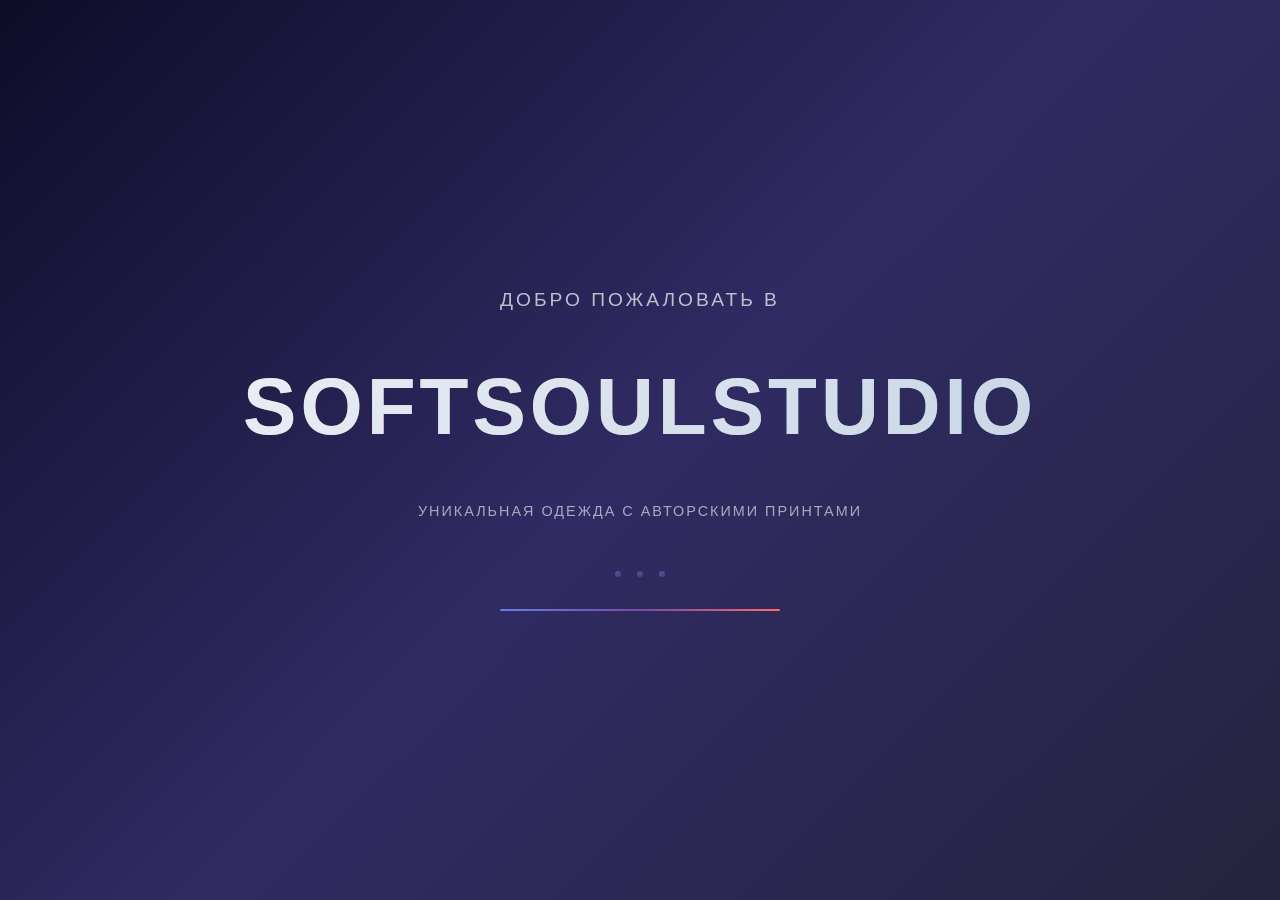
<file: index.html>
<!DOCTYPE html>
<html lang="ru">
<head>
    <meta charset="UTF-8">
    <meta name="viewport" content="width=device-width, initial-scale=1.0, user-scalable=yes">
    <title>SoftSoul Studio - Добро пожаловать</title>
    <style>
        * { margin: 0; padding: 0; box-sizing: border-box; }
        body {
            font-family: 'Segoe UI', Tahoma, Geneva, Verdana, sans-serif;
            background: linear-gradient(135deg, #0f0c29 0%, #302b63 50%, #24243e 100%);
            min-height: 100vh;
            display: flex;
            justify-content: center;
            align-items: center;
            overflow: hidden;
            position: relative;
        }
        .bg-animation { position: absolute; top: 0; left: 0; width: 100%; height: 100%; overflow: hidden; z-index: 1; }
        .bg-animation span { position: absolute; display: block; width: 20px; height: 20px; background: rgba(255,255,255,0.08); bottom: -150px; animation: floatUp 8s infinite; border-radius: 50%; }
        @keyframes floatUp { 0% { transform: translateY(0) rotate(0deg); opacity: 0; } 10% { opacity: 0.5; } 100% { transform: translateY(-100vh) rotate(360deg); opacity: 0; } }
        .welcome-container { position: relative; z-index: 2; text-align: center; animation: fadeInScale 1s ease; padding: 20px; }
        .greeting { font-size: 1.2rem; font-weight: 400; letter-spacing: 3px; color: rgba(255,255,255,0.7); text-transform: uppercase; margin-bottom: 30px; opacity: 0; transform: translateY(30px); animation: slideUp 0.8s ease forwards; }
        .brand-wrapper { position: relative; display: inline-block; margin: 20px 0 30px; }
        .brand-main { font-size: clamp(2.5rem, 8vw, 5rem); font-weight: 900; text-transform: uppercase; letter-spacing: 0.05em; background: linear-gradient(135deg, #e8eef4 0%, #cbd5e6 100%); background-clip: text; -webkit-background-clip: text; color: transparent; position: relative; z-index: 2; display: inline-block; }
        .brand-wrapper::before { content: "SoftSoulStudio"; position: absolute; top: 0; left: 0; width: 100%; height: 100%; font-size: clamp(2.5rem, 8vw, 5rem); font-weight: 900; text-transform: uppercase; letter-spacing: 0.05em; background: linear-gradient(120deg, #ff6b6b, #4ecdc4, #ffe66d, #ff6b6b); background-size: 300% 100%; background-clip: text; -webkit-background-clip: text; color: transparent; mix-blend-mode: overlay; pointer-events: none; animation: gradientShift 3s ease infinite; white-space: nowrap; }
        @keyframes gradientShift { 0% { background-position: 0% 50%; opacity: 0.7; } 50% { background-position: 100% 50%; opacity: 1; } 100% { background-position: 0% 50%; opacity: 0.7; } }
        .subtitle { font-size: 0.9rem; font-weight: 300; letter-spacing: 2px; color: rgba(255,255,255,0.6); margin-top: 20px; text-transform: uppercase; opacity: 0; transform: translateY(30px); animation: slideUp 0.8s ease 0.2s forwards; }
        .loader { margin-top: 50px; opacity: 0; animation: fadeIn 0.5s ease 0.4s forwards; display: flex; justify-content: center; gap: 12px; }
        .loader-dot { width: 10px; height: 10px; border-radius: 50%; background: linear-gradient(135deg, #667eea, #764ba2); animation: pulse 1.4s infinite ease-in-out both; }
        .loader-dot:nth-child(1) { animation-delay: -0.32s; }
        .loader-dot:nth-child(2) { animation-delay: -0.16s; }
        @keyframes pulse { 0%, 80%, 100% { transform: scale(0.6); opacity: 0.5; } 40% { transform: scale(1); opacity: 1; } }
        .progress-bar-container { width: 280px; height: 2px; background: rgba(255,255,255,0.15); border-radius: 2px; margin: 30px auto 0; overflow: hidden; opacity: 0; animation: fadeIn 0.5s ease 0.5s forwards; }
        .progress-bar { height: 100%; background: linear-gradient(90deg, #667eea, #764ba2, #ff6b6b); width: 0%; animation: progress 2.5s cubic-bezier(0.4, 0, 0.2, 1) forwards; }
        @keyframes progress { from { width: 0%; } to { width: 100%; } }
        @keyframes slideUp { to { opacity: 1; transform: translateY(0); } }
        @keyframes fadeInScale { from { opacity: 0; transform: scale(0.95); } to { opacity: 1; transform: scale(1); } }
        @keyframes fadeIn { from { opacity: 0; } to { opacity: 1; } }
        @media (max-width: 768px) { .greeting { font-size: 0.9rem; } .subtitle { font-size: 0.7rem; } .progress-bar-container { width: 220px; } }
    </style>
</head>
<body>
    <div class="bg-animation" id="bgAnimation"></div>
    <div class="welcome-container">
        <div class="greeting">ДОБРО ПОЖАЛОВАТЬ В</div>
        <div class="brand-wrapper"><div class="brand-main">SoftSoulStudio</div></div>
        <div class="subtitle">УНИКАЛЬНАЯ ОДЕЖДА С АВТОРСКИМИ ПРИНТАМИ</div>
        <div class="loader"><div class="loader-dot"></div><div class="loader-dot"></div><div class="loader-dot"></div></div>
        <div class="progress-bar-container"><div class="progress-bar"></div></div>
    </div>
    <script>
        function createStars() {
            const bg = document.getElementById('bgAnimation');
            for (let i = 0; i < 80; i++) {
                const star = document.createElement('span');
                star.style.width = Math.random() * 30 + 5 + 'px';
                star.style.height = star.style.width;
                star.style.left = Math.random() * 100 + '%';
                star.style.animationDuration = Math.random() * 10 + 5 + 's';
                star.style.animationDelay = Math.random() * 5 + 's';
                star.style.opacity = Math.random() * 0.3 + 0.1;
                bg.appendChild(star);
            }
        }
        function redirectToMain() {
            const container = document.querySelector('.welcome-container');
            const bg = document.getElementById('bgAnimation');
            container.style.animation = 'fadeOut 0.5s ease forwards';
            bg.style.transition = 'opacity 0.5s ease';
            bg.style.opacity = '0';
            const style = document.createElement('style');
            style.textContent = `@keyframes fadeOut { from { opacity: 1; transform: scale(1); } to { opacity: 0; transform: scale(0.95); } }`;
            document.head.appendChild(style);
            setTimeout(() => { window.location.href = 'Main.html'; }, 500);
        }
        createStars();
        setTimeout(() => redirectToMain(), 3500);
        document.body.addEventListener('click', () => redirectToMain());
        document.querySelector('.welcome-container')?.addEventListener('click', (e) => e.stopPropagation());
    </script>
</body>
</html>
</file>
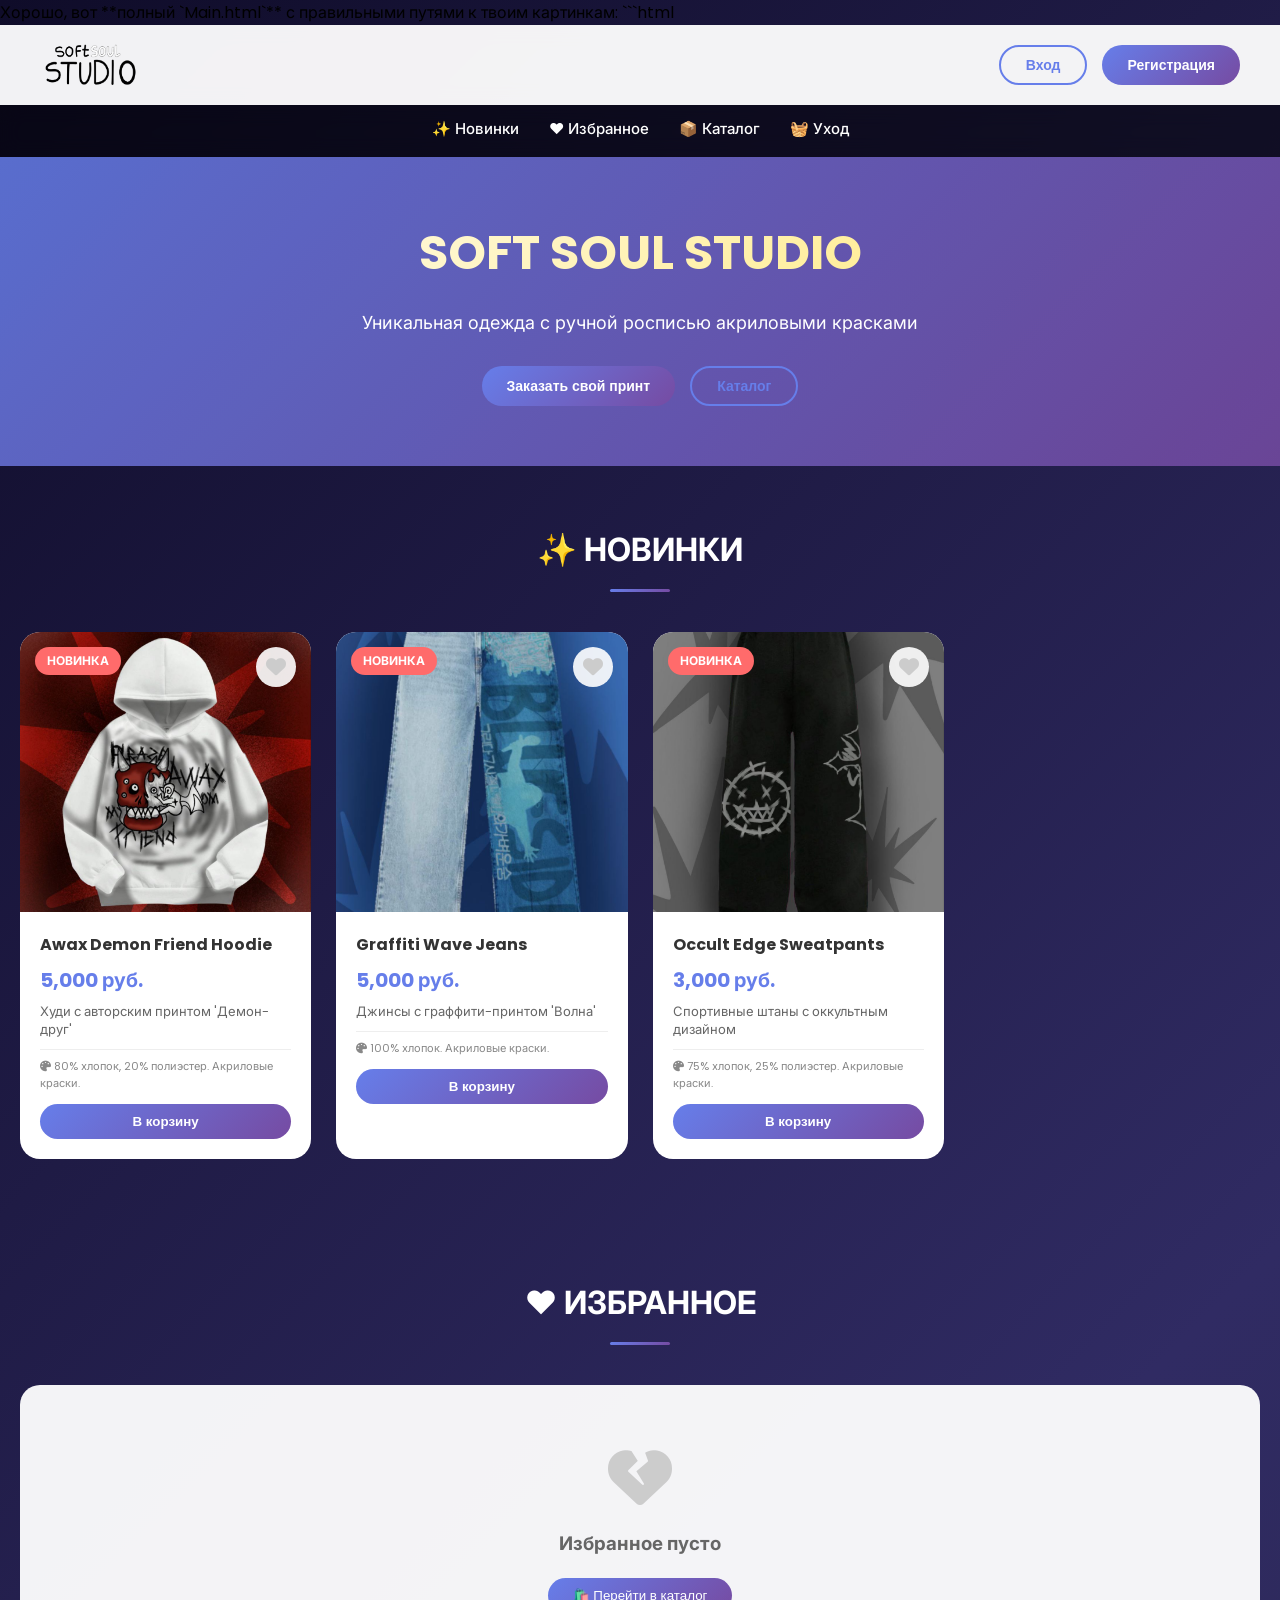
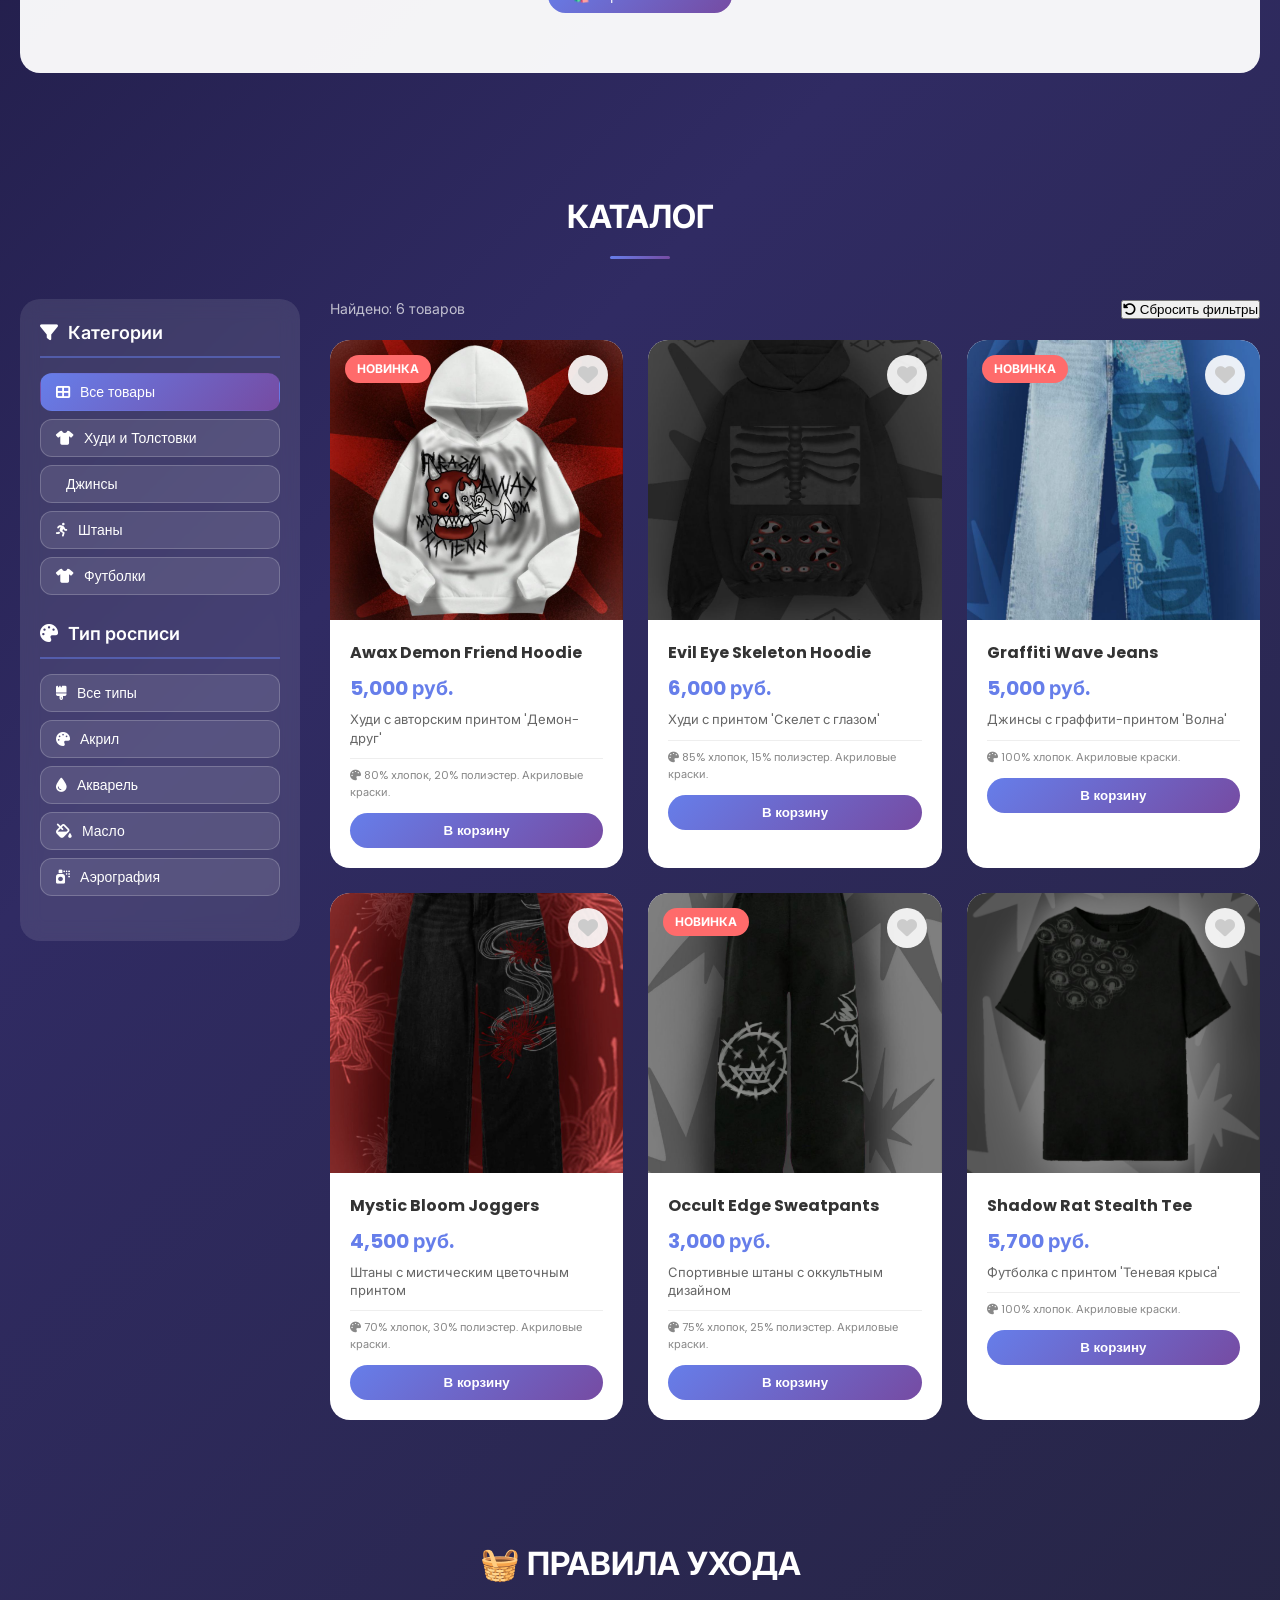
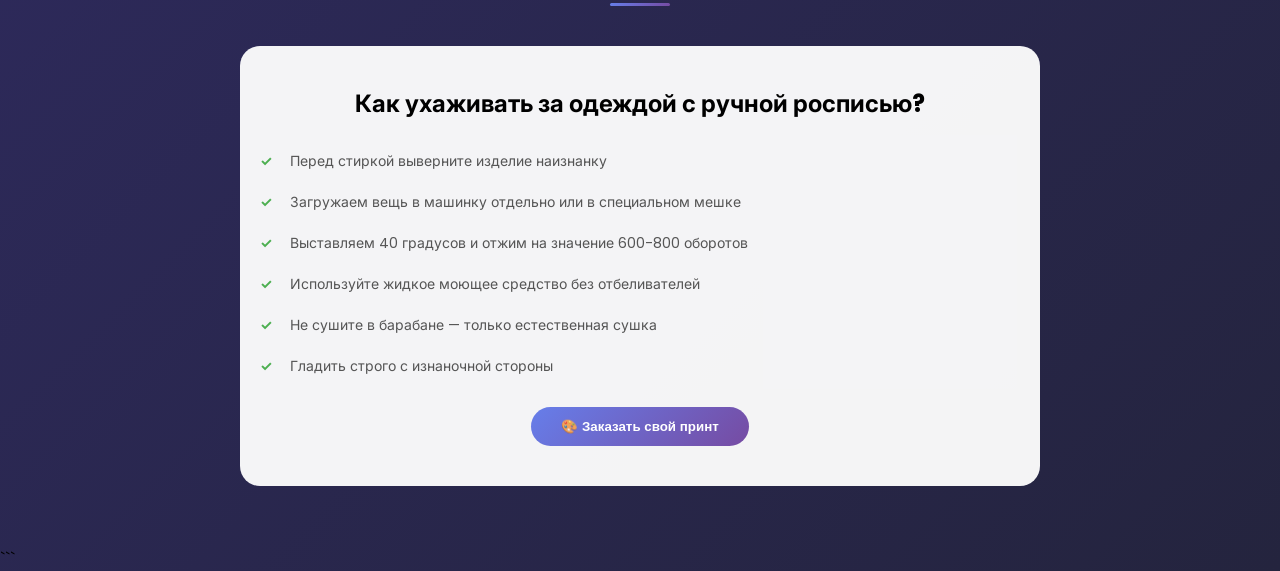
<file: admin.html>
<!DOCTYPE html>
<html lang="ru">
<head>
    <meta charset="UTF-8">
    <title>SoftSoul Studio - Админ панель</title>
    <link rel="stylesheet" href="https://cdnjs.cloudflare.com/ajax/libs/font-awesome/6.4.0/css/all.min.css">
    <link href="https://fonts.googleapis.com/css2?family=Inter:opsz,wght@14..32,300;14..32,400;14..32,600;14..32,700;14..32,800;14..32,900&family=Poppins:wght@300;400;500;600;700;800;900&display=swap" rel="stylesheet">
    <link rel="stylesheet" href="css/style.css">
    <style>
        .admin-container { max-width: 1400px; margin: 40px auto; padding: 0 20px; }
        .admin-title { color: white; font-size: 32px; margin-bottom: 30px; }
        .admin-card { background: white; border-radius: 20px; padding: 20px; margin-bottom: 30px; }
        .admin-card h3 { color: #333; margin-bottom: 20px; border-bottom: 2px solid #eee; padding-bottom: 10px; }
        .products-grid { display: grid; grid-template-columns: repeat(auto-fill, minmax(320px, 1fr)); gap: 20px; }
        .product-card { background: #f9f9f9; border-radius: 15px; padding: 15px; transition: transform 0.2s; }
        .product-card:hover { transform: translateY(-3px); box-shadow: 0 5px 15px rgba(0,0,0,0.1); }
        .product-card img { width: 100%; height: 180px; object-fit: cover; border-radius: 10px; background: #e0e0e0; }
        .product-card h4 { margin: 10px 0; font-size: 16px; }
        .product-card .price { color: #667eea; font-weight: bold; }
        .btn { padding: 8px 16px; border-radius: 25px; border: none; cursor: pointer; margin: 5px; font-size: 13px; transition: all 0.3s; }
        .btn-primary { background: linear-gradient(135deg, #667eea, #764ba2); color: white; }
        .btn-danger { background: #f44336; color: white; }
        .btn-warning { background: #ff9800; color: white; }
        .btn-sm { padding: 5px 12px; font-size: 12px; }
        .btn-info { background: #2196f3; color: white; }
        .modal { display: none; position: fixed; top: 0; left: 0; width: 100%; height: 100%; background: rgba(0,0,0,0.8); z-index: 1000; justify-content: center; align-items: center; }
        .modal-content { background: white; border-radius: 20px; padding: 30px; max-width: 700px; width: 90%; max-height: 85vh; overflow-y: auto; }
        .modal-content h3 { margin-bottom: 20px; }
        .modal-content input, .modal-content textarea, .modal-content select { width: 100%; padding: 10px; margin: 10px 0; border: 1px solid #ddd; border-radius: 8px; }
        .image-row { display: flex; gap: 10px; align-items: center; flex-wrap: wrap; }
        .image-row input { flex: 1; }
        .image-row img { width: 60px; height: 60px; object-fit: cover; border-radius: 8px; }
        table { width: 100%; border-collapse: collapse; }
        th, td { padding: 12px; text-align: left; border-bottom: 1px solid #eee; }
        th { background: #f5f5f5; }
        .status-badge { padding: 4px 12px; border-radius: 20px; font-size: 12px; font-weight: 600; }
        .status-pending { background: #fff3e0; color: #ff9800; }
        .status-processing { background: #e3f2fd; color: #2196f3; }
        .status-completed { background: #e8f5e9; color: #4caf50; }
        .status-confirmed { background: #e8f5e9; color: #4caf50; }
        .status-shipped { background: #e3f2fd; color: #2196f3; }
        .status-delivered { background: #e8f5e9; color: #4caf50; }
        .flex-buttons { display: flex; gap: 8px; margin-top: 10px; flex-wrap: wrap; }
        .status-select { padding: 6px 12px; border-radius: 20px; border: 1px solid #ddd; cursor: pointer; background: white; }
        .order-tabs { display: flex; gap: 15px; margin-bottom: 20px; flex-wrap: wrap; }
        .order-tab { padding: 10px 25px; background: #f0f0f0; border: none; border-radius: 30px; cursor: pointer; font-weight: 600; transition: all 0.3s; }
        .order-tab.active { background: linear-gradient(135deg, #667eea, #764ba2); color: white; }
        .nav-sections { background: rgba(0,0,0,0.5); backdrop-filter: blur(10px); padding: 12px 0; position: sticky; top: 80px; z-index: 999; margin-bottom: 30px; border-radius: 50px; }
        .nav-links { display: flex; justify-content: center; gap: 40px; flex-wrap: wrap; }
        .nav-link { color: white; text-decoration: none; font-size: 16px; font-weight: 500; padding-bottom: 5px; cursor: pointer; transition: all 0.3s; }
        .nav-link:hover { color: #ffd700; border-bottom: 2px solid #ffd700; }
        .detail-row { display: flex; margin-bottom: 10px; padding: 8px; border-bottom: 1px solid #eee; }
        .detail-label { width: 150px; font-weight: 600; color: #667eea; }
        .detail-value { flex: 1; color: #333; }
        .order-images { display: flex; gap: 10px; flex-wrap: wrap; margin-top: 10px; }
        .order-image { width: 100px; height: 100px; object-fit: cover; border-radius: 8px; cursor: pointer; }
        .action-buttons { display: flex; gap: 8px; flex-wrap: wrap; }
        @media (max-width: 768px) { .products-grid { grid-template-columns: 1fr; } .order-tabs { justify-content: center; } .nav-links { gap: 20px; } .nav-link { font-size: 13px; } .detail-row { flex-direction: column; } .detail-label { width: 100%; margin-bottom: 5px; } .action-buttons { flex-direction: column; } }
    </style>
</head>
<body>
    <div class="bg-animation" id="bgAnimation"></div>
    <header class="modern-header">
        <div class="logo" onclick="window.location.href='Main.html'"><img src="images/Лого VIBE.png" alt="SoftSoul Studio"></div>
        <a href="Main.html" class="back-button"><i class="fas fa-arrow-left"></i> На главную</a>
        <div class="user-panel" id="userPanel">
            <div class="user-icon" onclick="window.location.href='profile.html'"><i class="fas fa-user"></i></div>
            <div class="cart-icon" onclick="window.location.href='cart.html'"><i class="fas fa-shopping-bag"></i><span class="cart-count" id="cartCount">0</span></div>
        </div>
    </header>

    <div class="nav-sections">
        <div class="nav-links">
            <a class="nav-link" onclick="scrollToSection('usersSection')">👥 Пользователи</a>
            <a class="nav-link" onclick="scrollToSection('ordersSection')">📦 Заказы</a>
            <a class="nav-link" onclick="scrollToSection('productsSection')">📦 Товары</a>
        </div>
    </div>

    <div class="admin-container">
        <h1 class="admin-title"><i class="fas fa-cog"></i> Админ панель</h1>
        
        <div id="usersSection" class="admin-card">
            <h3><i class="fas fa-users"></i> Пользователи</h3>
            <div id="usersList">Загрузка...</div>
        </div>
        
        <div id="ordersSection" class="admin-card">
            <h3><i class="fas fa-shopping-cart"></i> Заказы</h3>
            <div class="order-tabs">
                <button class="order-tab active" onclick="switchOrderTab('delivery', this)">🚚 Заказы доставки</button>
                <button class="order-tab" onclick="switchOrderTab('custom', this)">🎨 Кастомные заявки</button>
            </div>
            <div id="ordersList">Загрузка...</div>
        </div>
        
        <div id="productsSection" class="admin-card">
            <h3><i class="fas fa-box"></i> Управление товарами 
                <button class="btn btn-primary btn-sm" onclick="openAddProductModal()" style="float:right">+ Добавить товар</button>
            </h3>
            <div id="productsList" class="products-grid">Загрузка...</div>
        </div>
    </div>

    <!-- Модальное окно деталей заказа -->
    <div id="orderDetailModal" class="modal">
        <div class="modal-content">
            <h3 id="detailModalTitle">Детали заказа</h3>
            <div id="orderDetailContent"></div>
            <div class="flex-buttons"><button class="btn btn-primary" onclick="closeDetailModal()">Закрыть</button></div>
        </div>
    </div>

    <!-- Модальное окно добавления/редактирования товара -->
    <div id="productModal" class="modal">
        <div class="modal-content">
            <h3 id="modalTitle">Добавить товар</h3>
            <input type="hidden" id="productId">
            <input type="text" id="productName" placeholder="Название товара *">
            <input type="number" id="productPrice" placeholder="Цена *">
            <select id="productCategory"><option value="hoodie">Худи / Толстовка</option><option value="jeans">Джинсы</option><option value="joggers">Штаны</option><option value="tee">Футболка</option></select>
            <textarea id="productDescription" rows="3" placeholder="Описание товара"></textarea>
            <h4>Фотографии товара</h4>
            <div class="image-row"><input type="text" id="imageFront" placeholder="Фото спереди (URL)"><img id="previewFront" style="display:none"></div>
            <div class="image-row"><input type="text" id="imageBack" placeholder="Фото сзади (URL)"><img id="previewBack" style="display:none"></div>
            <div class="image-row"><input type="text" id="imageModelFront" placeholder="Фото на модели (спереди)"><img id="previewModelFront" style="display:none"></div>
            <div class="image-row"><input type="text" id="imageModelBack" placeholder="Фото на модели (сзади)"><img id="previewModelBack" style="display:none"></div>
            <input type="text" id="productMaterials" placeholder="Материалы">
            <div><label><input type="checkbox" id="productIsNew"> Новинка</label></div>
            <div class="flex-buttons"><button class="btn btn-primary" onclick="saveProduct()">Сохранить</button><button class="btn btn-danger" onclick="closeModal()">Отмена</button></div>
        </div>
    </div>

    <script>
        const SUPABASE_URL = 'https://gyrysnmymvwdmpeifhdk.supabase.co';
        const SUPABASE_ANON_KEY = 'sb_publishable_UMVS8JunhUJFyIloGMqlxQ_UUWD8eXG';
        const BASE_PATH = window.location.pathname.includes('/сайт/') ? '' : 'сайт/';
        let allOrders = [];
        let allCustomOrders = [];

        function scrollToSection(sectionId) { document.getElementById(sectionId).scrollIntoView({ behavior: 'smooth', block: 'start' }); }

        async function fetchData(table, options = {}) {
            let url = `${SUPABASE_URL}/rest/v1/${table}?order=id.asc`;
            if (options.id) url = `${SUPABASE_URL}/rest/v1/${table}?id=eq.${options.id}`;
            const res = await fetch(url, { headers: { 'apikey': SUPABASE_ANON_KEY, 'Authorization': `Bearer ${SUPABASE_ANON_KEY}` } });
            return await res.json();
        }

        async function postData(table, data) {
            const res = await fetch(`${SUPABASE_URL}/rest/v1/${table}`, {
                method: 'POST',
                headers: { 'apikey': SUPABASE_ANON_KEY, 'Authorization': `Bearer ${SUPABASE_ANON_KEY}`, 'Content-Type': 'application/json' },
                body: JSON.stringify(data)
            });
            return await res.json();
        }

        async function updateData(table, id, data) {
            const res = await fetch(`${SUPABASE_URL}/rest/v1/${table}?id=eq.${id}`, {
                method: 'PATCH',
                headers: { 'apikey': SUPABASE_ANON_KEY, 'Authorization': `Bearer ${SUPABASE_ANON_KEY}`, 'Content-Type': 'application/json' },
                body: JSON.stringify(data)
            });
            return res.ok;
        }

        async function deleteData(table, id) {
            const res = await fetch(`${SUPABASE_URL}/rest/v1/${table}?id=eq.${id}`, {
                method: 'DELETE',
                headers: { 'apikey': SUPABASE_ANON_KEY, 'Authorization': `Bearer ${SUPABASE_ANON_KEY}` }
            });
            return res.ok;
        }

        function showToast(message, type) {
            const toast = document.createElement('div');
            toast.style.cssText = `position:fixed;bottom:20px;right:20px;background:${type === 'success' ? '#4caf50' : '#f44336'};color:white;padding:12px 20px;border-radius:8px;z-index:10000;`;
            toast.innerText = message;
            document.body.appendChild(toast);
            setTimeout(() => toast.remove(), 3000);
        }

        // ========== ПОЛЬЗОВАТЕЛИ ==========
        async function loadUsers() {
            try {
                const users = await fetchData('client');
                if (!users || users.length === 0) {
                    document.getElementById('usersList').innerHTML = '<p>Нет пользователей</p>';
                    return;
                }
                let html = '<table><th>ID</th><th>Имя</th><th>Email</th><th>Действия</th></table>';
                users.forEach(u => {
                    html += `<tr>
                        <td>${u.id}</td>
                        <td>${escapeHtml(u.name)}</td>
                        <td>${escapeHtml(u.email)}</td>
                        <td><button class="btn btn-danger btn-sm" onclick="deleteUser(${u.id})">Удалить</button></td>
                    </tr>`;
                });
                html += '</table>';
                document.getElementById('usersList').innerHTML = html;
            } catch (error) {
                console.error('Ошибка загрузки пользователей:', error);
                document.getElementById('usersList').innerHTML = '<p>Ошибка загрузки пользователей</p>';
            }
        }

        async function deleteUser(userId) {
            if (!confirm('Удалить пользователя? Все его данные также будут удалены.')) return;
            try {
                await deleteData('client', userId);
                await deleteData('orders', userId);
                await deleteData('custom_orders', userId);
                showToast('Пользователь удалён', 'success');
                loadUsers();
                loadDeliveryOrders();
                loadCustomOrders();
            } catch (error) { 
                showToast('Ошибка удаления', 'error');
                console.error(error);
            }
        }

        // ========== ДЕТАЛИ ЗАКАЗОВ ==========
        function showDeliveryOrderDetails(order) {
            const modal = document.getElementById('orderDetailModal');
            document.getElementById('detailModalTitle').innerText = `Детали заказа #${order.id}`;
            const items = order.items || [];
            document.getElementById('orderDetailContent').innerHTML = `
                <div class="detail-row"><div class="detail-label">Номер заказа:</div><div class="detail-value">${order.order_number || order.id}</div></div>
                <div class="detail-row"><div class="detail-label">Дата:</div><div class="detail-value">${new Date(order.created_at).toLocaleString()}</div></div>
                <div class="detail-row"><div class="detail-label">Статус:</div><div class="detail-value"><span class="status-badge status-${order.status}">${order.status === 'pending' ? 'В обработке' : order.status === 'confirmed' ? 'Подтверждён' : order.status === 'shipped' ? 'Отправлен' : order.status === 'delivered' ? 'Доставлен' : order.status}</span></div></div>
                <div class="detail-row"><div class="detail-label">Получатель:</div><div class="detail-value">${escapeHtml(order.full_name || order.user_name)}</div></div>
                <div class="detail-row"><div class="detail-label">Телефон:</div><div class="detail-value">${escapeHtml(order.phone || '-')}</div></div>
                <div class="detail-row"><div class="detail-label">Email:</div><div class="detail-value">${escapeHtml(order.email || order.user_email)}</div></div>
                <div class="detail-row"><div class="detail-label">Адрес доставки:</div><div class="detail-value">${escapeHtml(order.city || '')}, ${escapeHtml(order.address || '')}</div></div>
                <div class="detail-row"><div class="detail-label">Способ доставки:</div><div class="detail-value">${order.delivery_method === 'courier' ? 'Курьером' : order.delivery_method === 'pickup' ? 'Самовывоз' : 'Почта России'}</div></div>
                <div class="detail-row"><div class="detail-label">Оплата:</div><div class="detail-value">${order.payment_method === 'sbp' ? 'СБП' : 'Наличные'}</div></div>
                <div class="detail-row"><div class="detail-label">Комментарий:</div><div class="detail-value">${escapeHtml(order.comment || '-')}</div></div>
                <div class="detail-row"><div class="detail-label">Товары:</div><div class="detail-value">${items.map(item => `<div>${escapeHtml(item.name)} (${item.size}) - ${item.quantity} шт. × ${Number(item.price).toLocaleString()} руб.</div>`).join('')}</div></div>
                <div class="detail-row"><div class="detail-label">Сумма:</div><div class="detail-value">${Number(order.subtotal || order.total).toLocaleString()} руб.</div></div>
                <div class="detail-row"><div class="detail-label">Доставка:</div><div class="detail-value">${Number(order.delivery_price || 0).toLocaleString()} руб.</div></div>
                <div class="detail-row"><div class="detail-label">Итого:</div><div class="detail-value"><strong>${Number(order.total).toLocaleString()} руб.</strong></div></div>
            `;
            modal.style.display = 'flex';
        }

        function showCustomOrderDetails(order) {
            const modal = document.getElementById('orderDetailModal');
            document.getElementById('detailModalTitle').innerText = `Детали кастомной заявки #${order.id}`;
            
            let images = [];
            if (order.images) {
                if (Array.isArray(order.images)) {
                    images = order.images;
                } else if (typeof order.images === 'string') {
                    try {
                        const parsed = JSON.parse(order.images);
                        images = Array.isArray(parsed) ? parsed : [parsed];
                    } catch(e) {
                        images = [order.images];
                    }
                }
            }
            images = images.filter(img => img && img !== 'null' && img !== 'undefined' && img !== '');
            
            document.getElementById('orderDetailContent').innerHTML = `
                <div class="detail-row"><div class="detail-label">ID заявки:</div><div class="detail-value">#${order.id}</div></div>
                <div class="detail-row"><div class="detail-label">Дата:</div><div class="detail-value">${new Date(order.created_at).toLocaleString()}</div></div>
                <div class="detail-row"><div class="detail-label">Статус:</div><div class="detail-value"><span class="status-badge status-${order.status}">${order.status === 'pending' ? 'В обработке' : order.status === 'processing' ? 'В работе' : order.status === 'completed' ? 'Выполнен' : order.status}</span></div></div>
                <div class="detail-row"><div class="detail-label">Пользователь:</div><div class="detail-value">${escapeHtml(order.user_name || order.user_id)}</div></div>
                <div class="detail-row"><div class="detail-label">Email:</div><div class="detail-value">${escapeHtml(order.user_email || '-')}</div></div>
                <div class="detail-row"><div class="detail-label">Тип одежды:</div><div class="detail-value">${escapeHtml(order.garment_type || '-')}</div></div>
                <div class="detail-row"><div class="detail-label">Размер:</div><div class="detail-value">${escapeHtml(order.size_info || '-')}</div></div>
                <div class="detail-row"><div class="detail-label">Описание дизайна:</div><div class="detail-value"><div style="background:#f9f9f9; padding:10px; border-radius:8px;">${escapeHtml(order.description || '-')}</div></div></div>
                <div class="detail-row"><div class="detail-label">Фото референсы:</div><div class="detail-value">
                    ${images.length > 0 ? 
                        `<div class="order-images" style="display:flex; gap:10px; flex-wrap:wrap;">
                            ${images.map(img => `<img src="${img}" class="order-image" style="width:100px; height:100px; object-fit:cover; border-radius:8px; cursor:pointer;" onclick="window.open('${img}')" onerror="this.src='https://placehold.co/100x100?text=No+Image'">`).join('')}
                        </div>` : 
                        '<span style="color:#999;">Нет фото</span>'
                    }
                </div></div>
            `;
            modal.style.display = 'flex';
        }

        function closeDetailModal() { document.getElementById('orderDetailModal').style.display = 'none'; }

        // ========== ЗАКАЗЫ ==========
        async function loadDeliveryOrders() {
            try {
                const orders = await fetchData('orders');
                allOrders = orders || [];
                if (!allOrders || allOrders.length === 0) { 
                    document.getElementById('ordersList').innerHTML = '<p>Нет заказов доставки</p>'; 
                    return; 
                }
                let html = '</table><th>ID</th><th>Пользователь</th><th>Сумма</th><th>Статус</th><th>Дата</th><th>Действия</th></table>';
                allOrders.forEach(order => {
                    html += `<tr>
                        <td>${order.id}</td>
                        <td>${escapeHtml(order.user_name || order.user_id)}</td>
                        <td>${Number(order.total).toLocaleString()} руб.</td>
                        <td><select class="status-select" onchange="updateOrderStatus(${order.id}, this.value, 'orders')">
                            <option value="pending" ${order.status === 'pending' ? 'selected' : ''}>В обработке</option>
                            <option value="confirmed" ${order.status === 'confirmed' ? 'selected' : ''}>Подтверждён</option>
                            <option value="shipped" ${order.status === 'shipped' ? 'selected' : ''}>Отправлен</option>
                            <option value="delivered" ${order.status === 'delivered' ? 'selected' : ''}>Доставлен</option>
                            <option value="cancelled" ${order.status === 'cancelled' ? 'selected' : ''}>Отменён</option>
                        </select></td>
                        <td>${new Date(order.created_at).toLocaleDateString()}</td>
                        <td class="action-buttons">
                            <button class="btn btn-info btn-sm" onclick="viewDeliveryOrderDetails(${order.id})">👁️ Детали</button>
                            <button class="btn btn-danger btn-sm" onclick="deleteOrder(${order.id}, 'orders')">🗑️ Удалить</button>
                        </td>
                    </tr>`;
                });
                html += '</table>';
                document.getElementById('ordersList').innerHTML = html;
            } catch (error) {
                console.error('Ошибка загрузки заказов:', error);
                document.getElementById('ordersList').innerHTML = '<p>Ошибка загрузки заказов</p>';
            }
        }

        async function loadCustomOrders() {
            try {
                const orders = await fetchData('custom_orders');
                allCustomOrders = orders || [];
                if (!allCustomOrders || allCustomOrders.length === 0) { 
                    document.getElementById('ordersList').innerHTML = '<p>Нет кастомных заявок</p>'; 
                    return; 
                }
                let html = '</table><th>ID</th><th>Пользователь</th><th>Тип</th><th>Размер</th><th>Статус</th><th>Дата</th><th>Действия</th></tr>';
                allCustomOrders.forEach(order => {
                    html += `<tr>
                        <td>${order.id}</td>
                        <td>${escapeHtml(order.user_name || order.user_id)}</td>
                        <td>${escapeHtml(order.garment_type || '-')}</td>
                        <td>${escapeHtml(order.size_info || '-')}</td>
                        <td><select class="status-select" onchange="updateOrderStatus(${order.id}, this.value, 'custom_orders')">
                            <option value="pending" ${order.status === 'pending' ? 'selected' : ''}>В обработке</option>
                            <option value="processing" ${order.status === 'processing' ? 'selected' : ''}>В работе</option>
                            <option value="completed" ${order.status === 'completed' ? 'selected' : ''}>Выполнен</option>
                            <option value="rejected" ${order.status === 'rejected' ? 'selected' : ''}>Отклонён</option>
                        </select></td>
                        <td>${new Date(order.created_at).toLocaleDateString()}</td>
                        <td class="action-buttons">
                            <button class="btn btn-info btn-sm" onclick="viewCustomOrderDetails(${order.id})">👁️ Детали</button>
                            <button class="btn btn-danger btn-sm" onclick="deleteOrder(${order.id}, 'custom_orders')">🗑️ Удалить</button>
                        </td>
                    </tr>`;
                });
                html += '</table>';
                document.getElementById('ordersList').innerHTML = html;
            } catch (error) {
                console.error('Ошибка загрузки кастомных заявок:', error);
                document.getElementById('ordersList').innerHTML = '<p>Ошибка загрузки заявок</p>';
            }
        }

        async function viewDeliveryOrderDetails(orderId) {
            const order = allOrders.find(o => o.id == orderId);
            if (order) showDeliveryOrderDetails(order);
            else { 
                const orders = await fetchData('orders', { id: orderId }); 
                if (orders && orders[0]) showDeliveryOrderDetails(orders[0]); 
            }
        }

        async function viewCustomOrderDetails(orderId) {
            const order = allCustomOrders.find(o => o.id == orderId);
            if (order) {
                showCustomOrderDetails(order);
            } else {
                const orders = await fetchData('custom_orders', { id: orderId });
                if (orders && orders[0]) {
                    showCustomOrderDetails(orders[0]);
                }
            }
        }

        async function updateOrderStatus(orderId, status, table) {
            try {
                const success = await updateData(table, orderId, { status: status });
                if (success) { 
                    showToast('Статус обновлён', 'success'); 
                    if (table === 'orders') loadDeliveryOrders(); 
                    else loadCustomOrders(); 
                }
                else showToast('Ошибка обновления', 'error');
            } catch (error) { 
                showToast('Ошибка: ' + error.message, 'error'); 
                console.error(error);
            }
        }

        async function deleteOrder(orderId, table) {
            if (!confirm('Удалить заказ?')) return;
            try { 
                await deleteData(table, orderId); 
                showToast('Заказ удалён', 'success'); 
                if (table === 'orders') loadDeliveryOrders(); 
                else loadCustomOrders(); 
            }
            catch (error) { 
                showToast('Ошибка удаления', 'error');
                console.error(error);
            }
        }

        function switchOrderTab(tab, btn) {
            document.querySelectorAll('.order-tab').forEach(b => b.classList.remove('active'));
            btn.classList.add('active');
            if (tab === 'delivery') loadDeliveryOrders();
            else loadCustomOrders();
        }

        // ========== ТОВАРЫ ==========
        async function loadProducts() {
            try {
                const products = await fetchData('products');
                const container = document.getElementById('productsList');
                if (!products || products.length === 0) { container.innerHTML = '<p>Нет товаров</p>'; return; }
                container.innerHTML = '';
                products.forEach(p => {
                    let imgUrl = p.image_front || 'https://placehold.co/400x300?text=No+Image';
                    if (imgUrl && !imgUrl.startsWith('http')) imgUrl = BASE_PATH + imgUrl;
                    container.innerHTML += `
                        <div class="product-card">
                            <img src="${imgUrl}" onerror="this.src='https://placehold.co/400x300?text=No+Image'">
                            <h4>${escapeHtml(p.name)}</h4>
                            <div class="price">${Number(p.price).toLocaleString()} руб.</div>
                            <div class="category">${p.category}</div>
                            <div class="flex-buttons">
                                <button class="btn btn-warning btn-sm" onclick="editProduct(${p.id})">✏️ Редактировать</button>
                                <button class="btn btn-danger btn-sm" onclick="deleteProduct(${p.id})">🗑️ Удалить</button>
                            </div>
                        </div>
                    `;
                });
            } catch (error) {
                console.error('Ошибка загрузки товаров:', error);
                document.getElementById('productsList').innerHTML = '<p>Ошибка загрузки товаров</p>';
            }
        }

        async function saveProduct() {
            const id = document.getElementById('productId').value;
            const product = {
                name: document.getElementById('productName').value,
                price: parseFloat(document.getElementById('productPrice').value),
                category: document.getElementById('productCategory').value,
                description: document.getElementById('productDescription').value,
                image_front: document.getElementById('imageFront').value,
                image_back: document.getElementById('imageBack').value,
                image_model_front: document.getElementById('imageModelFront').value,
                image_model_back: document.getElementById('imageModelBack').value,
                materials: document.getElementById('productMaterials').value,
                is_new: document.getElementById('productIsNew').checked ? 1 : 0
            };
            if (!product.name || !product.price) { alert('Заполните название и цену'); return; }
            if (id) { await updateData('products', id, product); showToast('Товар обновлён', 'success'); }
            else { await postData('products', product); showToast('Товар добавлен', 'success'); }
            closeModal(); loadProducts();
        }

        async function deleteProduct(id) { if (confirm('Удалить товар?')) { await deleteData('products', id); loadProducts(); } }

        async function editProduct(id) {
            const products = await fetchData('products', { id });
            if (products && products[0]) {
                const p = products[0];
                document.getElementById('productId').value = p.id;
                document.getElementById('productName').value = p.name;
                document.getElementById('productPrice').value = p.price;
                document.getElementById('productCategory').value = p.category;
                document.getElementById('productDescription').value = p.description || '';
                document.getElementById('imageFront').value = p.image_front || '';
                document.getElementById('imageBack').value = p.image_back || '';
                document.getElementById('imageModelFront').value = p.image_model_front || '';
                document.getElementById('imageModelBack').value = p.image_model_back || '';
                document.getElementById('productMaterials').value = p.materials || '';
                document.getElementById('productIsNew').checked = p.is_new === 1;
                document.getElementById('modalTitle').innerText = 'Редактировать товар';
                openModal();
            }
        }

        function openAddProductModal() {
            document.getElementById('productId').value = ''; document.getElementById('productName').value = ''; document.getElementById('productPrice').value = '';
            document.getElementById('productCategory').value = 'hoodie'; document.getElementById('productDescription').value = '';
            document.getElementById('imageFront').value = ''; document.getElementById('imageBack').value = '';
            document.getElementById('imageModelFront').value = ''; document.getElementById('imageModelBack').value = '';
            document.getElementById('productMaterials').value = ''; document.getElementById('productIsNew').checked = false;
            document.getElementById('modalTitle').innerText = 'Добавить товар'; openModal();
        }

        function openModal() { document.getElementById('productModal').style.display = 'flex'; }
        function closeModal() { document.getElementById('productModal').style.display = 'none'; }

        function updatePreview(inputId, previewId) {
            const url = document.getElementById(inputId).value;
            const preview = document.getElementById(previewId);
            if (url) { let imgUrl = !url.startsWith('http') ? BASE_PATH + url : url; preview.src = imgUrl; preview.style.display = 'inline-block'; preview.style.width = '60px'; preview.style.height = '60px'; }
            else preview.style.display = 'none';
        }
        document.getElementById('imageFront').addEventListener('input', () => updatePreview('imageFront', 'previewFront'));
        document.getElementById('imageBack').addEventListener('input', () => updatePreview('imageBack', 'previewBack'));
        document.getElementById('imageModelFront').addEventListener('input', () => updatePreview('imageModelFront', 'previewModelFront'));
        document.getElementById('imageModelBack').addEventListener('input', () => updatePreview('imageModelBack', 'previewModelBack'));

        function escapeHtml(str) { if (!str) return ''; return str.replace(/[&<>]/g, m => m === '&' ? '&amp;' : m === '<' ? '&lt;' : '&gt;'); }

        function checkAuth() {
            const user = localStorage.getItem('currentUser');
            if (user) { const userData = JSON.parse(user); if (userData.name !== 'admin') window.location.href = 'Main.html'; }
            else window.location.href = 'Main.html';
        }

        checkAuth();
        loadUsers();
        loadDeliveryOrders();
        loadProducts();
    </script>
</body>
</html>
</file>
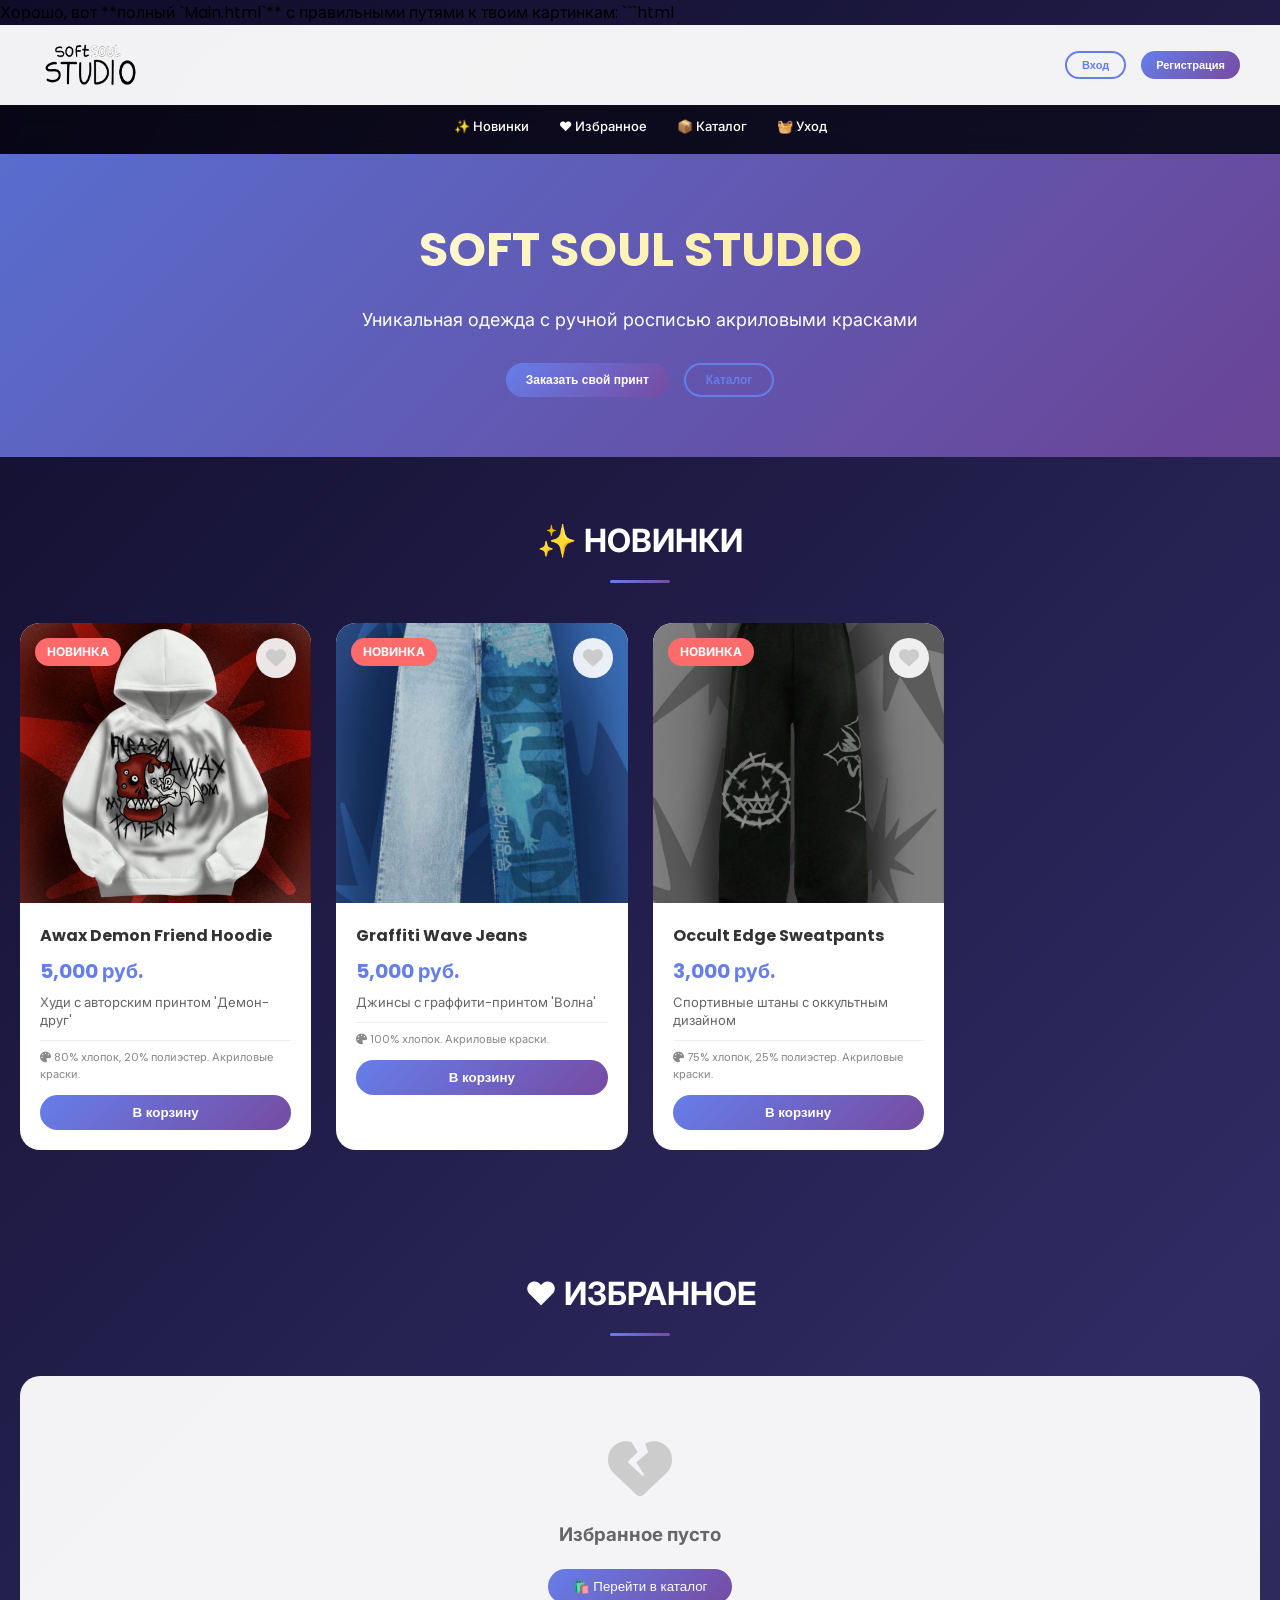
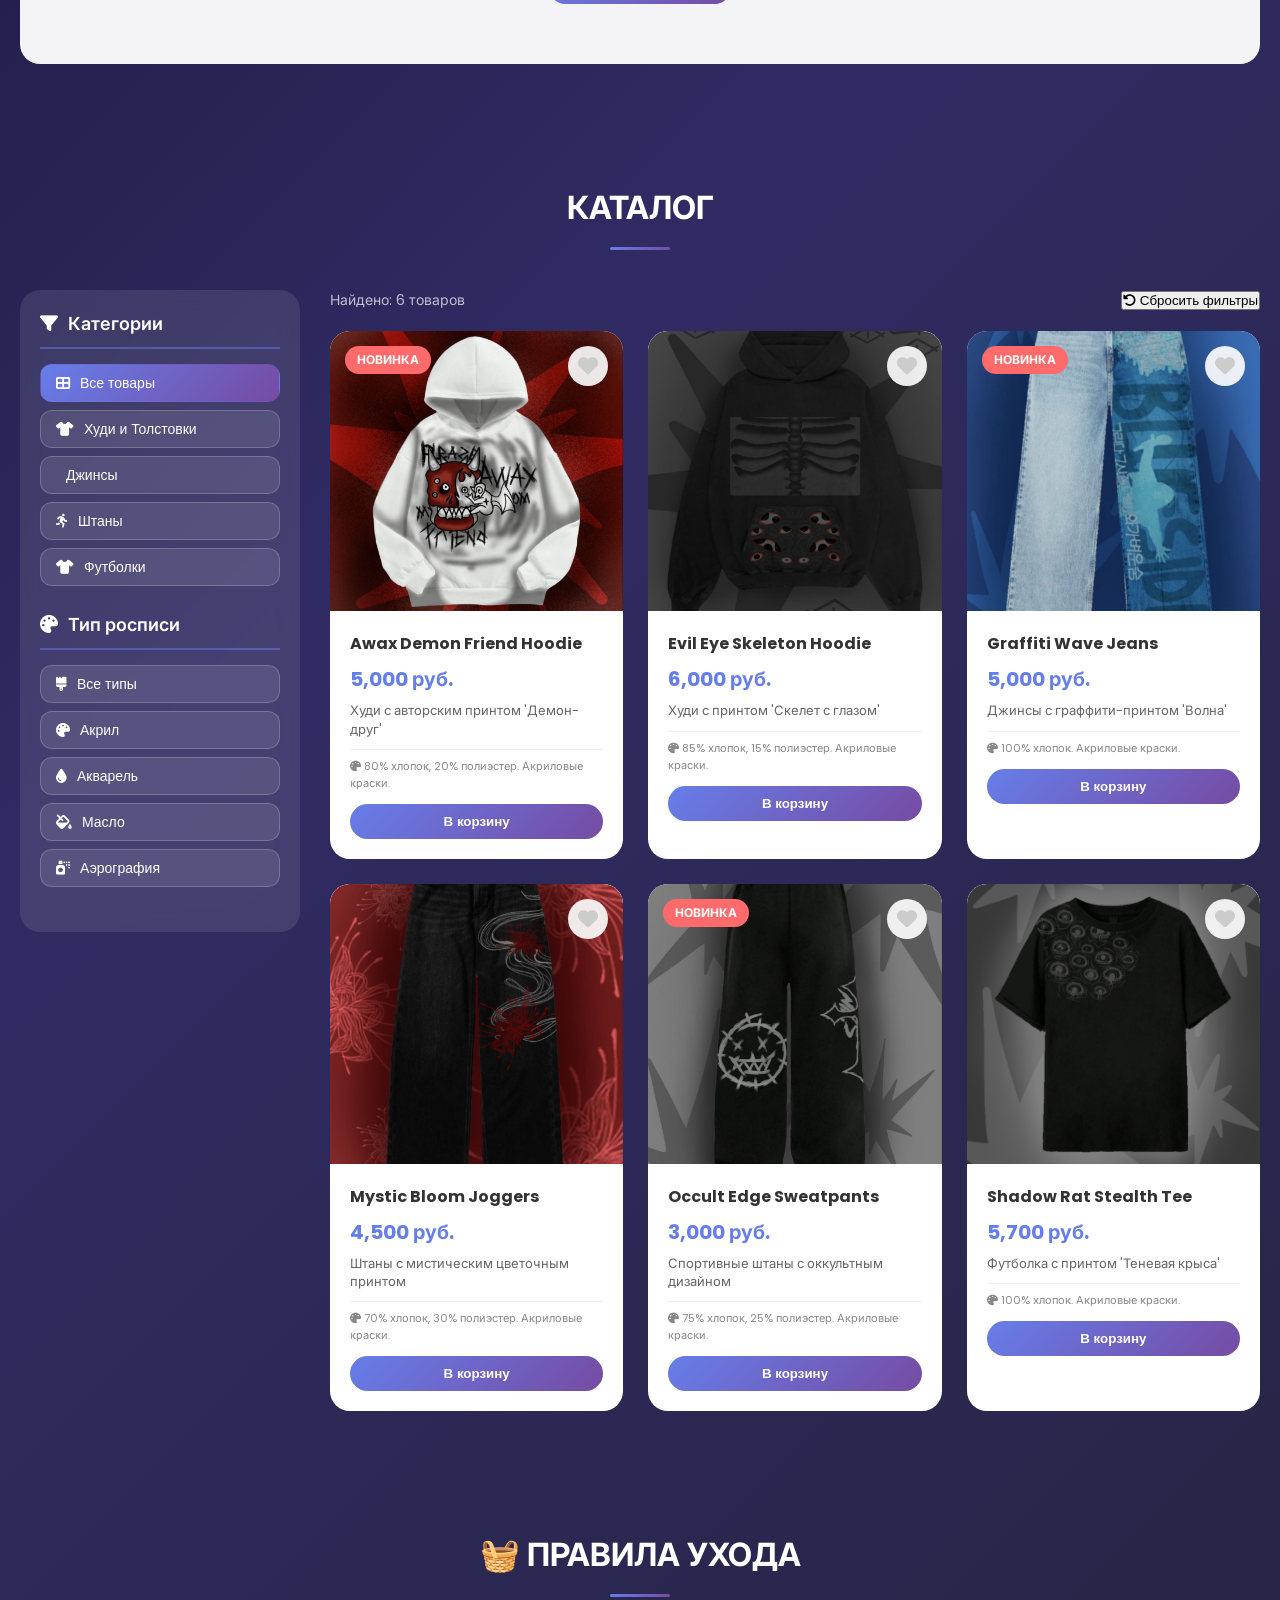
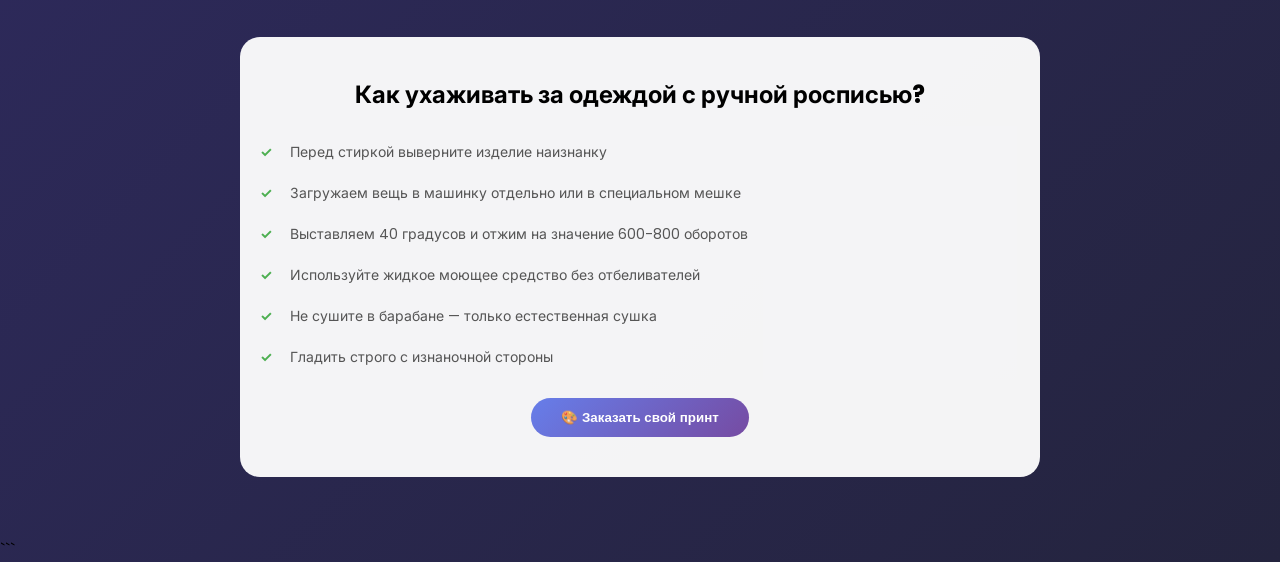
<file: cart.html>
<!DOCTYPE html>
<html lang="ru">
<head>
    <meta charset="UTF-8">
    <meta name="viewport" content="width=device-width, initial-scale=1.0, maximum-scale=1.0, user-scalable=yes">
    <title>SoftSoul Studio - Корзина</title>
    <link rel="stylesheet" href="https://cdnjs.cloudflare.com/ajax/libs/font-awesome/6.4.0/css/all.min.css">
    <link href="https://fonts.googleapis.com/css2?family=Inter:opsz,wght@14..32,300;14..32,400;14..32,600;14..32,700;14..32,800;14..32,900&family=Poppins:wght@300;400;500;600;700;800;900&display=swap" rel="stylesheet">
    <link rel="stylesheet" href="css/style.css">
    <style>
        * { margin: 0; padding: 0; box-sizing: border-box; }
        body { font-family: 'Poppins', 'Inter', sans-serif; background: linear-gradient(135deg, #0f0c29 0%, #302b63 50%, #24243e 100%); min-height: 100vh; }
        .bg-animation { position: fixed; top: 0; left: 0; width: 100%; height: 100%; overflow: hidden; z-index: 0; pointer-events: none; }
        .bg-animation span { position: absolute; display: block; width: 20px; height: 20px; background: rgba(255,255,255,0.08); bottom: -150px; animation: floatUp 8s infinite; border-radius: 50%; }
        @keyframes floatUp { 0% { transform: translateY(0) rotate(0deg); opacity: 0; } 10% { opacity: 0.5; } 100% { transform: translateY(-100vh) rotate(360deg); opacity: 0; } }
        .modern-header { background: rgba(255,255,255,0.95); backdrop-filter: blur(10px); padding: 15px 40px; display: flex; justify-content: space-between; align-items: center; position: sticky; top: 0; z-index: 1000; }
        .logo img { height: 50px; cursor: pointer; }
        .back-button { color: #667eea; text-decoration: none; font-weight: 500; display: flex; align-items: center; gap: 8px; }
        .user-panel { display: flex; gap: 20px; align-items: center; }
        .user-icon, .cart-icon, .favorite-icon { width: 40px; height: 40px; border-radius: 50%; background: linear-gradient(135deg, #667eea, #764ba2); display: flex; align-items: center; justify-content: center; cursor: pointer; color: white; position: relative; }
        .favorite-icon { background: linear-gradient(135deg, #ff6b6b, #ff8e8e); }
        .cart-count, .favorite-count { position: absolute; top: -8px; right: -8px; background: #ff6b6b; color: white; border-radius: 50%; width: 20px; height: 20px; font-size: 12px; display: flex; align-items: center; justify-content: center; }
        .admin-btn { display: inline-flex; align-items: center; gap: 8px; background: linear-gradient(135deg, #f44336, #d32f2f); color: white; padding: 8px 20px; border-radius: 30px; text-decoration: none; font-size: 14px; margin-left: 10px; }
        .cart-container { max-width: 1200px; margin: 40px auto; padding: 0 20px; position: relative; z-index: 1; }
        .cart-title { color: white; font-size: 32px; margin-bottom: 30px; text-align: center; }
        .cart-content { display: grid; grid-template-columns: 1fr 380px; gap: 30px; }
        .cart-items { background: rgba(255,255,255,0.95); border-radius: 20px; padding: 20px; min-height: 400px; }
        .cart-item { display: flex; gap: 20px; padding: 20px 0; border-bottom: 1px solid #e0e0e0; flex-wrap: wrap; }
        .cart-item-image { width: 100px; height: 100px; border-radius: 12px; overflow: hidden; flex-shrink: 0; }
        .cart-item-image img { width: 100%; height: 100%; object-fit: cover; }
        .cart-item-details { flex: 1; min-width: 150px; }
        .cart-item-name { font-size: 16px; font-weight: 600; color: #333; }
        .cart-item-size { font-size: 13px; color: #666; margin: 5px 0; }
        .cart-item-price { font-size: 14px; color: #667eea; font-weight: 500; }
        .cart-item-actions { display: flex; align-items: center; gap: 15px; flex-wrap: wrap; }
        .quantity-control { display: flex; align-items: center; gap: 8px; }
        .quantity-btn { width: 30px; height: 30px; border: 1px solid #e0e0e0; background: white; border-radius: 8px; cursor: pointer; }
        .quantity-input { width: 45px; height: 30px; text-align: center; border: 1px solid #e0e0e0; border-radius: 8px; }
        .remove-item { background: none; border: none; color: #f44336; cursor: pointer; font-size: 18px; }
        .cart-item-total { font-weight: bold; color: #333; min-width: 100px; text-align: right; }
        .cart-summary { background: rgba(255,255,255,0.95); border-radius: 20px; padding: 25px; height: fit-content; position: sticky; top: 100px; }
        .cart-summary h3 { font-size: 20px; color: #333; margin-bottom: 20px; padding-bottom: 15px; border-bottom: 2px solid #f0f0f0; }
        .summary-row { display: flex; justify-content: space-between; padding: 12px 0; color: #666; }
        .summary-total { display: flex; justify-content: space-between; padding: 15px 0; border-top: 2px solid #f0f0f0; margin-top: 10px; font-weight: bold; font-size: 18px; color: #333; }
        .checkout-btn { width: 100%; margin-top: 20px; padding: 14px; background: linear-gradient(135deg, #667eea, #764ba2); color: white; border: none; border-radius: 12px; cursor: pointer; font-weight: 600; }
        .empty-cart { text-align: center; padding: 80px 20px; background: rgba(255,255,255,0.95); border-radius: 20px; }
        .empty-cart i { font-size: 80px; color: #ccc; margin-bottom: 20px; }
        .modal-overlay { display: none; position: fixed; top: 0; left: 0; width: 100%; height: 100%; background: rgba(0,0,0,0.8); backdrop-filter: blur(5px); z-index: 2000; justify-content: center; align-items: center; }
        .modal-overlay.show { display: flex; }
        .modal-content { background: white; border-radius: 20px; max-width: 600px; width: 90%; max-height: 90vh; overflow-y: auto; }
        .modal-header { display: flex; justify-content: space-between; align-items: center; padding: 20px 25px; border-bottom: 1px solid #e0e0e0; }
        .modal-header h3 { color: #333; font-size: 20px; }
        .close-modal { background: none; border: none; font-size: 28px; cursor: pointer; color: #999; }
        .modal-body { padding: 25px; }
        .form-row { display: grid; grid-template-columns: 1fr 1fr; gap: 15px; }
        .form-group { margin-bottom: 20px; }
        .form-group label { display: block; margin-bottom: 8px; font-weight: 500; color: #333; font-size: 14px; }
        .form-group input, .form-group select, .form-group textarea { width: 100%; padding: 12px; border: 2px solid #e0e0e0; border-radius: 10px; font-size: 14px; font-family: inherit; }
        .order-summary { background: #f9f9f9; border-radius: 12px; padding: 15px; margin: 20px 0; }
        .step-buttons { display: flex; gap: 15px; justify-content: space-between; margin-top: 20px; }
        .btn-back, .btn-next, .btn-submit { padding: 12px 25px; border-radius: 30px; font-weight: 600; cursor: pointer; border: none; }
        .btn-back { background: #f0f0f0; color: #666; }
        .btn-next, .btn-submit { background: linear-gradient(135deg, #667eea, #764ba2); color: white; }
        .step-content { display: none; }
        .step-content.active { display: block; }
        .payment-options { display: flex; gap: 15px; margin: 15px 0; }
        .payment-option { flex: 1; padding: 12px; border: 2px solid #e0e0e0; border-radius: 12px; text-align: center; cursor: pointer; transition: all 0.3s; }
        .payment-option.selected { border-color: #667eea; background: #f0f0ff; }
        .payment-option i { font-size: 24px; margin-bottom: 5px; display: block; }
        .sbp-info { background: #e8f5e9; border-radius: 12px; padding: 15px; text-align: center; margin: 15px 0; display: none; }
        .sbp-info i { font-size: 32px; color: #4caf50; margin-bottom: 10px; }
        .custom-toast { position: fixed; bottom: 30px; right: 30px; z-index: 10000; animation: slideInRight 0.3s ease; }
        .toast-content { background: white; border-radius: 12px; padding: 16px 24px; display: flex; align-items: center; gap: 12px; box-shadow: 0 10px 30px rgba(0,0,0,0.2); min-width: 280px; }
        .toast-content i { font-size: 20px; }
        .toast-content.success { border-left: 4px solid #4caf50; }
        .toast-content.success i { color: #4caf50; }
        .toast-content.error { border-left: 4px solid #f44336; }
        .toast-content.error i { color: #f44336; }
        @keyframes slideInRight { from { transform: translateX(100%); opacity: 0; } to { transform: translateX(0); opacity: 1; } }
        @media (max-width: 768px) {
            .modern-header { padding: 15px 20px; flex-wrap: wrap; gap: 10px; }
            .cart-content { grid-template-columns: 1fr; }
            .cart-item { flex-direction: column; align-items: center; text-align: center; }
            .cart-item-image { margin: 0 auto; }
            .cart-item-actions { justify-content: center; }
            .form-row { grid-template-columns: 1fr; }
            .step-buttons { flex-direction: column; }
            .step-buttons button { width: 100%; }
        }
    </style>
</head>
<body>
    <div class="bg-animation" id="bgAnimation"></div>

    <header class="modern-header">
        <div class="logo" onclick="window.location.href='Main.html'"><img src="images/Лого VIBE.png" alt="SoftSoul Studio"></div>
        <a href="Main.html" class="back-button"><i class="fas fa-arrow-left"></i> Продолжить покупки</a>
        <div class="user-panel" id="userPanel">
            <div class="user-icon" onclick="window.location.href='profile.html'"><i class="fas fa-user"></i></div>
            <div class="cart-icon" onclick="window.location.href='cart.html'"><i class="fas fa-shopping-bag"></i><span class="cart-count" id="cartCount">0</span></div>
            <div class="favorite-icon" onclick="window.location.href='profile.html?tab=favorites'"><i class="fas fa-heart"></i><span class="favorite-count" id="favoriteCount">0</span></div>
        </div>
    </header>

    <div class="cart-container">
        <h1 class="cart-title">Корзина</h1>
        <div id="cartContent" class="cart-content">
            <div id="cartItems" class="cart-items"></div>
            <div class="cart-summary">
                <h3>Итого</h3>
                <div class="summary-row"><span>Товары (<span id="itemsCount">0</span> шт.)</span><span id="subtotal">0 руб.</span></div>
                <div class="summary-row"><span>Доставка</span><span id="deliveryCost">0 руб.</span></div>
                <div class="summary-total"><span>К оплате</span><span id="totalAmount">0 руб.</span></div>
                <button class="checkout-btn" onclick="showCheckoutForm()">Оформить заказ</button>
            </div>
        </div>
        <div id="emptyCart" class="empty-cart" style="display: none;">
            <i class="fas fa-shopping-bag"></i>
            <h3>Корзина пуста</h3>
            <p>Добавьте товары в корзину, чтобы оформить заказ</p>
            <a href="Main.html#catalog" class="checkout-btn" style="display: inline-block; width: auto; padding: 12px 30px; text-decoration: none;">Перейти в каталог</a>
        </div>
    </div>

    <div id="checkoutModal" class="modal-overlay">
        <div class="modal-content">
            <div class="modal-header">
                <h3><i class="fas fa-truck"></i> Оформление заказа</h3>
                <button class="close-modal" onclick="closeCheckoutForm()">×</button>
            </div>
            <div class="modal-body">
                <div id="step1" class="step-content active">
                    <div class="form-group"><input type="text" id="fullName" placeholder="ФИО" required></div>
                    <div class="form-row">
                        <div class="form-group"><input type="tel" id="phone" placeholder="Телефон" required></div>
                        <div class="form-group"><input type="email" id="email" placeholder="Email" required></div>
                    </div>
                    <div class="form-group">
                        <select id="deliveryMethod">
                            <option value="courier">Курьером (300 руб.)</option>
                            <option value="pickup">Самовывоз (бесплатно)</option>
                            <option value="post">Почта России (200 руб.)</option>
                        </select>
                    </div>
                    <div class="form-row">
                        <div class="form-group"><input type="text" id="city" placeholder="Город" required></div>
                        <div class="form-group"><input type="text" id="address" placeholder="Адрес" required></div>
                    </div>
                    <div class="form-group"><input type="text" id="comment" placeholder="Комментарий к заказу"></div>
                    <div class="step-buttons"><button class="btn-next" onclick="goToStep(2)">Далее →</button></div>
                </div>
                <div id="step2" class="step-content">
                    <div class="order-summary">
                        <p>Товары: <span id="orderItemsCount">0</span> шт. — <span id="orderSubtotal">0</span> руб.</p>
                        <p>Доставка: <span id="orderDelivery">0</span> руб.</p>
                        <p class="total"><strong>Итого: <span id="orderTotal">0</span> руб.</strong></p>
                    </div>
                    
                    <div class="payment-options">
                        <div class="payment-option" data-payment="sbp" onclick="selectPayment('sbp', this)">
                            <i class="fas fa-mobile-alt"></i>
                            <span>СБП</span>
                        </div>
                        <div class="payment-option" data-payment="cash" onclick="selectPayment('cash', this)">
                            <i class="fas fa-money-bill-wave"></i>
                            <span>Наличные</span>
                        </div>
                    </div>
                    <div id="sbpInfo" class="sbp-info">
                        <i class="fas fa-qrcode"></i>
                        <p>Оплата через Систему быстрых платежей (СБП)</p>
                        <small>После подтверждения заказа вы будете перенаправлены на оплату</small>
                    </div>
                    
                    <div class="step-buttons">
                        <button class="btn-back" onclick="goToStep(1)">← Назад</button>
                        <button class="btn-next" onclick="goToStep(3)">Далее →</button>
                    </div>
                </div>
                <div id="step3" class="step-content">
                    <div id="orderSummary" class="order-summary"></div>
                    <div class="step-buttons">
                        <button class="btn-back" onclick="goToStep(2)">← Назад</button>
                        <button class="btn-submit" onclick="submitOrder()">Подтвердить заказ</button>
                    </div>
                </div>
            </div>
        </div>
    </div>

    <script>
        // ========== НАСТРОЙКИ SUPABASE ==========
        const SUPABASE_URL = 'https://gyrysnmymvwdmpeifhdk.supabase.co';
        const SUPABASE_ANON_KEY = 'sb_publishable_UMVS8JunhUJFyIloGMqlxQ_UUWD8eXG';

        let currentUser = null;
        let cart = [];
        let deliveryPrices = { courier: 300, pickup: 0, post: 200 };
        let selectedPayment = 'sbp';
        let productsInfo = {};

        function showToast(message, type) {
            const existing = document.querySelector('.custom-toast');
            if (existing) existing.remove();
            const toast = document.createElement('div');
            toast.className = 'custom-toast';
            let icon = type === 'success' ? '<i class="fas fa-check-circle"></i>' : type === 'error' ? '<i class="fas fa-exclamation-circle"></i>' : '<i class="fas fa-info-circle"></i>';
            toast.innerHTML = `<div class="toast-content ${type}">${icon}<div class="toast-message">${message}</div></div>`;
            document.body.appendChild(toast);
            setTimeout(() => toast.remove(), 3000);
        }

        function getCartKey() { return currentUser ? `cart_${currentUser.id}` : 'cart_guest'; }

        async function loadProductsInfo() {
            try {
                const response = await fetch(`${SUPABASE_URL}/rest/v1/products`, {
                    headers: { 'apikey': SUPABASE_ANON_KEY, 'Authorization': `Bearer ${SUPABASE_ANON_KEY}` }
                });
                const products = await response.json();
                products.forEach(p => { productsInfo[p.id] = p; });
                displayCart();
            } catch(e) { console.error('Ошибка загрузки товаров:', e); }
        }

        function loadCart() {
            const saved = localStorage.getItem(getCartKey());
            cart = saved ? JSON.parse(saved) : [];
            displayCart();
            updateCartCount();
        }

        function saveCart() { localStorage.setItem(getCartKey(), JSON.stringify(cart)); }

        function updateCartCount() {
            const count = cart.reduce((s, i) => s + i.quantity, 0);
            const cartCount = document.getElementById('cartCount');
            if (cartCount) cartCount.textContent = count;
        }

        function displayCart() {
            const container = document.getElementById('cartItems');
            const cartContent = document.getElementById('cartContent');
            const emptyCart = document.getElementById('emptyCart');
            
            if (!cart || cart.length === 0) {
                if (cartContent) cartContent.style.display = 'none';
                if (emptyCart) emptyCart.style.display = 'block';
                return;
            }
            if (cartContent) cartContent.style.display = 'grid';
            if (emptyCart) emptyCart.style.display = 'none';
            if (!container) return;
            
            container.innerHTML = '';
            let subtotal = 0;
            for (let i = 0; i < cart.length; i++) {
                const item = cart[i];
                const product = productsInfo[item.id];
                const itemName = product ? product.name : `Товар #${item.id}`;
                const itemPrice = product ? product.price : 0;
                const itemTotal = itemPrice * item.quantity;
                const imgUrl = product?.image_front || 'https://placehold.co/100x100?text=No+Image';
                subtotal += itemTotal;
                container.innerHTML += `
                    <div class="cart-item">
                        <div class="cart-item-image"><img src="${imgUrl}" onerror="this.src='https://placehold.co/100x100?text=No+Image'"></div>
                        <div class="cart-item-details">
                            <div class="cart-item-name">${escapeHtml(itemName)}</div>
                            <div class="cart-item-size">Размер: ${item.size || 'M'}</div>
                            <div class="cart-item-price">${Number(itemPrice).toLocaleString()} руб.</div>
                        </div>
                        <div class="cart-item-actions">
                            <div class="quantity-control">
                                <button class="quantity-btn" onclick="updateQuantity(${i}, -1)">-</button>
                                <input type="number" class="quantity-input" value="${item.quantity}" min="1" max="99" onchange="updateQuantity(${i}, 0, this.value)">
                                <button class="quantity-btn" onclick="updateQuantity(${i}, 1)">+</button>
                            </div>
                            <button class="remove-item" onclick="removeFromCart(${i})"><i class="fas fa-trash-alt"></i></button>
                        </div>
                        <div class="cart-item-total">${Number(itemTotal).toLocaleString()} руб.</div>
                    </div>
                `;
            }
            document.getElementById('itemsCount').textContent = cart.reduce((s, i) => s + i.quantity, 0);
            document.getElementById('subtotal').textContent = subtotal.toLocaleString() + ' руб.';
            document.getElementById('deliveryCost').textContent = '0 руб.';
            document.getElementById('totalAmount').textContent = subtotal.toLocaleString() + ' руб.';
        }

        function updateQuantity(index, delta, newVal) {
            if (delta !== 0) {
                let q = cart[index].quantity + delta;
                if (q < 1) q = 1;
                if (q > 99) q = 99;
                cart[index].quantity = q;
            } else if (newVal) {
                let q = parseInt(newVal);
                if (isNaN(q)) q = 1;
                if (q < 1) q = 1;
                if (q > 99) q = 99;
                cart[index].quantity = q;
            }
            saveCart();
            displayCart();
        }

        function removeFromCart(index) {
            cart.splice(index, 1);
            saveCart();
            displayCart();
            showToast('Товар удален', 'info');
        }

        function updateOrderSummary() {
            const subtotal = cart.reduce((s, i) => {
                const product = productsInfo[i.id];
                return s + (product ? product.price * i.quantity : 0);
            }, 0);
            const delivery = deliveryPrices[document.getElementById('deliveryMethod').value];
            const total = subtotal + delivery;
            document.getElementById('orderItemsCount').textContent = cart.reduce((s, i) => s + i.quantity, 0);
            document.getElementById('orderSubtotal').textContent = subtotal.toLocaleString();
            document.getElementById('orderDelivery').textContent = delivery.toLocaleString();
            document.getElementById('orderTotal').textContent = total.toLocaleString();
        }

        function goToStep(step) {
            document.querySelectorAll('.step-content').forEach(c => c.classList.remove('active'));
            document.getElementById(`step${step}`).classList.add('active');
            if (step === 3) {
                const subtotal = cart.reduce((s, i) => {
                    const product = productsInfo[i.id];
                    return s + (product ? product.price * i.quantity : 0);
                }, 0);
                const delivery = deliveryPrices[document.getElementById('deliveryMethod').value];
                const total = subtotal + delivery;
                const fullName = document.getElementById('fullName').value || '';
                const phone = document.getElementById('phone').value || '';
                const email = document.getElementById('email').value || '';
                const city = document.getElementById('city').value || '';
                const address = document.getElementById('address').value || '';
                const paymentText = selectedPayment === 'sbp' ? 'СБП' : 'Наличные';
                document.getElementById('orderSummary').innerHTML = `
                    <p><strong>Получатель:</strong> ${escapeHtml(fullName)}</p>
                    <p><strong>Телефон:</strong> ${escapeHtml(phone)}</p>
                    <p><strong>Email:</strong> ${escapeHtml(email)}</p>
                    <p><strong>Адрес:</strong> ${escapeHtml(city)}, ${escapeHtml(address)}</p>
                    <p><strong>Оплата:</strong> ${paymentText}</p>
                    <div><strong>Товары:</strong></div>
                    ${cart.map(item => {
                        const product = productsInfo[item.id];
                        return `<div>${product ? product.name : 'Товар'} (${item.size}) - ${item.quantity} шт.</div>`;
                    }).join('')}
                    <p><strong>Итого: ${total.toLocaleString()} руб.</strong></p>
                `;
            }
        }

        function selectPayment(method, element) {
            selectedPayment = method;
            document.querySelectorAll('.payment-option').forEach(opt => opt.classList.remove('selected'));
            if (element) element.classList.add('selected');
            const sbpInfo = document.getElementById('sbpInfo');
            if (sbpInfo) sbpInfo.style.display = method === 'sbp' ? 'block' : 'none';
        }

        function showCheckoutForm() {
            if (!currentUser) { showToast('Войдите в аккаунт', 'error'); window.location.href = 'Main.html'; return; }
            if (cart.length === 0) { showToast('Корзина пуста', 'error'); return; }
            document.getElementById('fullName').value = currentUser.name || '';
            document.getElementById('email').value = currentUser.email || '';
            updateOrderSummary();
            goToStep(1);
            document.getElementById('checkoutModal').classList.add('show');
        }

        function closeCheckoutForm() { document.getElementById('checkoutModal').classList.remove('show'); }

        async function submitOrder() {
            const fullName = document.getElementById('fullName').value.trim();
            const phone = document.getElementById('phone').value.trim();
            const email = document.getElementById('email').value.trim();
            const deliveryMethod = document.getElementById('deliveryMethod').value;
            const city = document.getElementById('city').value.trim();
            const address = document.getElementById('address').value.trim();
            const comment = document.getElementById('comment').value.trim();
            
            if (!fullName || !phone || !email || !city || !address) {
                showToast('Заполните все поля', 'error');
                goToStep(1);
                return;
            }
            
            const orderItems = cart.map(item => {
                const product = productsInfo[item.id];
                return {
                    id: item.id,
                    name: product ? product.name : 'Товар',
                    price: product ? product.price : 0,
                    size: item.size || 'M',
                    quantity: item.quantity
                };
            });
            
            const subtotal = orderItems.reduce((s, i) => s + i.price * i.quantity, 0);
            const delivery = deliveryPrices[deliveryMethod];
            const total = subtotal + delivery;
            
            const orderData = {
                order_number: 'ORD-' + Date.now() + '-' + Math.floor(Math.random() * 1000),
                user_id: currentUser.id,
                user_name: currentUser.name,
                user_email: currentUser.email,
                full_name: fullName,
                phone: phone,
                email: email,
                delivery_method: deliveryMethod,
                delivery_price: delivery,
                city: city,
                address: address,
                comment: comment,
                items: orderItems,
                subtotal: subtotal,
                total: total,
                payment_method: selectedPayment,
                status: 'pending',
                created_at: new Date().toISOString()
            };
            
            showToast('Оформление заказа...', 'info');
            
            try {
                const response = await fetch(`${SUPABASE_URL}/rest/v1/orders`, {
                    method: 'POST',
                    headers: {
                        'apikey': SUPABASE_ANON_KEY,
                        'Authorization': `Bearer ${SUPABASE_ANON_KEY}`,
                        'Content-Type': 'application/json',
                        'Prefer': 'return=minimal'
                    },
                    body: JSON.stringify(orderData)
                });
                
                if (response.ok) {
                    cart = [];
                    saveCart();
                    closeCheckoutForm();
                    showToast('Заказ успешно оформлен!', 'success');
                    setTimeout(() => { window.location.href = 'profile.html?tab=orders'; }, 1500);
                } else {
                    const errorText = await response.text();
                    console.error('Ошибка:', errorText);
                    showToast('Ошибка при оформлении заказа', 'error');
                }
            } catch (error) {
                console.error('Error:', error);
                showToast('Ошибка: ' + error.message, 'error');
            }
        }

        function escapeHtml(text) { if (!text) return ''; const div = document.createElement('div'); div.textContent = text; return div.innerHTML; }

        function checkAuth() {
            const user = localStorage.getItem('currentUser');
            if (user) {
                currentUser = JSON.parse(user);
                const isAdmin = currentUser.name === 'admin';
                if (isAdmin) {
                    const adminBtn = document.getElementById('adminBtn');
                    if (adminBtn) adminBtn.style.display = 'inline-flex';
                }
                const favorites = JSON.parse(localStorage.getItem(`favorites_${currentUser.id}`) || '[]');
                const favCount = document.getElementById('favoriteCount');
                if (favCount) favCount.textContent = favorites.length;
                loadCart();
            } else {
                window.location.href = 'Main.html';
            }
        }

        function createParticles() {
            const bg = document.getElementById('bgAnimation');
            for (let i = 0; i < 60; i++) {
                const p = document.createElement('span');
                p.style.width = Math.random() * 40 + 10 + 'px';
                p.style.height = p.style.width;
                p.style.left = Math.random() * 100 + '%';
                p.style.animationDuration = Math.random() * 12 + 6 + 's';
                p.style.animationDelay = Math.random() * 5 + 's';
                p.style.opacity = Math.random() * 0.3 + 0.1;
                p.style.background = 'radial-gradient(circle, rgba(102,126,234,0.4) 0%, rgba(118,75,162,0.2) 100%)';
                bg.appendChild(p);
            }
        }

        createParticles();
        loadProductsInfo().then(() => { checkAuth(); });
        
        document.getElementById('deliveryMethod').addEventListener('change', function() { updateOrderSummary(); });
        
        setTimeout(() => {
            const defaultPayment = document.querySelector('.payment-option');
            if (defaultPayment) defaultPayment.click();
        }, 100);
    </script>
</body>
</html>
</file>
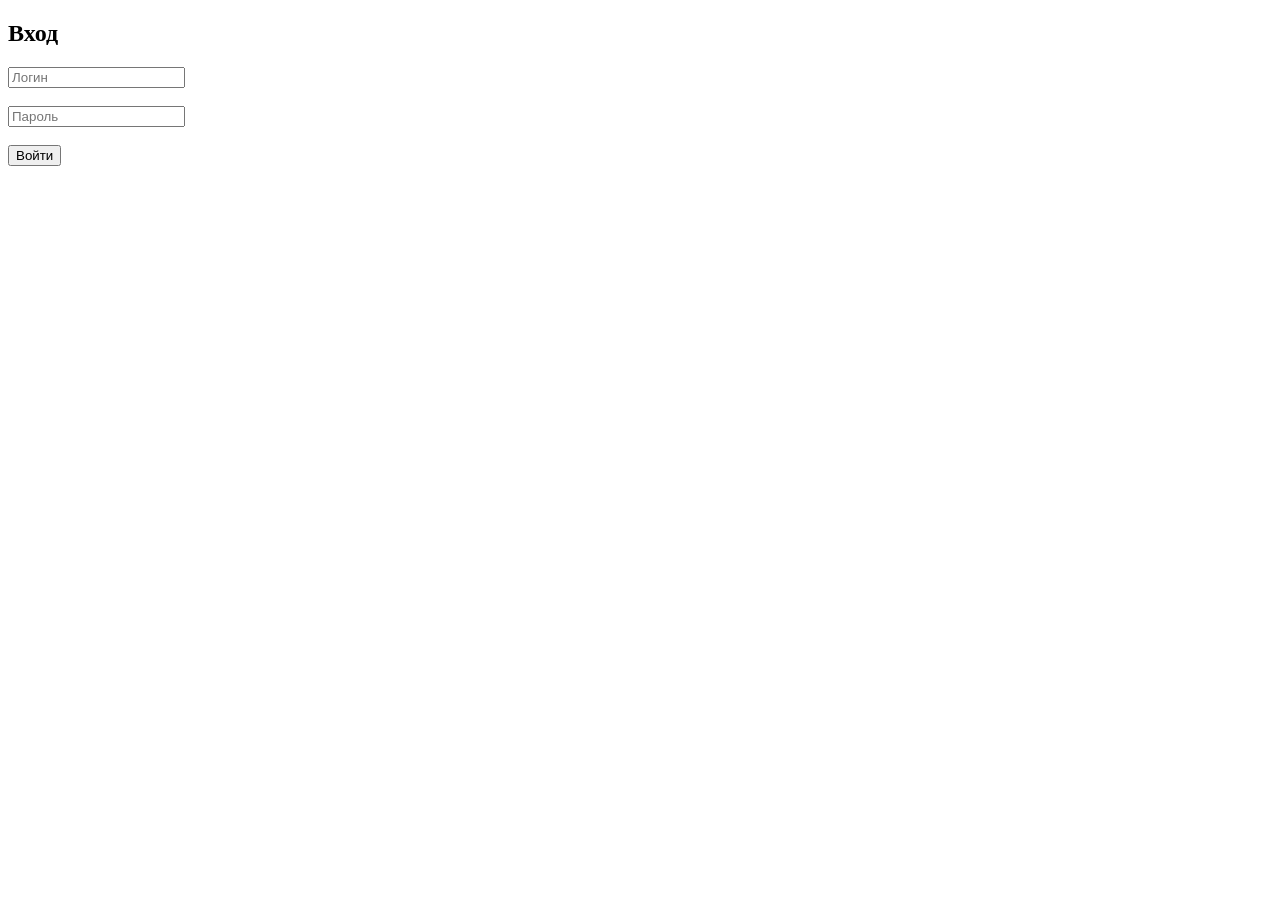
<file: login.html>
<!DOCTYPE html>
<html lang="ru">
<head>
    <meta charset="UTF-8">
    <title>Вход в аккаунт</title>
</head>
<body>
    <h2>Вход</h2>
    <input id="name" placeholder="Логин"><br><br>
    <input id="pass" type="password" placeholder="Пароль"><br><br>
    <button onclick="doLogin()">Войти</button>

    <script>
    function doLogin() {
        var name = document.getElementById('name').value;
        var pass = document.getElementById('pass').value;
        
        if (!name || !pass) {
            alert("Заполните все поля");
            return;
        }
        
        var fd = new FormData();
        fd.append('loginName', name);
        fd.append('loginPassword', pass);
        
        fetch('login.php', { method: 'POST', body: fd })
            .then(r => r.text())
            .then(data => {
                console.log("Ответ сервера:", data);
                
                if (data.startsWith('success')) {
                    var parts = data.split('|');
                    var user = {
                        id: parts[1],
                        name: parts[2],
                        email: parts[3]
                    };
                    localStorage.setItem('currentUser', JSON.stringify(user));
                    alert("Добро пожаловать, " + user.name);
                    window.location.href = 'Main.html';
                } else if (data === 'wrong_password') {
                    alert("Неверный пароль");
                } else if (data === 'user_not_found') {
                    alert("Пользователь не найден");
                } else {
                    alert("Ошибка: " + data);
                }
            })
            .catch(err => {
                alert("Ошибка соединения: " + err);
            });
    }
    </script>
</body>
</html>
</file>
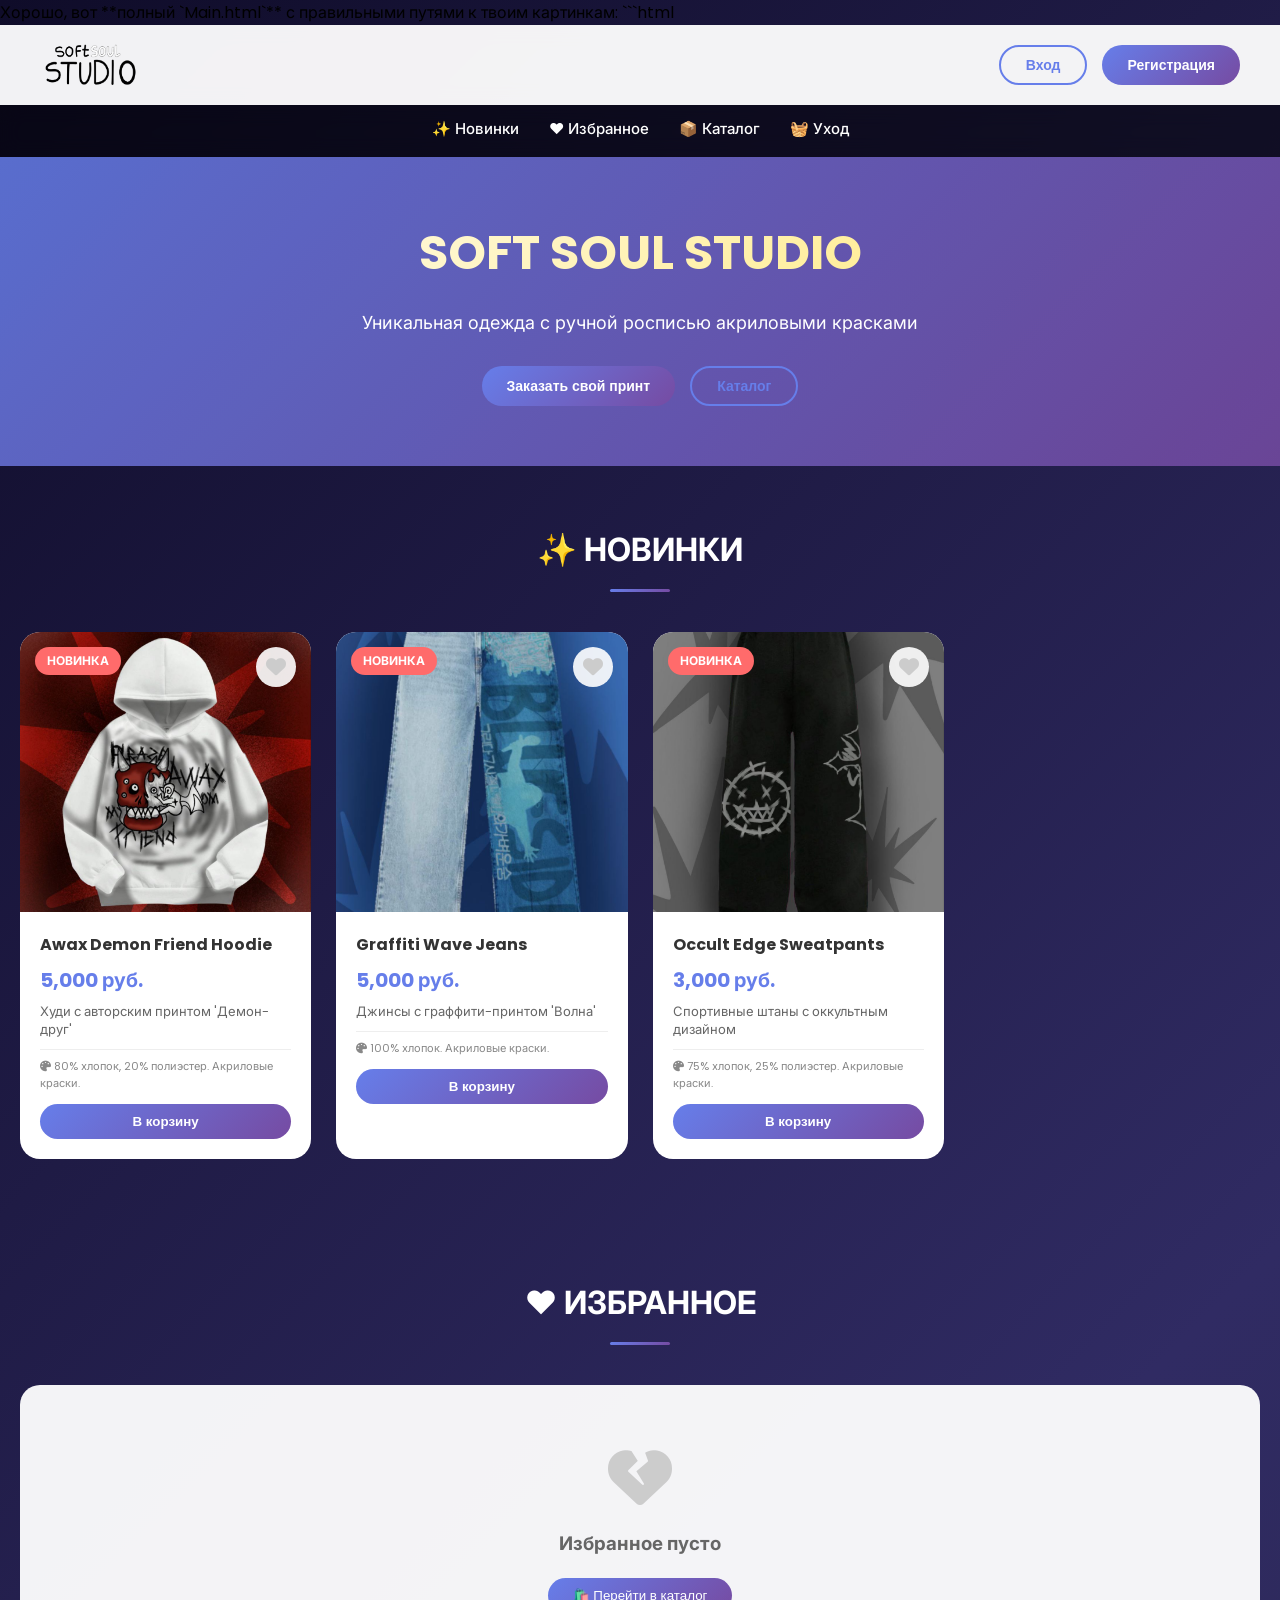
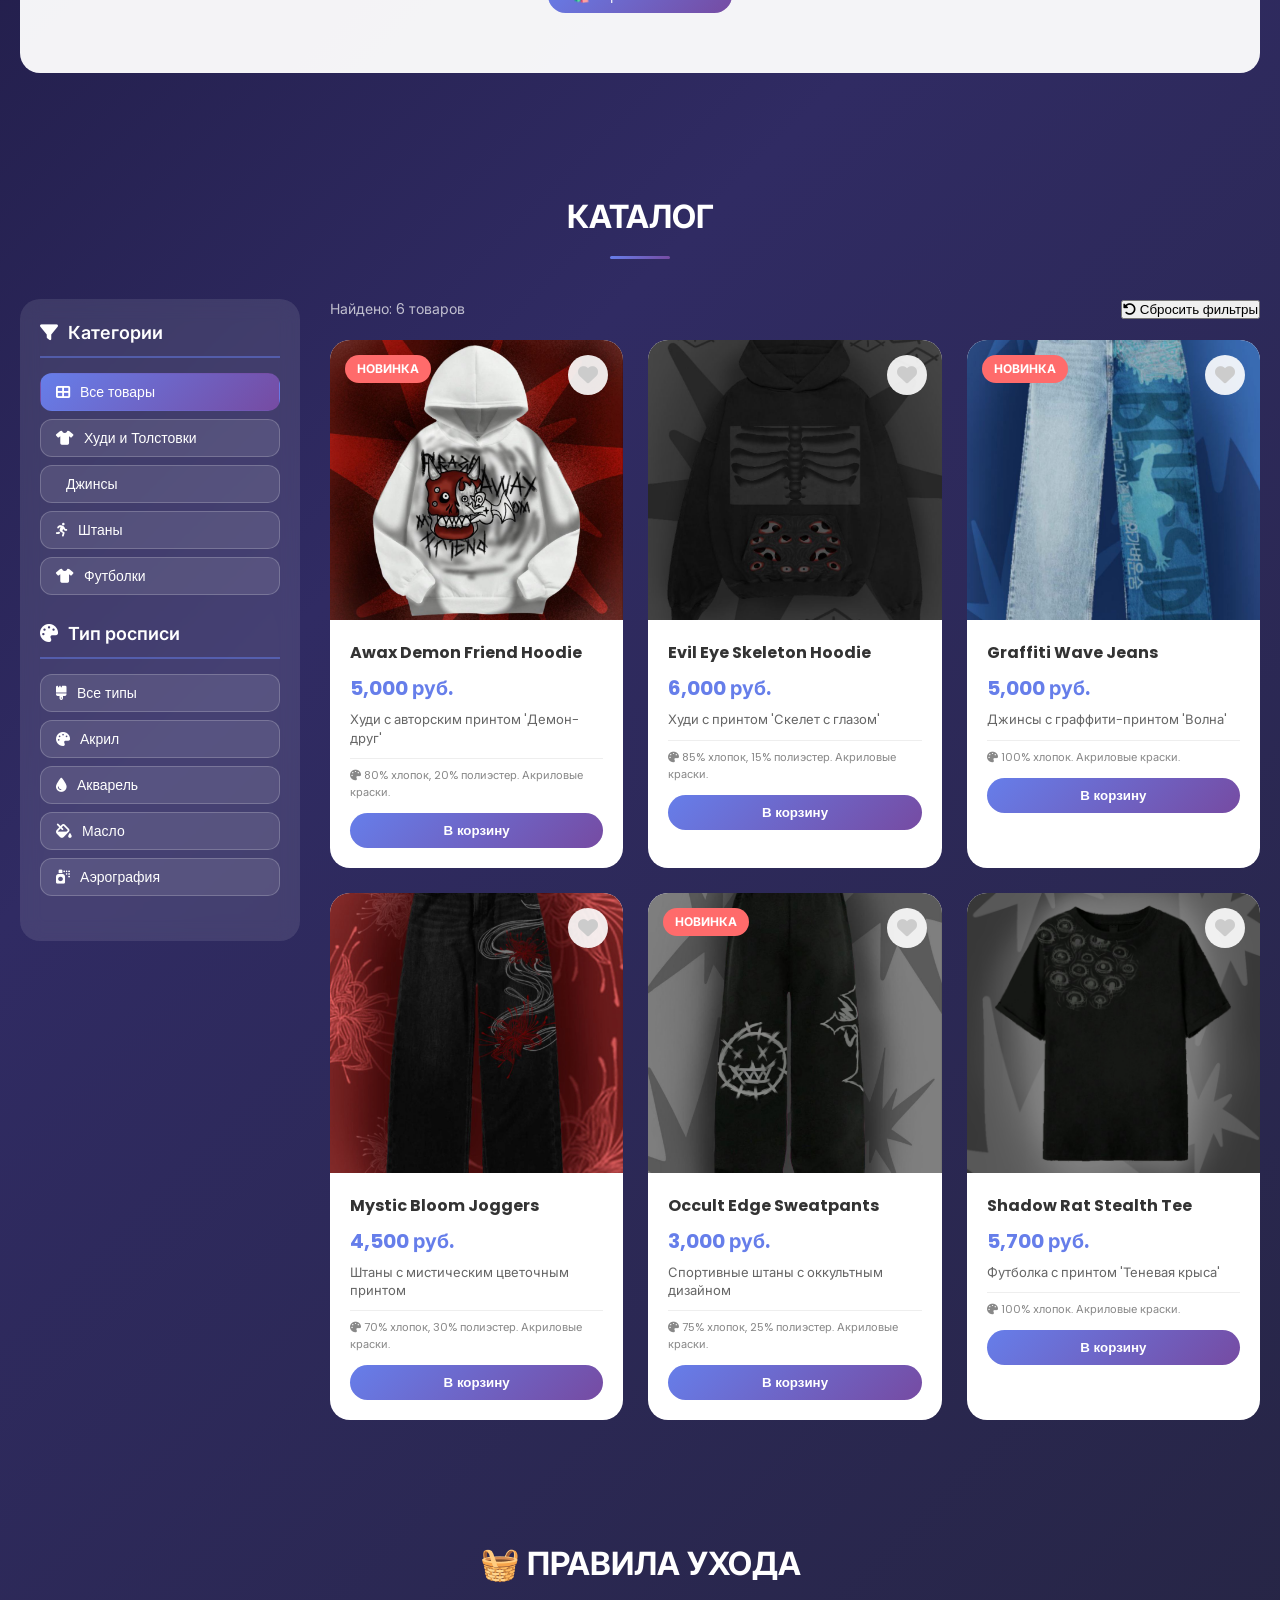
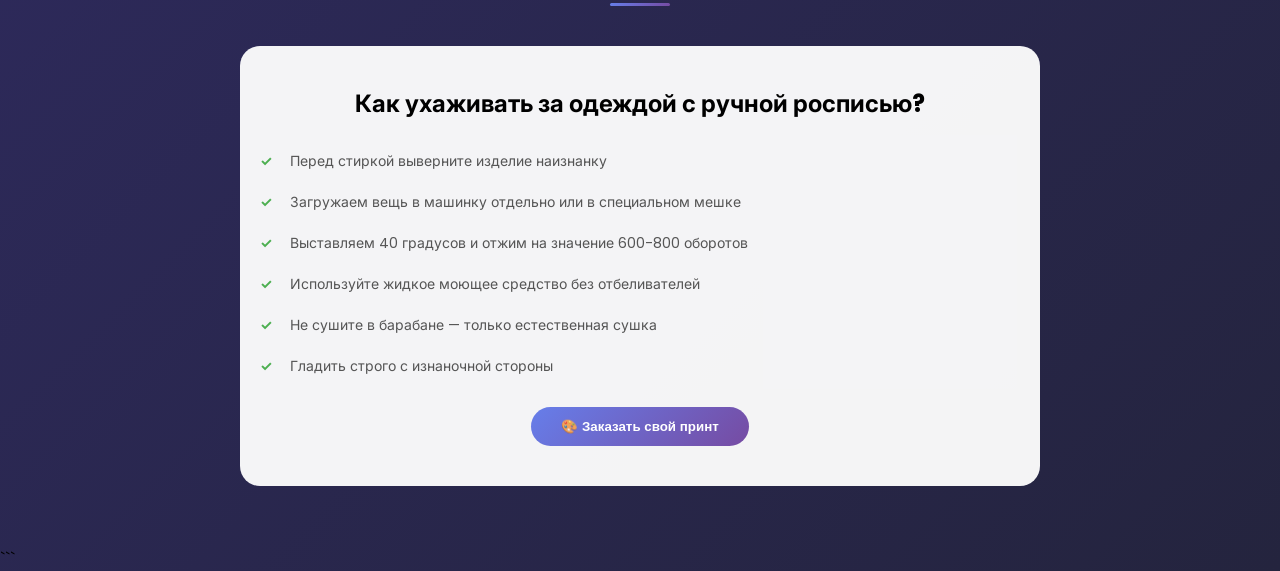
<file: Main.html>
Хорошо, вот **полный `Main.html`** с правильными путями к твоим картинкам:

```html
<!DOCTYPE html>
<html lang="ru">
<head>
    <meta charset="UTF-8">
    <meta name="viewport" content="width=device-width, initial-scale=1.0, user-scalable=yes, maximum-scale=5.0">
    <title>SoftSoul Studio - Одежда с ручной росписью</title>
    <link rel="stylesheet" href="https://cdnjs.cloudflare.com/ajax/libs/font-awesome/6.4.0/css/all.min.css">
    <link href="https://fonts.googleapis.com/css2?family=Inter:opsz,wght@14..32,300;14..32,400;14..32,600;14..32,700;14..32,800;14..32,900&family=Poppins:wght@300;400;500;600;700;800;900&display=swap" rel="stylesheet">
    <style>
        * { margin: 0; padding: 0; box-sizing: border-box; }
        body { font-family: 'Poppins', 'Inter', sans-serif; background: linear-gradient(135deg, #0f0c29 0%, #302b63 50%, #24243e 100%); min-height: 100vh; }
        .bg-animation { position: fixed; top: 0; left: 0; width: 100%; height: 100%; overflow: hidden; z-index: 0; pointer-events: none; }
        .bg-animation span { position: absolute; display: block; width: 20px; height: 20px; background: rgba(255,255,255,0.08); bottom: -150px; animation: floatUp 8s infinite; border-radius: 50%; }
        @keyframes floatUp { 0% { transform: translateY(0) rotate(0deg); opacity: 0; } 10% { opacity: 0.5; } 100% { transform: translateY(-100vh) rotate(360deg); opacity: 0; } }
        
        /* Хедер */
        .modern-header { background: rgba(255,255,255,0.95); backdrop-filter: blur(10px); padding: 15px 40px; display: flex; justify-content: space-between; align-items: center; position: sticky; top: 0; z-index: 1000; flex-wrap: wrap; gap: 15px; }
        .logo img { height: 50px; cursor: pointer; transition: transform 0.3s; }
        .logo img:hover { transform: scale(1.05); }
        .auth-buttons { display: flex; gap: 15px; flex-wrap: wrap; }
        .user-panel { display: flex; gap: 20px; align-items: center; flex-wrap: wrap; }
        .user-icon, .cart-icon, .favorite-icon { width: 40px; height: 40px; border-radius: 50%; background: linear-gradient(135deg, #667eea, #764ba2); display: flex; align-items: center; justify-content: center; cursor: pointer; transition: transform 0.3s; color: white; position: relative; }
        .favorite-icon { background: linear-gradient(135deg, #ff6b6b, #ff8e8e); }
        .user-icon:hover, .cart-icon:hover, .favorite-icon:hover { transform: scale(1.1); }
        .cart-count, .favorite-count { position: absolute; top: -8px; right: -8px; background: #ff6b6b; color: white; border-radius: 50%; width: 20px; height: 20px; font-size: 12px; display: flex; align-items: center; justify-content: center; }
        .admin-btn { display: inline-flex; align-items: center; gap: 8px; background: linear-gradient(135deg, #f44336, #d32f2f); color: white; padding: 8px 20px; border-radius: 30px; text-decoration: none; font-size: 14px; margin-left: 10px; transition: transform 0.3s; }
        .admin-btn:hover { transform: translateY(-2px); }
        .modern-btn { padding: 10px 25px; border-radius: 25px; font-weight: 600; cursor: pointer; transition: all 0.3s; border: none; font-size: 14px; white-space: nowrap; }
        .modern-btn.outline { background: transparent; border: 2px solid #667eea; color: #667eea; }
        .modern-btn.outline:hover { background: #667eea; color: white; }
        .modern-btn.primary { background: linear-gradient(135deg, #667eea, #764ba2); color: white; }
        .modern-btn.primary:hover { transform: translateY(-2px); box-shadow: 0 5px 15px rgba(102,126,234,0.4); }
        
        /* Навигация */
        .nav-sections { background: rgba(0,0,0,0.5); backdrop-filter: blur(10px); padding: 12px 0; position: sticky; top: 80px; z-index: 999; overflow-x: auto; -webkit-overflow-scrolling: touch; }
        .nav-links { display: flex; justify-content: center; gap: 30px; flex-wrap: wrap; padding: 0 15px; }
        .nav-link { color: white; text-decoration: none; font-size: 15px; font-weight: 500; padding-bottom: 5px; cursor: pointer; transition: all 0.3s; white-space: nowrap; }
        .nav-link:hover { color: #ffd700; border-bottom: 2px solid #ffd700; }
        
        /* Баннер */
        .modern-banner { background: linear-gradient(135deg, rgba(102,126,234,0.85), rgba(118,75,162,0.85)); padding: 60px 20px; text-align: center; color: white; position: relative; z-index: 1; }
        .banner-content h1 { font-size: clamp(28px, 6vw, 48px); margin-bottom: 20px; background: linear-gradient(135deg, #fff, #ffe66d); background-clip: text; -webkit-background-clip: text; color: transparent; }
        .banner-content p { font-size: clamp(14px, 4vw, 18px); margin-bottom: 30px; }
        .banner-buttons { display: flex; gap: 15px; justify-content: center; flex-wrap: wrap; }
        
        /* Каталог */
        .section { padding: 60px 20px; position: relative; z-index: 1; }
        .section-title { text-align: center; color: white; font-size: clamp(24px, 5vw, 32px); margin-bottom: 40px; }
        .section-title::after { content: ''; display: block; width: 60px; height: 3px; background: linear-gradient(135deg, #667eea, #764ba2); margin: 15px auto 0; border-radius: 3px; }
        .catalog-layout { display: flex; gap: 30px; max-width: 1400px; margin: 0 auto; flex-wrap: wrap; }
        .filters-sidebar { width: 280px; flex-shrink: 0; background: rgba(255,255,255,0.1); backdrop-filter: blur(10px); border-radius: 20px; padding: 20px; position: sticky; top: 100px; height: fit-content; }
        @media (max-width: 768px) { .filters-sidebar { width: 100%; position: static; margin-bottom: 30px; } }
        .filter-section { margin-bottom: 25px; }
        .filter-title { color: white; font-size: 18px; font-weight: 600; margin-bottom: 15px; padding-bottom: 10px; border-bottom: 2px solid rgba(102,126,234,0.5); display: flex; align-items: center; gap: 10px; }
        .filter-categories { display: flex; flex-direction: column; gap: 8px; }
        @media (max-width: 768px) { .filter-categories { flex-direction: row; flex-wrap: wrap; } }
        .filter-category-btn { padding: 10px 15px; background: rgba(255,255,255,0.1); border: 1px solid rgba(255,255,255,0.2); border-radius: 12px; color: white; cursor: pointer; font-size: 14px; transition: all 0.3s; text-align: left; display: flex; align-items: center; gap: 10px; }
        @media (max-width: 768px) { .filter-category-btn { flex: 1; min-width: 100px; justify-content: center; } }
        .filter-category-btn:hover { background: rgba(102,126,234,0.3); transform: translateX(5px); }
        @media (max-width: 768px) { .filter-category-btn:hover { transform: none; } }
        .filter-category-btn.active { background: linear-gradient(135deg, #667eea, #764ba2); border-color: transparent; }
        
        .products-right { flex: 1; }
        .products-stats { display: flex; justify-content: space-between; align-items: center; margin-bottom: 20px; color: rgba(255,255,255,0.7); font-size: 14px; flex-wrap: wrap; gap: 10px; }
        .products-grid { display: grid; grid-template-columns: repeat(auto-fill, minmax(280px, 1fr)); gap: 25px; }
        @media (max-width: 1024px) { .products-grid { grid-template-columns: repeat(2, 1fr); } }
        @media (max-width: 640px) { .products-grid { grid-template-columns: 1fr; } }
        .product-card { background: white; border-radius: 20px; overflow: hidden; transition: transform 0.3s, box-shadow 0.3s; cursor: pointer; }
        .product-card:hover { transform: translateY(-5px); box-shadow: 0 15px 30px rgba(0,0,0,0.2); }
        .product-image { position: relative; height: 280px; overflow: hidden; background: #f0f0f0; }
        @media (max-width: 480px) { .product-image { height: 220px; } }
        .product-image img { width: 100%; height: 100%; object-fit: cover; transition: transform 0.3s; }
        .product-card:hover .product-image img { transform: scale(1.05); }
        .like-btn { position: absolute; top: 15px; right: 15px; width: 40px; height: 40px; border-radius: 50%; background: rgba(255,255,255,0.9); border: none; cursor: pointer; display: flex; align-items: center; justify-content: center; transition: all 0.3s; z-index: 10; }
        .like-btn i { font-size: 20px; color: #ccc; }
        .like-btn.active i { color: #ff6b6b; }
        .like-btn:hover { transform: scale(1.1); }
        .new-badge { position: absolute; top: 15px; left: 15px; background: #ff6b6b; color: white; padding: 5px 12px; border-radius: 20px; font-size: 12px; font-weight: bold; z-index: 10; }
        .product-info { padding: 20px; }
        .product-info h3 { font-size: 16px; margin-bottom: 8px; color: #333; }
        .product-price { font-size: 20px; font-weight: bold; color: #667eea; margin-bottom: 8px; }
        .product-description { color: #666; font-size: 13px; line-height: 1.4; margin-bottom: 10px; display: -webkit-box; -webkit-line-clamp: 2; -webkit-box-orient: vertical; overflow: hidden; }
        .product-materials { color: #888; font-size: 11px; margin-bottom: 12px; padding-top: 8px; border-top: 1px solid #eee; }
        .add-to-cart { width: 100%; padding: 10px; background: linear-gradient(135deg, #667eea, #764ba2); color: white; border: none; border-radius: 30px; cursor: pointer; font-weight: 600; transition: all 0.3s; }
        .add-to-cart:hover { transform: translateY(-2px); box-shadow: 0 5px 15px rgba(102,126,234,0.4); }
        
        /* Уход */
        .care-content { background: rgba(255,255,255,0.95); border-radius: 20px; padding: 40px 20px; max-width: 800px; margin: 0 auto; }
        .care-content h3 { font-size: clamp(20px, 5vw, 24px); text-align: center; margin-bottom: 20px; }
        .care-list { list-style: none; margin: 20px 0; }
        .care-list li { padding: 10px 0 10px 30px; position: relative; color: #555; font-size: 14px; }
        .care-list li:before { content: "✓"; position: absolute; left: 0; color: #4caf50; font-weight: bold; }
        .care-btn { margin-top: 20px; padding: 12px 30px; background: linear-gradient(135deg, #667eea, #764ba2); color: white; border: none; border-radius: 30px; cursor: pointer; font-weight: 600; display: block; margin-left: auto; margin-right: auto; }
        
        /* Попапы */
        .modern-popup { display: none; position: fixed; top: 0; left: 0; width: 100%; height: 100%; background: rgba(0,0,0,0.8); backdrop-filter: blur(5px); z-index: 2000; justify-content: center; align-items: center; }
        .popup-content { background: white; border-radius: 20px; padding: 30px 20px; max-width: 500px; width: 90%; position: relative; animation: fadeInScale 0.3s ease; max-height: 90vh; overflow-y: auto; }
        .close-popup { position: absolute; top: 15px; right: 20px; font-size: 28px; cursor: pointer; color: #999; }
        .form-group { margin-bottom: 15px; }
        .form-group input, .form-group textarea, .form-group select { width: 100%; padding: 12px; border: 2px solid #e0e0e0; border-radius: 10px; font-size: 14px; }
        .login-link { text-align: center; margin-top: 15px; color: #666; }
        .login-link span { color: #667eea; cursor: pointer; font-weight: bold; }
        .forgot-password { text-align: right; margin-top: 5px; margin-bottom: 15px; }
        .forgot-password span { color: #667eea; cursor: pointer; font-size: 12px; }
        
        /* Футер */
        .modern-footer { background: rgba(0,0,0,0.6); backdrop-filter: blur(10px); color: white; padding: 40px 20px; }
        .footer-content { display: grid; grid-template-columns: repeat(auto-fit, minmax(250px, 1fr)); gap: 40px; max-width: 1200px; margin: 0 auto; }
        .footer-section h3 { margin-bottom: 15px; color: #667eea; font-size: 18px; }
        .social-links { display: flex; gap: 15px; margin-top: 15px; justify-content: center; }
        .social-links a { color: white; font-size: 20px; transition: color 0.3s; }
        .social-links a:hover { color: #667eea; }
        .footer-bottom { text-align: center; padding-top: 30px; margin-top: 30px; border-top: 1px solid rgba(255,255,255,0.1); font-size: 12px; }
        
        @keyframes fadeInScale { from { opacity: 0; transform: scale(0.9); } to { opacity: 1; transform: scale(1); } }
        .empty-favorites { text-align: center; padding: 60px 20px; background: rgba(255,255,255,0.95); border-radius: 20px; color: #666; }
        .empty-favorites i { font-size: 64px; margin-bottom: 20px; color: #ccc; }
        .catalog-link-btn { margin-top: 20px; padding: 10px 25px; background: linear-gradient(135deg, #667eea, #764ba2); color: white; border: none; border-radius: 30px; cursor: pointer; }
        
        /* Уведомления */
        .custom-toast { position: fixed; bottom: 30px; right: 30px; z-index: 10000; animation: slideInRight 0.3s ease; }
        .toast-content { background: white; border-radius: 12px; padding: 14px 20px; display: flex; align-items: center; gap: 10px; box-shadow: 0 10px 30px rgba(0,0,0,0.2); }
        .toast-content.success { border-left: 4px solid #4caf50; }
        .toast-content.success i { color: #4caf50; }
        .toast-content.error { border-left: 4px solid #f44336; }
        .toast-content.error i { color: #f44336; }
        @keyframes slideInRight { from { transform: translateX(100%); opacity: 0; } to { transform: translateX(0); opacity: 1; } }
        
        @media (max-width: 768px) {
            .modern-header { padding: 15px 20px; justify-content: center; }
            .nav-links { gap: 15px; }
            .nav-link { font-size: 13px; }
            .banner-buttons .modern-btn { padding: 8px 20px; font-size: 12px; }
            .section { padding: 40px 15px; }
            .product-info { padding: 15px; }
            .product-price { font-size: 18px; }
            .custom-toast { bottom: 20px; right: 20px; left: 20px; }
            .toast-content { min-width: auto; padding: 12px 16px; font-size: 13px; }
        }
        
        @media (max-width: 480px) {
            .logo img { height: 40px; }
            .user-icon, .cart-icon, .favorite-icon { width: 35px; height: 35px; font-size: 14px; }
            .admin-btn { padding: 5px 12px; font-size: 11px; }
            .modern-btn { padding: 6px 15px; font-size: 11px; }
        }
    </style>
</head>
<body>
    <div class="bg-animation" id="bgAnimation"></div>

    <header class="modern-header">
        <div class="logo" onclick="window.location.href='Main.html'">
            <img src="images/Лого VIBE.png" alt="SoftSoul Studio" onerror="this.src='https://placehold.co/50x50?text=SSS'">
        </div>
        <div class="auth-buttons" id="authButtons">
            <button class="modern-btn outline" id="workingLoginBtn">Вход</button>
            <button class="modern-btn primary" onclick="openPopup('registerPopup')">Регистрация</button>
        </div>
        <div class="user-panel" id="userPanel" style="display: none;">
            <div class="user-icon" onclick="window.location.href='profile.html'"><i class="fas fa-user"></i></div>
            <div class="cart-icon" onclick="window.location.href='cart.html'"><i class="fas fa-shopping-bag"></i><span class="cart-count" id="cartCount">0</span></div>
            <div class="favorite-icon" onclick="scrollToFavorites()"><i class="fas fa-heart"></i><span class="favorite-count" id="favoriteCount">0</span></div>
            <a href="admin.html" class="admin-btn" id="adminBtn" style="display: none;"><i class="fas fa-cog"></i> Админ панель</a>
        </div>
    </header>

    <div class="nav-sections">
        <div class="nav-links">
            <a class="nav-link" onclick="scrollToNew()">✨ Новинки</a>
            <a class="nav-link" onclick="scrollToFavorites()">❤️ Избранное</a>
            <a class="nav-link" onclick="scrollToCatalog()">📦 Каталог</a>
            <a class="nav-link" onclick="scrollToCare()">🧺 Уход</a>
        </div>
    </div>

    <div class="modern-banner">
        <div class="banner-content">
            <h1>SOFT SOUL STUDIO</h1>
            <p>Уникальная одежда с ручной росписью акриловыми красками</p>
            <div class="banner-buttons">
                <button class="modern-btn primary" onclick="openCustomOrderPopup()">Заказать свой принт</button>
                <button class="modern-btn outline" onclick="scrollToCatalog()">Каталог</button>
            </div>
        </div>
    </div>

    <div class="section" id="newSection">
        <h2 class="section-title">✨ НОВИНКИ</h2>
        <div class="products-grid" id="newProducts"></div>
    </div>

    <div class="section" id="favoritesSection">
        <h2 class="section-title">❤️ ИЗБРАННОЕ</h2>
        <div id="favoritesContainer"></div>
    </div>

    <div class="section" id="catalogSection">
        <h2 class="section-title">КАТАЛОГ</h2>
        <div class="catalog-layout">
            <div class="filters-sidebar">
                <div class="filter-section">
                    <div class="filter-title"><i class="fas fa-filter"></i> Категории</div>
                    <div class="filter-categories" id="filterCategories">
                        <button class="filter-category-btn active" data-category="all" onclick="filterByCategory('all', this)"><i class="fas fa-th-large"></i> Все товары</button>
                        <button class="filter-category-btn" data-category="hoodie" onclick="filterByCategory('hoodie', this)"><i class="fas fa-tshirt"></i> Худи и Толстовки</button>
                        <button class="filter-category-btn" data-category="jeans" onclick="filterByCategory('jeans', this)"><i class="fas fa-jeans"></i> Джинсы</button>
                        <button class="filter-category-btn" data-category="joggers" onclick="filterByCategory('joggers', this)"><i class="fas fa-running"></i> Штаны</button>
                        <button class="filter-category-btn" data-category="tee" onclick="filterByCategory('tee', this)"><i class="fas fa-tshirt"></i> Футболки</button>
                    </div>
                </div>
                <div class="filter-section">
                    <div class="filter-title"><i class="fas fa-palette"></i> Тип росписи</div>
                    <div class="filter-categories" id="paintTypeFilters">
                        <button class="filter-category-btn" data-paint="all" onclick="filterByPaintType('all', this)"><i class="fas fa-brush"></i> Все типы</button>
                        <button class="filter-category-btn" data-paint="acrylic" onclick="filterByPaintType('acrylic', this)"><i class="fas fa-palette"></i> Акрил</button>
                        <button class="filter-category-btn" data-paint="watercolor" onclick="filterByPaintType('watercolor', this)"><i class="fas fa-tint"></i> Акварель</button>
                        <button class="filter-category-btn" data-paint="oil" onclick="filterByPaintType('oil', this)"><i class="fas fa-fill-drip"></i> Масло</button>
                        <button class="filter-category-btn" data-paint="spray" onclick="filterByPaintType('spray', this)"><i class="fas fa-spray-can"></i> Аэрография</button>
                    </div>
                </div>
            </div>
            <div class="products-right">
                <div class="products-stats">
                    <span class="products-count" id="productsCount">Найдено: 0 товаров</span>
                    <button class="clear-filters" onclick="clearAllFilters()"><i class="fas fa-undo-alt"></i> Сбросить фильтры</button>
                </div>
                <div class="products-grid" id="products"></div>
            </div>
        </div>
    </div>

    <div class="section" id="careSection">
        <h2 class="section-title">🧺 ПРАВИЛА УХОДА</h2>
        <div class="care-content">
            <h3>Как ухаживать за одеждой с ручной росписью?</h3>
            <ul class="care-list">
                <li>Перед стиркой выверните изделие наизнанку</li>
                <li>Загружаем вещь в машинку отдельно или в специальном мешке</li>
                <li>Выставляем 40 градусов и отжим на значение 600-800 оборотов</li>
                <li>Используйте жидкое моющее средство без отбеливателей</li>
                <li>Не сушите в барабане — только естественная сушка</li>
                <li>Гладить строго с изнаночной стороны</li>
            </ul>
            <button class="care-btn" onclick="openCustomOrderPopup()">🎨 Заказать свой принт</button>
        </div>
    </div>

    <!-- Попап регистрации -->
    <div id="registerPopup" class="modern-popup">
        <div class="popup-content">
            <span class="close-popup" onclick="closePopup('registerPopup')">×</span>
            <h3><i class="fas fa-user-plus"></i> Регистрация</h3>
            <div class="form-group"><input type="text" id="regName" placeholder="Ваше имя"></div>
            <div class="form-group"><input type="email" id="regEmail" placeholder="Email"></div>
            <div class="form-group"><input type="password" id="regPassword" placeholder="Пароль"></div>
            <div class="form-group"><input type="password" id="regConfirm" placeholder="Повторите пароль"></div>
            <button class="modern-btn primary" id="registerBtn">Зарегистрироваться</button>
            <p class="login-link">Уже есть аккаунт? <span onclick="closePopup('registerPopup'); alert('Используйте кнопку Вход в шапке')">Войти</span></p>
        </div>
    </div>

    <!-- Попап кастомного заказа -->
    <div id="customOrderPopup" class="modern-popup large-popup">
        <div class="popup-content" style="max-width: 600px;">
            <span class="close-popup" onclick="closePopup('customOrderPopup')">×</span>
            <h3><i class="fas fa-palette"></i> Заказ уникального дизайна</h3>
            <form id="customOrderForm" enctype="multipart/form-data">
                <div class="form-group"><label>Тип одежды *</label><select id="orderGarment" required><option value="hoodie">Толстовка</option><option value="jeans">Джинсы</option><option value="joggers">Штаны</option><option value="tee">Футболка</option></select></div>
                <div class="form-group"><label>Размер *</label><select id="orderSize" required><option value="XS">XS</option><option value="S">S</option><option value="M">M</option><option value="L">L</option><option value="XL">XL</option><option value="XXL">XXL</option></select></div>
                <div class="form-group"><label>Описание дизайна *</label><textarea id="orderDescription" rows="4" placeholder="Опишите ваш дизайн..." required></textarea></div>
                <div class="form-group"><label>Тип росписи</label><select id="paintType"><option value="acrylic">Акрил</option><option value="watercolor">Акварель</option><option value="oil">Масло</option><option value="spray">Аэрография</option></select></div>
                <button type="submit" class="modern-btn primary" style="width:100%">Отправить заявку</button>
            </form>
        </div>
    </div>

    <script>
        // ========== ТОВАРЫ С ПУТЯМИ К ТВОИМ КАРТИНКАМ ==========
        const productsList = [
            { id: 1, name: "Awax Demon Friend Hoodie", price: 5000, image: "images/Awax Demon Friend Hoodie.jpg", category: "hoodie", isNew: true, description: "Худи с авторским принтом 'Демон-друг'", materials: "80% хлопок, 20% полиэстер. Акриловые краски.", paintType: "acrylic" },
            { id: 2, name: "Evil Eye Skeleton Hoodie", price: 6000, image: "images/Evil Eye Skeleton Hoodie.jpg", category: "hoodie", isNew: false, description: "Худи с принтом 'Скелет с глазом'", materials: "85% хлопок, 15% полиэстер. Акриловые краски.", paintType: "acrylic" },
            { id: 3, name: "Graffiti Wave Jeans", price: 5000, image: "images/Graffiti Wave Jeans.jpg", category: "jeans", isNew: true, description: "Джинсы с граффити-принтом 'Волна'", materials: "100% хлопок. Акриловые краски.", paintType: "spray" },
            { id: 4, name: "Mystic Bloom Joggers", price: 4500, image: "images/Mystic Bloom Joggers.jpg", category: "joggers", isNew: false, description: "Штаны с мистическим цветочным принтом", materials: "70% хлопок, 30% полиэстер. Акриловые краски.", paintType: "watercolor" },
            { id: 5, name: "Occult Edge Sweatpants", price: 3000, image: "images/Occult Edge Sweatpants.jpg", category: "joggers", isNew: true, description: "Спортивные штаны с оккультным дизайном", materials: "75% хлопок, 25% полиэстер. Акриловые краски.", paintType: "acrylic" },
            { id: 6, name: "Shadow Rat Stealth Tee", price: 5700, image: "images/Shadow Rat Stealth Tee.jpg", category: "tee", isNew: false, description: "Футболка с принтом 'Теневая крыса'", materials: "100% хлопок. Акриловые краски.", paintType: "spray" }
        ];

        let currentUser = null;
        let favorites = [];
        let currentCategory = 'all';
        let currentPaintType = 'all';

        function openPopup(id) { document.getElementById(id).style.display = 'flex'; }
        function closePopup(id) { document.getElementById(id).style.display = 'none'; }
        function scrollToCatalog() { document.getElementById('catalogSection').scrollIntoView({ behavior: 'smooth' }); }
        function scrollToNew() { document.getElementById('newSection').scrollIntoView({ behavior: 'smooth' }); }
        function scrollToFavorites() { document.getElementById('favoritesSection').scrollIntoView({ behavior: 'smooth' }); }
        function scrollToCare() { document.getElementById('careSection').scrollIntoView({ behavior: 'smooth' }); }
        function openCustomOrderPopup() { openPopup('customOrderPopup'); }

        function showToast(msg, type) {
            const toast = document.createElement('div');
            toast.className = 'custom-toast';
            toast.innerHTML = `<div class="toast-content ${type}"><i class="fas fa-${type === 'success' ? 'check-circle' : 'exclamation-circle'}"></i><span>${msg}</span></div>`;
            document.body.appendChild(toast);
            setTimeout(() => toast.remove(), 3000);
        }

        // ВХОД
        document.getElementById('workingLoginBtn').onclick = function() {
            const login = prompt('Введите ваш логин (имя или email):');
            if (!login) return;
            const password = prompt('Введите пароль:');
            if (!password) return;
            
            if (login === 'admin' && password === 'admin') {
                localStorage.setItem('currentUser', JSON.stringify({ id: 1, name: 'admin', email: 'admin@softsoul.ru' }));
                showToast('Добро пожаловать, admin!', 'success');
                location.reload();
            } else if (login && password) {
                localStorage.setItem('currentUser', JSON.stringify({ id: 2, name: login, email: login + '@test.ru' }));
                showToast('Добро пожаловать, ' + login + '!', 'success');
                location.reload();
            } else {
                showToast('Неверный логин или пароль', 'error');
            }
        };

        // РЕГИСТРАЦИЯ
        document.getElementById('registerBtn').onclick = function() {
            const name = document.getElementById('regName').value.trim();
            const email = document.getElementById('regEmail').value.trim();
            const pass = document.getElementById('regPassword').value;
            const confirm = document.getElementById('regConfirm').value;
            if (!name || !email || !pass) { showToast('Заполните все поля', 'error'); return; }
            if (pass !== confirm) { showToast('Пароли не совпадают', 'error'); return; }
            localStorage.setItem('currentUser', JSON.stringify({ id: Date.now(), name: name, email: email }));
            showToast('Регистрация успешна!', 'success');
            closePopup('registerPopup');
            location.reload();
        };

        // ИЗБРАННОЕ
        function loadFavorites() {
            if (currentUser) {
                favorites = JSON.parse(localStorage.getItem(`favorites_${currentUser.id}`) || '[]');
                document.getElementById('favoriteCount').innerText = favorites.length;
            }
            displayProducts();
            displayNewProducts();
            displayFavorites();
        }

        function toggleFavorite(productId) {
            if (!currentUser) { showToast('Войдите в аккаунт', 'error'); return; }
            const idx = favorites.indexOf(productId);
            if (idx === -1) { favorites.push(productId); showToast('Добавлено в избранное', 'success'); }
            else { favorites.splice(idx, 1); showToast('Удалено из избранного', 'info'); }
            localStorage.setItem(`favorites_${currentUser.id}`, JSON.stringify(favorites));
            document.getElementById('favoriteCount').innerText = favorites.length;
            displayProducts();
            displayNewProducts();
            displayFavorites();
        }

        function displayFavorites() {
            const container = document.getElementById('favoritesContainer');
            if (!container) return;
            const favProducts = productsList.filter(p => favorites.includes(p.id));
            if (favProducts.length === 0) {
                container.innerHTML = `<div class="empty-favorites"><i class="fas fa-heart-broken"></i><h3>Избранное пусто</h3><button class="catalog-link-btn" onclick="scrollToCatalog()">🛍️ Перейти в каталог</button></div>`;
                return;
            }
            container.innerHTML = '<div class="products-grid"></div>';
            const grid = container.querySelector('.products-grid');
            favProducts.forEach(p => { grid.innerHTML += renderProductCard(p, true); });
        }

        // КОРЗИНА
        function addToCart(productId) {
            if (!currentUser) { showToast('Войдите в аккаунт', 'error'); return; }
            let cart = JSON.parse(localStorage.getItem(`cart_${currentUser.id}`) || '[]');
            let item = cart.find(i => i.id === productId);
            if (item) item.quantity++;
            else cart.push({ id: productId, quantity: 1 });
            localStorage.setItem(`cart_${currentUser.id}`, JSON.stringify(cart));
            let total = cart.reduce((s, i) => s + i.quantity, 0);
            document.getElementById('cartCount').innerText = total;
            showToast('Товар добавлен в корзину', 'success');
        }

        // ФИЛЬТРАЦИЯ
        function filterByCategory(category, btn) {
            currentCategory = category;
            document.querySelectorAll('#filterCategories .filter-category-btn').forEach(b => b.classList.remove('active'));
            if (btn) btn.classList.add('active');
            displayProducts();
        }

        function filterByPaintType(paintType, btn) {
            currentPaintType = paintType;
            document.querySelectorAll('#paintTypeFilters .filter-category-btn').forEach(b => b.classList.remove('active'));
            if (btn) btn.classList.add('active');
            displayProducts();
        }

        function clearAllFilters() {
            currentCategory = 'all';
            currentPaintType = 'all';
            document.querySelectorAll('#filterCategories .filter-category-btn').forEach(b => b.classList.remove('active'));
            document.querySelector('#filterCategories .filter-category-btn[data-category="all"]')?.classList.add('active');
            document.querySelectorAll('#paintTypeFilters .filter-category-btn').forEach(b => b.classList.remove('active'));
            document.querySelector('#paintTypeFilters .filter-category-btn[data-paint="all"]')?.classList.add('active');
            displayProducts();
        }

        // ОТОБРАЖЕНИЕ
        function renderProductCard(p, isFav) {
            return `
                <div class="product-card" onclick="window.location.href='product.html?id=${p.id}'">
                    <div class="product-image">
                        ${p.isNew ? '<div class="new-badge">НОВИНКА</div>' : ''}
                        <img src="${p.image}" alt="${p.name}" onerror="this.src='https://placehold.co/400x300?text=No+Image'">
                        <button class="like-btn ${isFav ? 'active' : ''}" onclick="event.stopPropagation(); toggleFavorite(${p.id})">
                            <i class="fas fa-heart"></i>
                        </button>
                    </div>
                    <div class="product-info">
                        <h3>${escapeHtml(p.name)}</h3>
                        <div class="product-price">${p.price.toLocaleString()} руб.</div>
                        <div class="product-description">${p.description}</div>
                        <div class="product-materials"><i class="fas fa-palette"></i> ${p.materials}</div>
                        <button class="add-to-cart" onclick="event.stopPropagation(); addToCart(${p.id})">В корзину</button>
                    </div>
                </div>
            `;
        }

        function displayProducts() {
            let filtered = productsList.filter(p => (currentCategory === 'all' || p.category === currentCategory) && (currentPaintType === 'all' || p.paintType === currentPaintType));
            const container = document.getElementById('products');
            const countSpan = document.getElementById('productsCount');
            if (!container) return;
            if (filtered.length === 0) {
                container.innerHTML = '<div class="empty-favorites" style="grid-column:1/-1;"><i class="fas fa-search"></i><h3>Товары не найдены</h3><p>Попробуйте изменить фильтры</p></div>';
                if (countSpan) countSpan.textContent = 'Найдено: 0 товаров';
                return;
            }
            if (countSpan) countSpan.textContent = `Найдено: ${filtered.length} товаров`;
            container.innerHTML = '';
            filtered.forEach(p => { container.innerHTML += renderProductCard(p, currentUser ? favorites.includes(p.id) : false); });
        }

        function displayNewProducts() {
            const container = document.getElementById('newProducts');
            if (!container) return;
            const newItems = productsList.filter(p => p.isNew);
            container.innerHTML = '';
            newItems.forEach(p => { container.innerHTML += renderProductCard(p, currentUser ? favorites.includes(p.id) : false); });
        }

        function escapeHtml(str) { if (!str) return ''; return str.replace(/[&<>]/g, m => m === '&' ? '&amp;' : m === '<' ? '&lt;' : '&gt;'); }

        function checkAuth() {
            const user = localStorage.getItem('currentUser');
            if (user) {
                currentUser = JSON.parse(user);
                document.getElementById('authButtons').style.display = 'none';
                document.getElementById('userPanel').style.display = 'flex';
                if (currentUser.name === 'admin') document.getElementById('adminBtn').style.display = 'inline-flex';
                loadFavorites();
                let cart = JSON.parse(localStorage.getItem(`cart_${currentUser.id}`) || '[]');
                document.getElementById('cartCount').innerText = cart.reduce((s, i) => s + i.quantity, 0);
            } else {
                document.getElementById('authButtons').style.display = 'flex';
                document.getElementById('userPanel').style.display = 'none';
                displayProducts();
                displayNewProducts();
                displayFavorites();
            }
        }

        document.getElementById('customOrderForm')?.addEventListener('submit', function(e) {
            e.preventDefault();
            const garment = document.getElementById('orderGarment').value;
            const size = document.getElementById('orderSize').value;
            const desc = document.getElementById('orderDescription').value;
            const paint = document.getElementById('paintType').value;
            if (!desc) { showToast('Опишите дизайн', 'error'); return; }
            showToast('Заявка отправлена! Мы свяжемся с вами', 'success');
            closePopup('customOrderPopup');
            this.reset();
        });

        function createParticles() {
            const bg = document.getElementById('bgAnimation');
            for (let i = 0; i < 60; i++) {
                const p = document.createElement('span');
                p.style.width = Math.random() * 40 + 10 + 'px';
                p.style.height = p.style.width;
                p.style.left = Math.random() * 100 + '%';
                p.style.animationDuration = Math.random() * 12 + 6 + 's';
                p.style.animationDelay = Math.random() * 5 + 's';
                p.style.opacity = Math.random() * 0.3 + 0.1;
                p.style.background = `radial-gradient(circle, rgba(102,126,234,0.4) 0%, rgba(118,75,162,0.2) 100%)`;
                bg.appendChild(p);
            }
        }

        createParticles();
        checkAuth();
    </script>
</body>
</html>
```
</file>
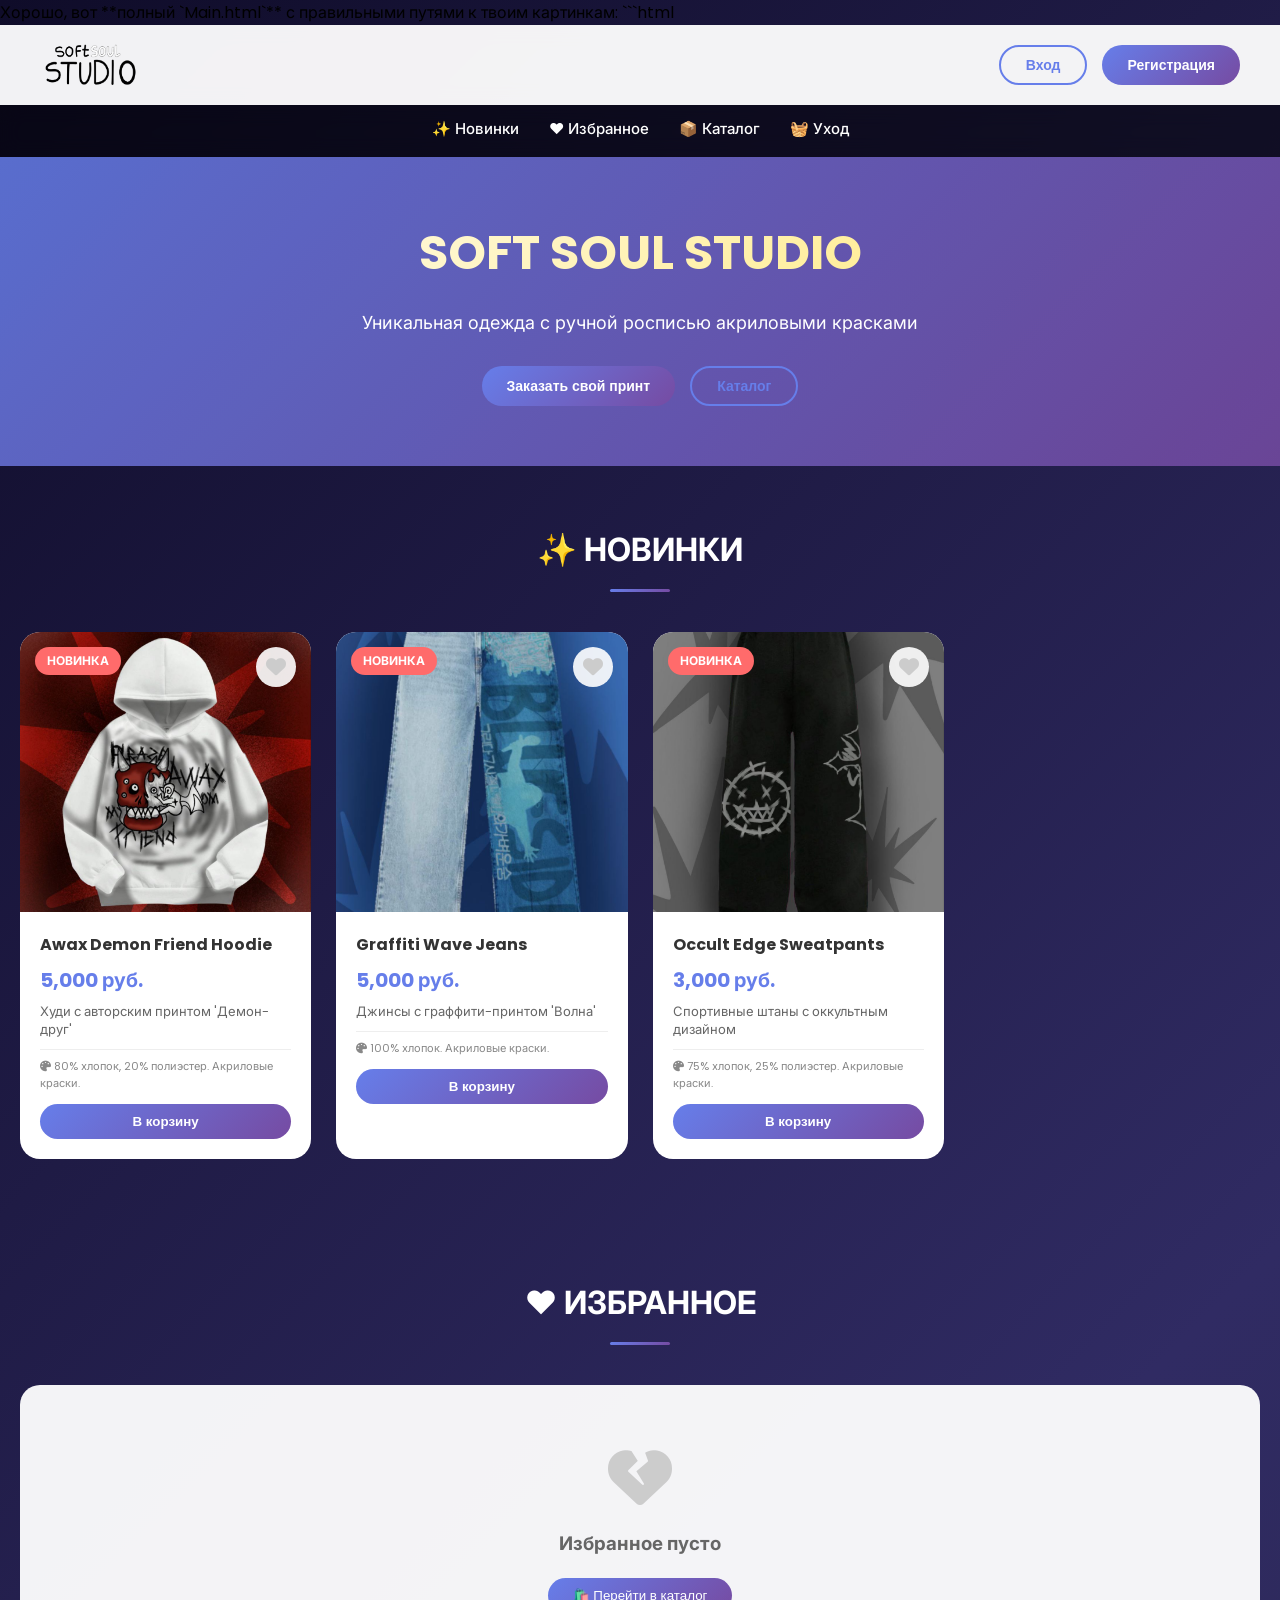
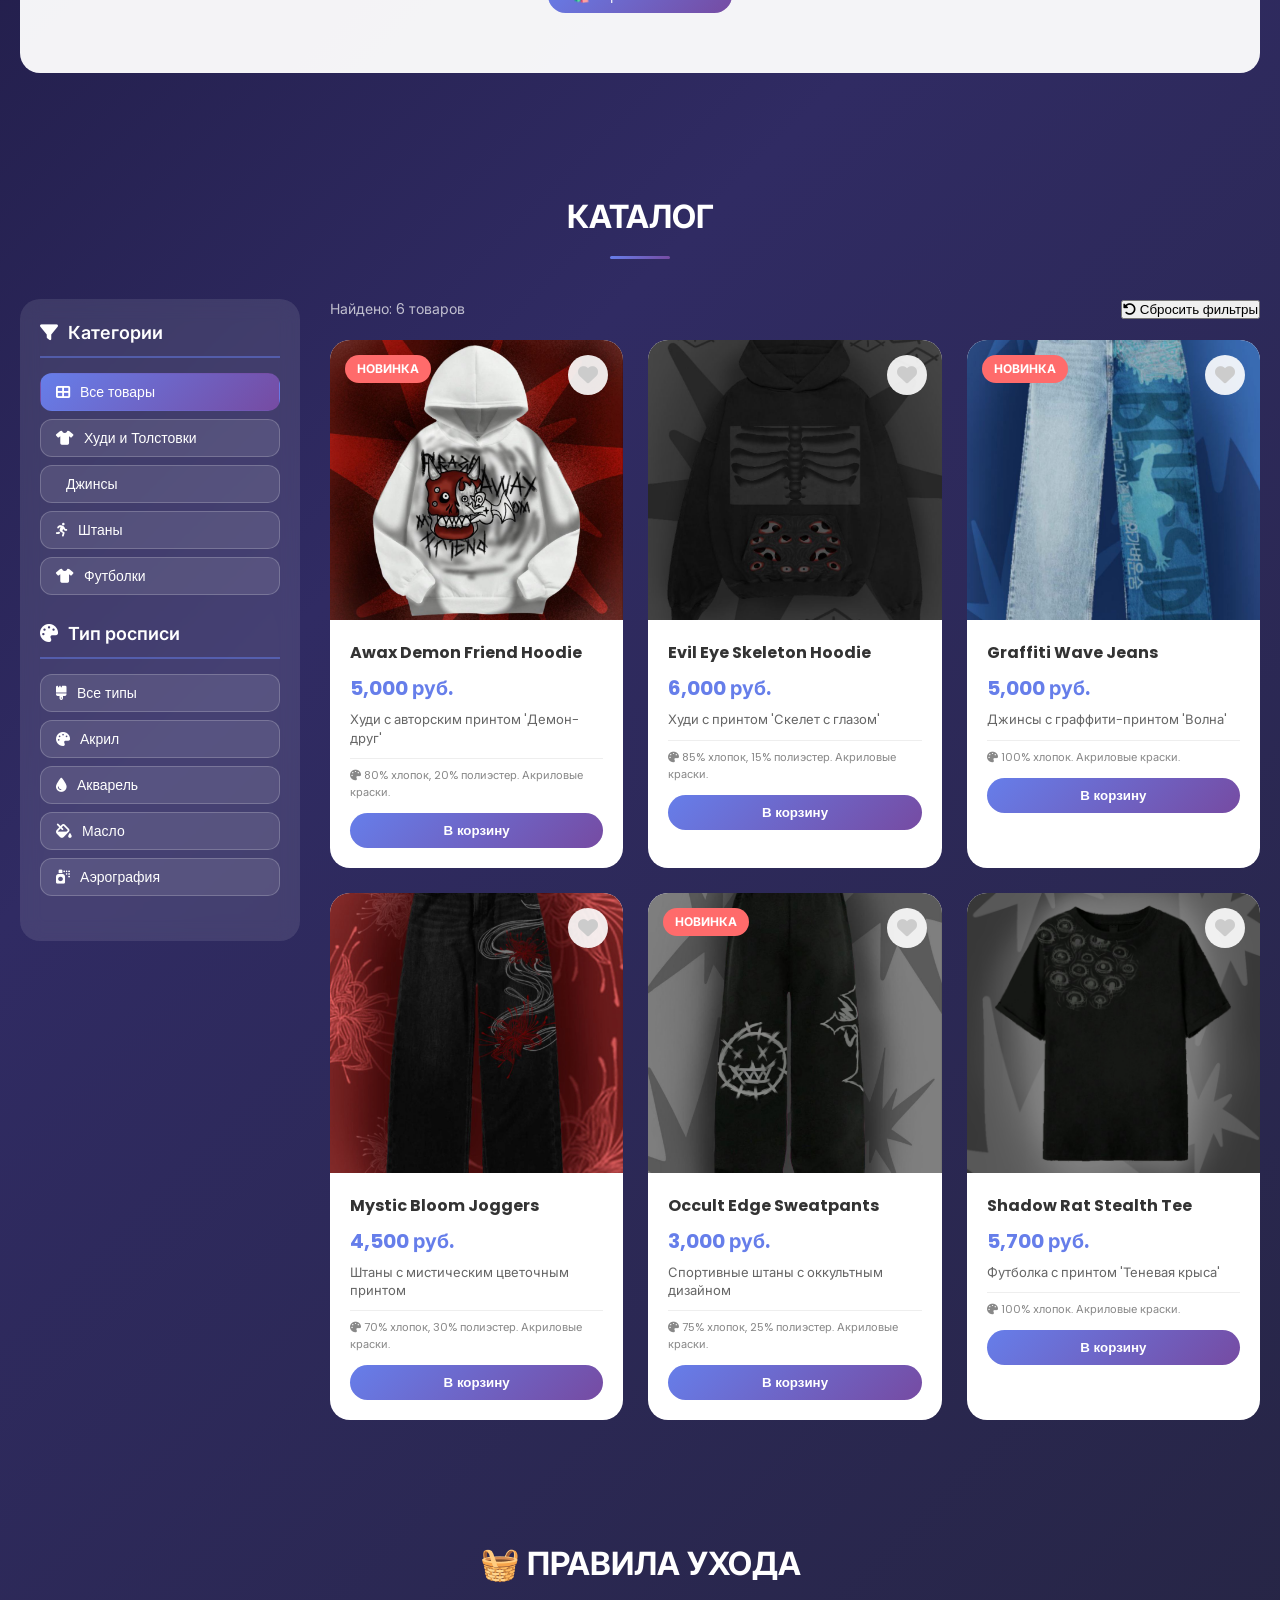
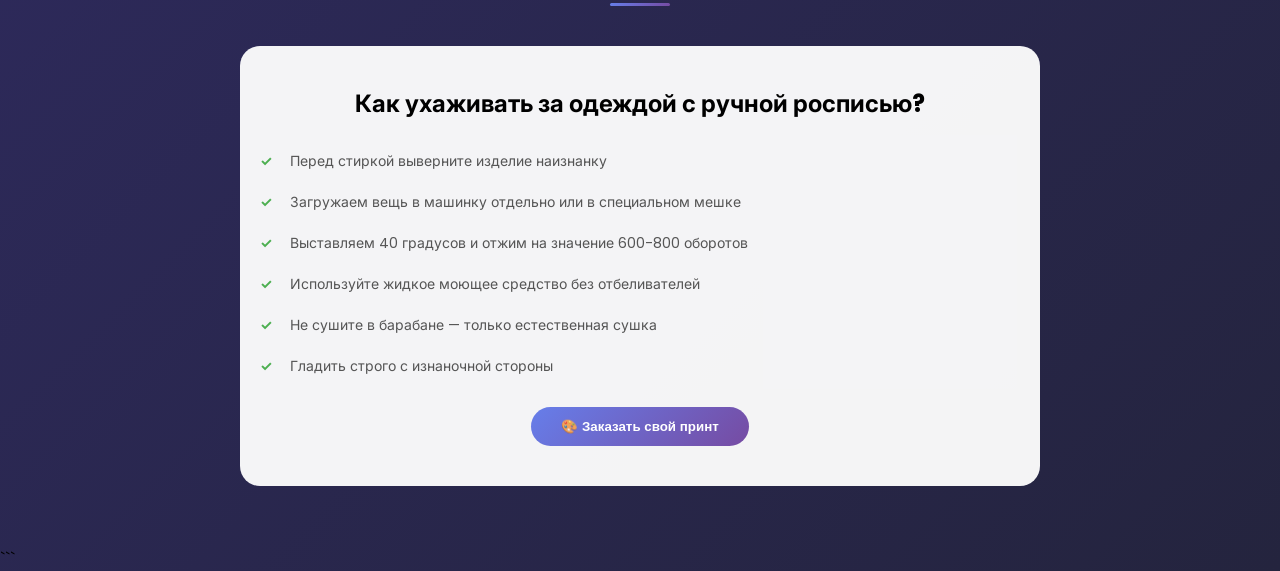
<file: product.html>
<!DOCTYPE html>
<html lang="ru">
<head>
    <meta charset="UTF-8">
    <meta name="viewport" content="width=device-width, initial-scale=1.0">
    <title>SoftSoul Studio - Товар</title>
    <link rel="stylesheet" href="https://cdnjs.cloudflare.com/ajax/libs/font-awesome/6.4.0/css/all.min.css">
    <link href="https://fonts.googleapis.com/css2?family=Inter:opsz,wght@14..32,300;14..32,400;14..32,600;14..32,700;14..32,800;14..32,900&family=Poppins:wght@300;400;500;600;700;800;900&display=swap" rel="stylesheet">
    <link rel="stylesheet" href="css/style.css">
    <style>
        .product-container { max-width: 1200px; margin: 50px auto; padding: 0 20px; display: grid; grid-template-columns: 1fr 1fr; gap: 50px; background: white; border-radius: 30px; overflow: hidden; box-shadow: 0 20px 40px rgba(0,0,0,0.1); }
        .product-gallery { padding: 40px; background: #f9f9f9; }
        .main-image { width: 100%; height: 400px; object-fit: contain; border-radius: 20px; background: white; padding: 20px; cursor: pointer; }
        .thumbnail-list { display: flex; gap: 15px; margin-top: 20px; justify-content: center; flex-wrap: wrap; }
        .thumbnail { width: 80px; height: 80px; object-fit: cover; border-radius: 12px; cursor: pointer; border: 2px solid transparent; transition: all 0.3s; }
        .thumbnail.active { border-color: #667eea; transform: scale(1.05); }
        .product-info { padding: 40px; }
        .product-title { font-size: 32px; color: #333; margin-bottom: 15px; }
        .product-price { font-size: 28px; font-weight: bold; color: #667eea; margin-bottom: 20px; }
        .product-description { color: #666; line-height: 1.6; margin-bottom: 25px; }
        .product-materials { background: #f5f5f5; padding: 15px; border-radius: 15px; margin-bottom: 25px; }
        .size-selector { margin-bottom: 25px; }
        .size-title { font-weight: 600; margin-bottom: 10px; color: #333; }
        .size-buttons { display: flex; gap: 12px; flex-wrap: wrap; }
        .size-btn { width: 55px; height: 55px; border: 2px solid #e0e0e0; background: white; border-radius: 12px; cursor: pointer; font-weight: 600; transition: all 0.3s; }
        .size-btn.active { border-color: #667eea; background: linear-gradient(135deg, #667eea, #764ba2); color: white; }
        .quantity-selector { margin-bottom: 30px; }
        .quantity-control { display: flex; align-items: center; gap: 15px; }
        .quantity-btn { width: 40px; height: 40px; border: 2px solid #e0e0e0; background: white; border-radius: 10px; cursor: pointer; font-size: 18px; }
        .quantity-input { width: 60px; height: 40px; text-align: center; border: 2px solid #e0e0e0; border-radius: 10px; font-size: 16px; }
        .add-to-cart-btn { width: 100%; padding: 16px; background: linear-gradient(135deg, #667eea, #764ba2); color: white; border: none; border-radius: 50px; cursor: pointer; font-weight: 700; font-size: 18px; transition: all 0.3s; margin-top: 10px; }
        .reviews-section { max-width: 1200px; margin: 40px auto; background: white; border-radius: 30px; padding: 40px; }
        .modal-gallery { display: none; position: fixed; top: 0; left: 0; width: 100%; height: 100%; background: rgba(0,0,0,0.95); z-index: 3000; justify-content: center; align-items: center; }
        .modal-gallery.show { display: flex; }
        .modal-gallery img { max-width: 90%; max-height: 90%; object-fit: contain; }
        .close-gallery { position: absolute; top: 20px; right: 35px; font-size: 40px; color: white; cursor: pointer; }
        .gallery-nav { position: absolute; top: 50%; transform: translateY(-50%); font-size: 50px; color: white; cursor: pointer; padding: 20px; }
        .gallery-nav.prev { left: 20px; }
        .gallery-nav.next { right: 20px; }
        @media (max-width: 768px) { .product-container { grid-template-columns: 1fr; margin: 20px; } }
    </style>
</head>
<body>
    <div class="bg-animation" id="bgAnimation"></div>

    <header class="modern-header">
        <div class="logo" onclick="window.location.href='Main.html'"><img src="images/Лого VIBE.png" alt="SoftSoul Studio"></div>
        <a href="Main.html" class="back-button"><i class="fas fa-arrow-left"></i> На главную</a>
        <div class="user-panel" id="userPanel">
            <div class="user-icon" onclick="window.location.href='profile.html'"><i class="fas fa-user"></i></div>
            <div class="cart-icon" onclick="window.location.href='cart.html'"><i class="fas fa-shopping-bag"></i><span id="cartCount">0</span></div>
        </div>
    </header>

    <div class="product-container" id="productContainer">
        <div class="product-gallery">
            <img id="mainImage" class="main-image" src="" alt="Товар" onclick="openGallery()">
            <div class="thumbnail-list" id="thumbnailList"></div>
        </div>
        <div class="product-info">
            <h1 id="productTitle" class="product-title"></h1>
            <div id="productPrice" class="product-price"></div>
            <p id="productDescription" class="product-description"></p>
            <div id="productMaterials" class="product-materials"><i class="fas fa-palette"></i> <span></span></div>
            <div class="size-selector">
                <div class="size-title">Выберите размер:</div>
                <div class="size-buttons" id="sizeButtons"></div>
            </div>
            <div class="quantity-selector">
                <div class="quantity-title">Количество:</div>
                <div class="quantity-control">
                    <button class="quantity-btn" onclick="changeQuantity(-1)">-</button>
                    <input type="number" id="quantity" class="quantity-input" value="1" min="1" max="99">
                    <button class="quantity-btn" onclick="changeQuantity(1)">+</button>
                </div>
            </div>
            <button class="add-to-cart-btn" onclick="addToCart()"><i class="fas fa-shopping-bag"></i> Добавить в корзину</button>
        </div>
    </div>

    <div class="reviews-section" id="reviewsSection">
        <h2>Отзывы покупателей</h2>
        <div id="reviewsList"></div>
    </div>

    <div id="galleryModal" class="modal-gallery">
        <span class="close-gallery" onclick="closeGallery()">&times;</span>
        <div class="gallery-nav prev" onclick="prevImage()">&#10094;</div>
        <img id="galleryImage" src="">
        <div class="gallery-nav next" onclick="nextImage()">&#10095;</div>
    </div>

    <script>
        const SUPABASE_URL = 'https://gyrysnmymvwdmpeifhdk.supabase.co';
        const SUPABASE_ANON_KEY = 'sb_publishable_UMVS8JunhUJFyIloGMqlxQ_UUWD8eXG';

        let currentProduct = null;
        let selectedSize = null;
        let currentUser = null;
        let galleryImages = [];
        let currentImageIndex = 0;

        function getProductId() { return new URLSearchParams(window.location.search).get('id'); }

        async function loadProduct() {
            const id = getProductId();
            if (!id) { window.location.href = 'Main.html'; return; }
            
            try {
                const res = await fetch(`${SUPABASE_URL}/rest/v1/products?id=eq.${id}`, {
                    headers: { 'apikey': SUPABASE_ANON_KEY, 'Authorization': `Bearer ${SUPABASE_ANON_KEY}` }
                });
                const data = await res.json();
                if (data && data[0]) {
                    currentProduct = data[0];
                    displayProduct();
                    loadReviews();
                } else {
                    window.location.href = 'Main.html';
                }
            } catch (error) {
                console.error('Ошибка загрузки товара:', error);
                window.location.href = 'Main.html';
            }
        }

        function displayProduct() {
            document.getElementById('productTitle').innerText = currentProduct.name;
            document.getElementById('productPrice').innerText = Number(currentProduct.price).toLocaleString() + ' руб.';
            document.getElementById('productDescription').innerText = currentProduct.description || 'Уникальный дизайн с ручной росписью акриловыми красками.';
            document.getElementById('productMaterials').querySelector('span').innerHTML = currentProduct.materials || 'Акриловые краски, высококачественные материалы.';
            
            // Собираем все фото в галерею
            galleryImages = [];
            if (currentProduct.image_front) galleryImages.push(currentProduct.image_front);
            if (currentProduct.image_back) galleryImages.push(currentProduct.image_back);
            if (currentProduct.image_model_front) galleryImages.push(currentProduct.image_model_front);
            if (currentProduct.image_model_back) galleryImages.push(currentProduct.image_model_back);
            if (galleryImages.length === 0) galleryImages.push('https://placehold.co/400x300?text=No+Image');
            
            document.getElementById('mainImage').src = galleryImages[0];
            
            const thumbList = document.getElementById('thumbnailList');
            thumbList.innerHTML = '';
            galleryImages.forEach((img, idx) => {
                const thumb = document.createElement('img');
                thumb.src = img;
                thumb.className = 'thumbnail';
                if (idx === 0) thumb.classList.add('active');
                thumb.onclick = () => changeImage(idx);
                thumb.onerror = () => { thumb.src = 'https://placehold.co/80x80?text=No+Image'; };
                thumbList.appendChild(thumb);
            });
            
            // Размеры
            const sizes = ['XS', 'S', 'M', 'L', 'XL', 'XXL'];
            const sizeContainer = document.getElementById('sizeButtons');
            sizeContainer.innerHTML = '';
            sizes.forEach(size => {
                const btn = document.createElement('button');
                btn.textContent = size;
                btn.className = 'size-btn';
                btn.onclick = () => selectSize(size, btn);
                sizeContainer.appendChild(btn);
            });
        }

        function changeImage(index) {
            currentImageIndex = index;
            document.getElementById('mainImage').src = galleryImages[index];
            document.querySelectorAll('.thumbnail').forEach((thumb, i) => {
                thumb.classList.toggle('active', i === index);
            });
        }

        function openGallery() {
            document.getElementById('galleryImage').src = galleryImages[currentImageIndex];
            document.getElementById('galleryModal').classList.add('show');
        }

        function closeGallery() { document.getElementById('galleryModal').classList.remove('show'); }
        function prevImage() { currentImageIndex = (currentImageIndex - 1 + galleryImages.length) % galleryImages.length; document.getElementById('galleryImage').src = galleryImages[currentImageIndex]; }
        function nextImage() { currentImageIndex = (currentImageIndex + 1) % galleryImages.length; document.getElementById('galleryImage').src = galleryImages[currentImageIndex]; }

        function selectSize(size, btn) {
            selectedSize = size;
            document.querySelectorAll('.size-btn').forEach(b => b.classList.remove('active'));
            btn.classList.add('active');
        }

        function changeQuantity(delta) {
            const input = document.getElementById('quantity');
            let val = parseInt(input.value) + delta;
            if (val < 1) val = 1;
            if (val > 99) val = 99;
            input.value = val;
        }

        function addToCart() {
            if (!currentUser) { alert('Войдите в аккаунт'); window.location.href = 'Main.html'; return; }
            if (!selectedSize) { alert('Выберите размер'); return; }
            const quantity = parseInt(document.getElementById('quantity').value);
            let cart = JSON.parse(localStorage.getItem(`cart_${currentUser.id}`) || '[]');
            const existing = cart.find(i => i.id === currentProduct.id && i.size === selectedSize);
            if (existing) existing.quantity += quantity;
            else cart.push({ id: currentProduct.id, name: currentProduct.name, price: currentProduct.price, size: selectedSize, quantity: quantity, image: currentProduct.image_front });
            localStorage.setItem(`cart_${currentUser.id}`, JSON.stringify(cart));
            alert('Товар добавлен в корзину!');
        }

        function loadReviews() {
            const container = document.getElementById('reviewsList');
            let reviews = JSON.parse(localStorage.getItem(`reviews_${currentProduct.id}`) || '[]');
            if (reviews.length === 0) {
                container.innerHTML = '<p>Пока нет отзывов. Будьте первым!</p>';
                return;
            }
            container.innerHTML = reviews.map(r => `<div style="padding:10px; border-bottom:1px solid #eee;"><b>${escapeHtml(r.name)}</b> ★${r.rating}<p>${escapeHtml(r.text)}</p><small>${new Date(r.date).toLocaleDateString()}</small></div>`).join('');
        }

        function checkAuth() {
            const user = localStorage.getItem('currentUser');
            if (user) {
                currentUser = JSON.parse(user);
                let cart = JSON.parse(localStorage.getItem(`cart_${currentUser.id}`) || '[]');
                document.getElementById('cartCount').innerText = cart.reduce((s,i) => s + i.quantity, 0);
            }
        }

        function escapeHtml(str) { if (!str) return ''; return str.replace(/[&<>]/g, function(m) { return m === '&' ? '&amp;' : m === '<' ? '&lt;' : '&gt;'; }); }

        document.addEventListener('keydown', (e) => {
            const modal = document.getElementById('galleryModal');
            if (modal.classList.contains('show')) {
                if (e.key === 'Escape') closeGallery();
                if (e.key === 'ArrowLeft') prevImage();
                if (e.key === 'ArrowRight') nextImage();
            }
        });

        checkAuth();
        loadProduct();
    </script>
</body>
</html>
</file>
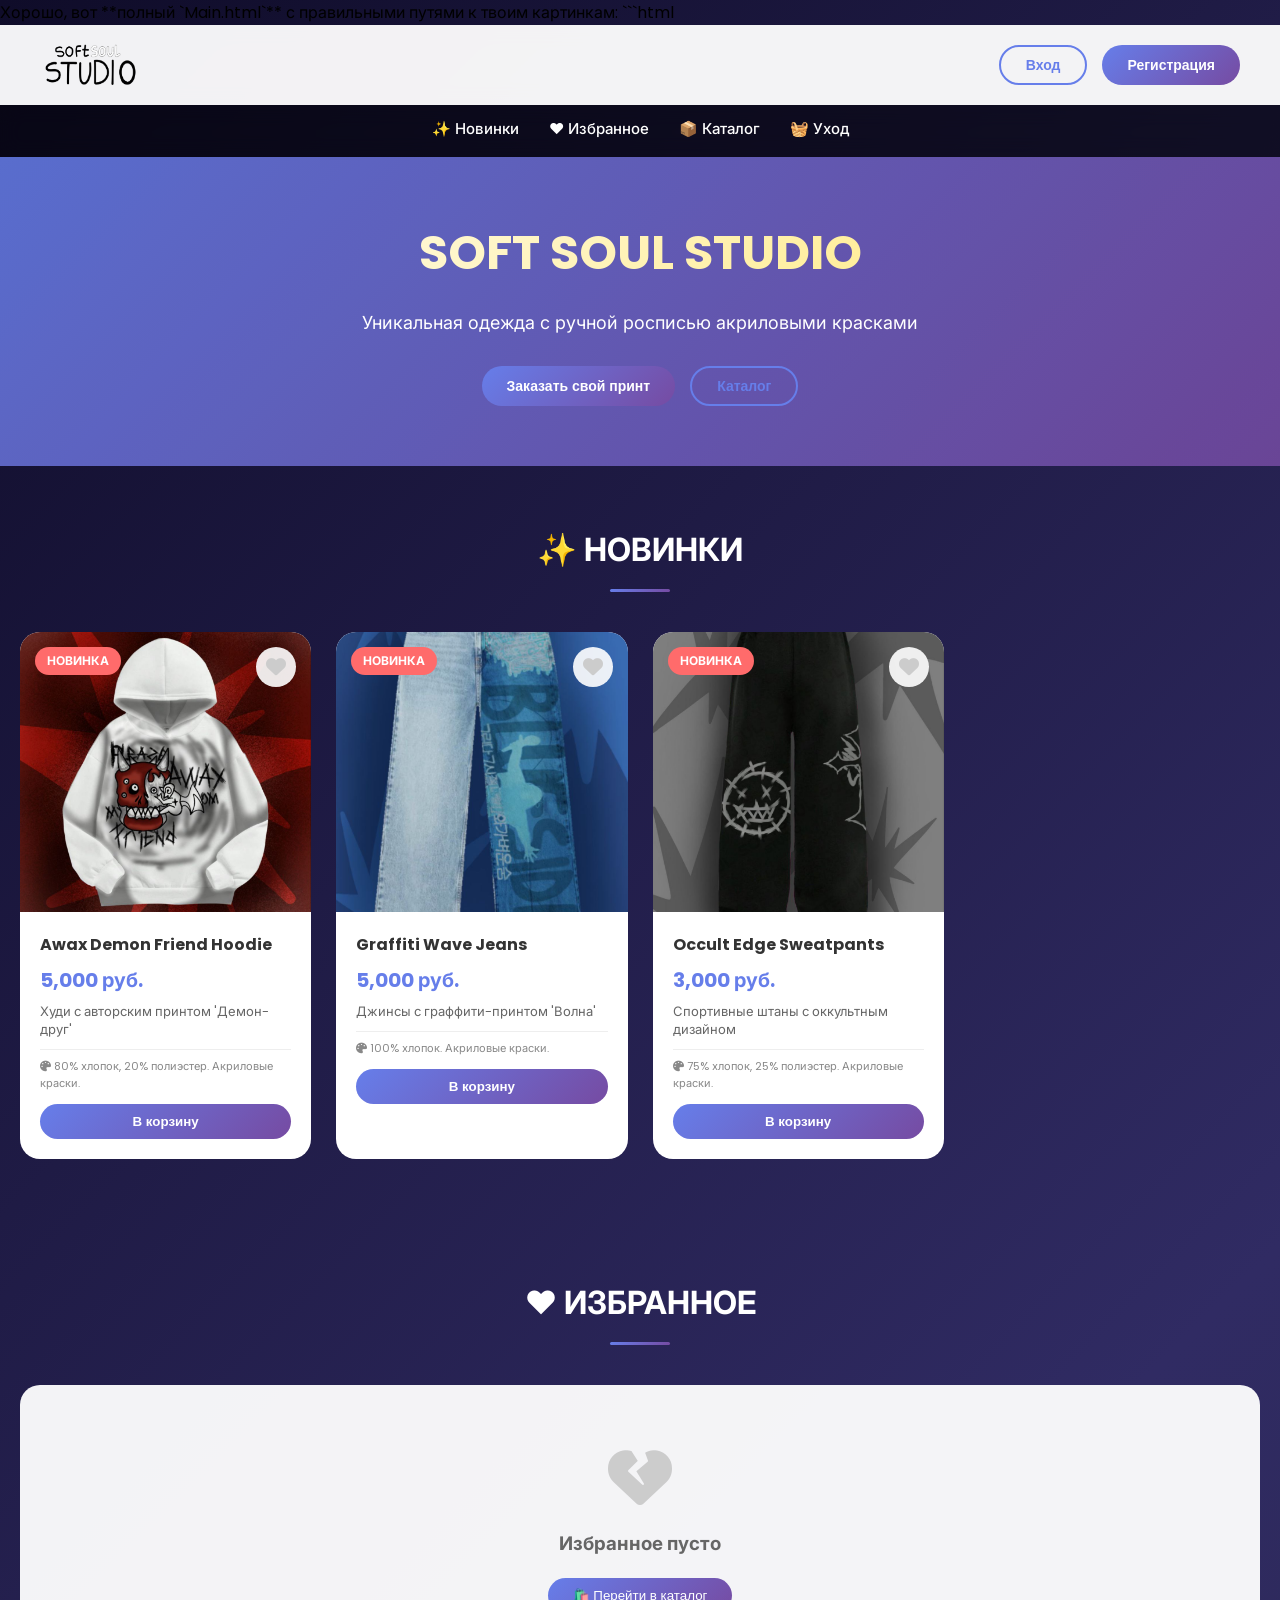
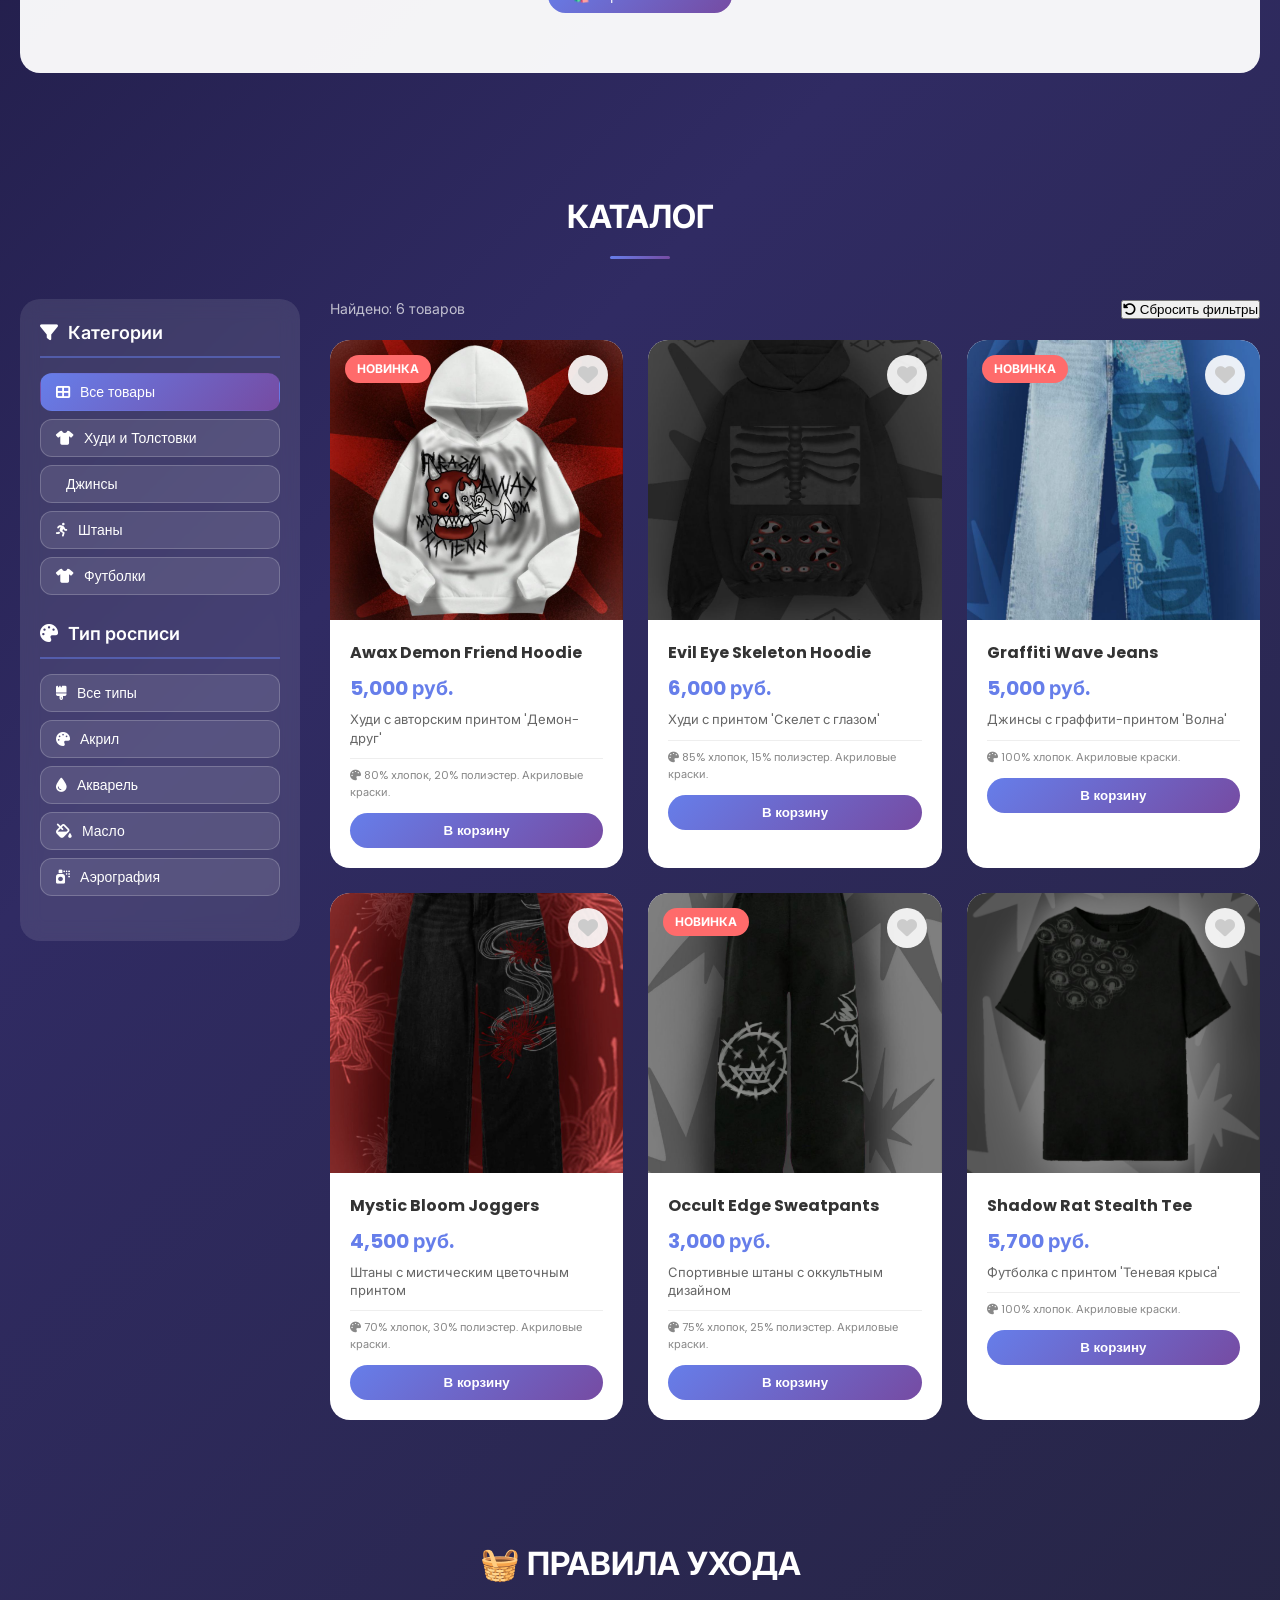
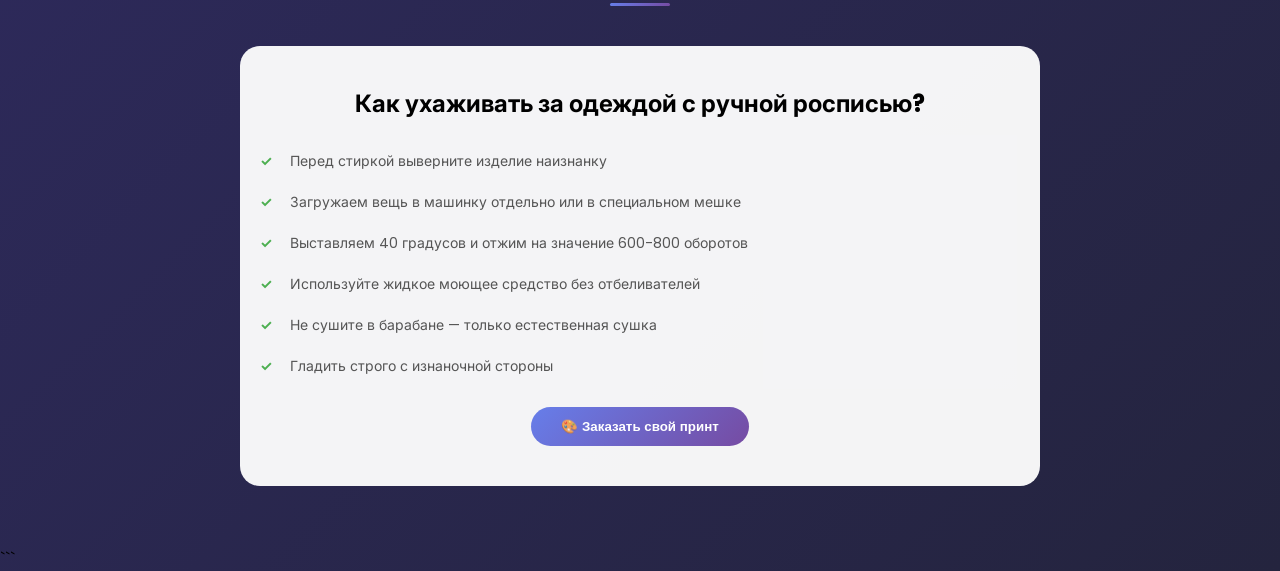
<file: product_template.html>
<!DOCTYPE html>
<html lang="ru">
<head>
    <meta name="viewport" content="width=device-width, initial-scale=1.0, maximum-scale=1.0, user-scalable=yes">

    <meta charset="UTF-8">
    <meta name="viewport" content="width=device-width, initial-scale=1.0">
    <title>{PRODUCT_NAME} - SoftSoul Studio</title>
    
    <!-- Подключение внешних библиотек -->
    <link rel="stylesheet" href="https://cdnjs.cloudflare.com/ajax/libs/font-awesome/6.4.0/css/all.min.css">
    <link href="https://fonts.googleapis.com/css2?family=Inter:opsz,wght@14..32,300;14..32,400;14..32,600;14..32,700;14..32,800;14..32,900&family=Poppins:wght@300;400;500;600;700;800;900&display=swap" rel="stylesheet">
    
    <style>
        * {
            margin: 0;
            padding: 0;
            box-sizing: border-box;
        }

        body {
            font-family: 'Poppins', 'Inter', sans-serif;
            background: linear-gradient(135deg, #0f0c29 0%, #302b63 50%, #24243e 100%);
            min-height: 100vh;
        }

        /* Анимированный фон с частицами */
        .bg-animation {
            position: fixed;
            top: 0;
            left: 0;
            width: 100%;
            height: 100%;
            overflow: hidden;
            z-index: 0;
            pointer-events: none;
        }

        .bg-animation span {
            position: absolute;
            display: block;
            width: 20px;
            height: 20px;
            background: rgba(255, 255, 255, 0.08);
            bottom: -150px;
            animation: floatUp 8s infinite;
            border-radius: 50%;
        }

        @keyframes floatUp {
            0% { transform: translateY(0) rotate(0deg); opacity: 0; }
            10% { opacity: 0.5; }
            100% { transform: translateY(-100vh) rotate(360deg); opacity: 0; }
        }

        /* Header */
        .modern-header {
            background: rgba(255, 255, 255, 0.95);
            backdrop-filter: blur(10px);
            padding: 15px 40px;
            display: flex;
            justify-content: space-between;
            align-items: center;
            position: sticky;
            top: 0;
            z-index: 1000;
            box-shadow: 0 2px 20px rgba(0,0,0,0.1);
        }

        .logo {
            cursor: pointer;
        }

        .logo img {
            height: 50px;
            transition: transform 0.3s;
        }

        .logo img:hover {
            transform: scale(1.05);
        }

        .back-button {
            color: #667eea;
            text-decoration: none;
            font-weight: 500;
            transition: color 0.3s;
            display: flex;
            align-items: center;
            gap: 8px;
        }

        .back-button:hover {
            color: #764ba2;
        }

        .auth-buttons {
            display: flex;
            gap: 15px;
        }

        .modern-btn {
            padding: 10px 25px;
            border-radius: 25px;
            font-weight: 600;
            cursor: pointer;
            transition: all 0.3s;
            border: none;
            font-size: 14px;
        }

        .modern-btn.outline {
            background: transparent;
            border: 2px solid #667eea;
            color: #667eea;
        }

        .modern-btn.outline:hover {
            background: #667eea;
            color: white;
        }

        .modern-btn.primary {
            background: linear-gradient(135deg, #667eea, #764ba2);
            color: white;
        }

        .modern-btn.primary:hover {
            transform: translateY(-2px);
            box-shadow: 0 5px 15px rgba(102, 126, 234, 0.4);
        }

        .user-panel {
            display: flex;
            gap: 20px;
            align-items: center;
        }

        .user-icon, .cart-icon, .favorite-icon {
            width: 40px;
            height: 40px;
            border-radius: 50%;
            background: linear-gradient(135deg, #667eea, #764ba2);
            display: flex;
            align-items: center;
            justify-content: center;
            cursor: pointer;
            transition: transform 0.3s;
            color: white;
            font-size: 18px;
            position: relative;
        }

        .favorite-icon {
            background: linear-gradient(135deg, #ff6b6b, #ff8e8e);
        }

        .user-icon:hover, .cart-icon:hover, .favorite-icon:hover {
            transform: scale(1.1);
        }

        .cart-count, .favorite-count {
            position: absolute;
            top: -8px;
            right: -8px;
            background: #ff6b6b;
            color: white;
            border-radius: 50%;
            width: 20px;
            height: 20px;
            font-size: 12px;
            display: flex;
            align-items: center;
            justify-content: center;
        }

        .favorite-count {
            background: #667eea;
        }

        .admin-btn {
            display: inline-flex;
            align-items: center;
            gap: 8px;
            background: linear-gradient(135deg, #f44336, #d32f2f);
            color: white;
            padding: 8px 20px;
            border-radius: 30px;
            text-decoration: none;
            font-size: 14px;
            font-weight: 500;
            margin-left: 10px;
            transition: all 0.3s;
        }

        .admin-btn:hover {
            transform: translateY(-2px);
            box-shadow: 0 5px 15px rgba(244, 67, 54, 0.4);
        }

        /* Контейнер товара */
        .product-container {
            max-width: 1200px;
            margin: 50px auto;
            padding: 0 20px;
            display: grid;
            grid-template-columns: 1fr 1fr;
            gap: 50px;
            background: white;
            border-radius: 20px;
            overflow: hidden;
            animation: fadeIn 0.5s ease;
            position: relative;
            z-index: 1;
        }

        @keyframes fadeIn {
            from {
                opacity: 0;
                transform: translateY(20px);
            }
            to {
                opacity: 1;
                transform: translateY(0);
            }
        }

        /* Галерея */
        .product-gallery {
            padding: 30px;
            background: #f9f9f9;
            display: flex;
            flex-direction: column;
            align-items: center;
        }

        .main-image {
            width: 100%;
            max-width: 400px;
            height: 400px;
            object-fit: contain;
            border-radius: 15px;
            margin-bottom: 20px;
            background: white;
            padding: 20px;
        }

        .thumbnail-list {
            display: flex;
            gap: 10px;
            justify-content: center;
            flex-wrap: wrap;
        }

        .thumbnail {
            width: 70px;
            height: 70px;
            object-fit: contain;
            border-radius: 10px;
            cursor: pointer;
            transition: transform 0.3s, border 0.3s;
            border: 2px solid transparent;
            background: white;
            padding: 5px;
        }

        .thumbnail:hover {
            transform: scale(1.05);
        }

        .thumbnail.active {
            border-color: #667eea;
        }

        /* Информация о товаре */
        .product-info {
            padding: 30px;
        }

        .product-title {
            font-size: 32px;
            color: #333;
            margin-bottom: 15px;
        }

        .product-price {
            font-size: 28px;
            font-weight: bold;
            color: #667eea;
            margin-bottom: 20px;
        }

        .product-description {
            color: #666;
            line-height: 1.6;
            margin-bottom: 30px;
        }

        /* Выбор размера */
        .size-selector {
            margin-bottom: 30px;
        }

        .size-title {
            font-weight: 600;
            margin-bottom: 10px;
            color: #333;
        }

        .size-buttons {
            display: flex;
            gap: 10px;
            flex-wrap: wrap;
        }

        .size-btn {
            width: 50px;
            height: 50px;
            border: 2px solid #e0e0e0;
            background: white;
            border-radius: 10px;
            cursor: pointer;
            font-weight: 600;
            transition: all 0.3s;
        }

        .size-btn:hover {
            border-color: #667eea;
        }

        .size-btn.active {
            border-color: #667eea;
            background: linear-gradient(135deg, #667eea, #764ba2);
            color: white;
        }

        /* Количество */
        .quantity-selector {
            margin-bottom: 30px;
        }

        .quantity-title {
            font-weight: 600;
            margin-bottom: 10px;
            color: #333;
        }

        .quantity-control {
            display: flex;
            align-items: center;
            gap: 15px;
        }

        .quantity-btn {
            width: 40px;
            height: 40px;
            border: 2px solid #e0e0e0;
            background: white;
            border-radius: 10px;
            cursor: pointer;
            font-size: 18px;
            font-weight: bold;
            transition: all 0.3s;
        }

        .quantity-btn:hover {
            border-color: #667eea;
            color: #667eea;
        }

        .quantity-input {
            width: 60px;
            height: 40px;
            text-align: center;
            border: 2px solid #e0e0e0;
            border-radius: 10px;
            font-size: 16px;
        }

        .add-to-cart-btn {
            width: 100%;
            padding: 15px;
            font-size: 18px;
        }

        /* Отзывы */
        .reviews-section {
            max-width: 1200px;
            margin: 0 auto 50px;
            background: white;
            border-radius: 20px;
            padding: 30px;
            position: relative;
            z-index: 1;
        }

        .reviews-title {
            font-size: 24px;
            color: #333;
            margin-bottom: 20px;
            display: flex;
            justify-content: space-between;
            align-items: center;
            flex-wrap: wrap;
            gap: 15px;
        }

        .add-review-btn {
            padding: 10px 20px;
            font-size: 14px;
        }

        .review-item {
            border-bottom: 1px solid #e0e0e0;
            padding: 20px 0;
            display: flex;
            gap: 15px;
        }

        .review-avatar {
            width: 50px;
            height: 50px;
            border-radius: 50%;
            background: linear-gradient(135deg, #667eea, #764ba2);
            display: flex;
            align-items: center;
            justify-content: center;
            color: white;
            font-weight: bold;
            font-size: 18px;
        }

        .review-content {
            flex: 1;
        }

        .review-author {
            font-weight: 600;
            color: #333;
            margin-bottom: 5px;
        }

        .review-rating {
            color: #ffc107;
            margin-bottom: 10px;
            font-size: 14px;
        }

        .review-text {
            color: #666;
            line-height: 1.6;
        }

        .review-date {
            font-size: 12px;
            color: #999;
            margin-top: 10px;
        }

        /* Форма отзыва */
        .review-form {
            background: #f9f9f9;
            padding: 20px;
            border-radius: 15px;
            margin-top: 20px;
        }

        .review-form h3 {
            margin-bottom: 15px;
            color: #333;
        }

        .review-form textarea {
            width: 100%;
            padding: 12px;
            border: 2px solid #e0e0e0;
            border-radius: 10px;
            resize: vertical;
            margin-bottom: 15px;
            font-family: inherit;
        }

        .rating-select {
            display: flex;
            gap: 5px;
            margin-bottom: 15px;
        }

        .star {
            font-size: 24px;
            cursor: pointer;
            color: #ddd;
            transition: color 0.3s;
        }

        .star:hover, .star.active {
            color: #ffc107;
        }

        /* Уведомления */
        .notification {
            position: fixed;
            bottom: 20px;
            right: 20px;
            background: linear-gradient(135deg, #4CAF50, #45a049);
            color: white;
            padding: 12px 24px;
            border-radius: 8px;
            z-index: 10000;
            animation: slideInRight 0.3s ease;
            font-family: 'Poppins', sans-serif;
            box-shadow: 0 5px 15px rgba(0,0,0,0.2);
        }

        @keyframes slideInRight {
            from {
                transform: translateX(100%);
                opacity: 0;
            }
            to {
                transform: translateX(0);
                opacity: 1;
            }
        }

        /* Адаптивность */
        @media (max-width: 768px) {
            .modern-header {
                padding: 15px 20px;
                flex-wrap: wrap;
                gap: 10px;
            }
            
            .product-container {
                grid-template-columns: 1fr;
                gap: 0;
                margin: 20px;
            }
            
            .product-title {
                font-size: 24px;
            }
            
            .product-price {
                font-size: 22px;
            }
            
            .main-image {
                height: 300px;
                max-width: 300px;
            }
            
            .thumbnail {
                width: 55px;
                height: 55px;
            }
            
            .reviews-title {
                flex-direction: column;
                text-align: center;
            }
            
            .review-item {
                flex-direction: column;
                text-align: center;
            }
            
            .review-avatar {
                margin: 0 auto;
            }
        }

        @media (max-width: 480px) {
            .main-image {
                height: 250px;
                max-width: 250px;
            }
            
            .thumbnail {
                width: 45px;
                height: 45px;
            }
            
            .size-btn {
                width: 40px;
                height: 40px;
                font-size: 12px;
            }
        }
    </style>
</head>
<body>
    <div class="bg-animation" id="bgAnimation"></div>

    <header class="modern-header">
        <div class="logo" onclick="window.location.href='Main.html'">
            <img src="images/Лого VIBE.png" alt="SoftSoul Studio">
        </div>
        <a href="Main.html" class="back-button">
            <i class="fas fa-arrow-left"></i> На главную
        </a>
        <div class="auth-buttons" id="authButtons">
            <button class="modern-btn outline" onclick="window.location.href='Main.html'">Вход</button>
            <button class="modern-btn primary" onclick="window.location.href='Main.html'">Регистрация</button>
        </div>
        <div class="user-panel" id="userPanel" style="display: none;">
            <div class="user-icon" onclick="window.location.href='profile.html'">
                <i class="fas fa-user"></i>
            </div>
            <div class="cart-icon" onclick="window.location.href='cart.html'">
                <i class="fas fa-shopping-bag"></i>
                <span class="cart-count" id="cartCount">0</span>
            </div>
            <div class="favorite-icon" onclick="window.location.href='profile.html?tab=favorites'">
                <i class="fas fa-heart"></i>
                <span class="favorite-count" id="favoriteCount">0</span>
            </div>
            <a href="admin.html" class="admin-btn" id="adminBtn" style="display: none;">
                <i class="fas fa-cog"></i> Админ панель
            </a>
        </div>
    </header>

    <div class="product-container">
        <!-- Галерея -->
        <div class="product-gallery">
            <img id="mainImage" class="main-image" src="" alt="Товар">
            <div class="thumbnail-list" id="thumbnailList"></div>
        </div>

        <!-- Информация -->
        <div class="product-info">
            <h1 id="productTitle" class="product-title"></h1>
            <div id="productPrice" class="product-price"></div>
            <p id="productDescription" class="product-description"></p>
            
            <div class="size-selector">
                <div class="size-title">Выберите размер:</div>
                <div class="size-buttons" id="sizeButtons"></div>
            </div>
            
            <div class="quantity-selector">
                <div class="quantity-title">Количество:</div>
                <div class="quantity-control">
                    <button class="quantity-btn" onclick="changeQuantity(-1)">-</button>
                    <input type="number" id="quantity" class="quantity-input" value="1" min="1" max="99">
                    <button class="quantity-btn" onclick="changeQuantity(1)">+</button>
                </div>
            </div>
            
            <button class="modern-btn primary add-to-cart-btn" onclick="addToCart()">
                <i class="fas fa-shopping-bag"></i> Добавить в корзину
            </button>
        </div>
    </div>

    <!-- Отзывы -->
    <div class="reviews-section">
        <div class="reviews-title">
            Отзывы покупателей
            <button class="modern-btn outline add-review-btn" onclick="showReviewForm()">Написать отзыв</button>
        </div>
        <div id="reviewsList"></div>
        
        <div id="reviewForm" class="review-form" style="display: none;">
            <h3>Ваш отзыв</h3>
            <div class="rating-select" id="ratingSelect"></div>
            <textarea id="reviewText" rows="4" placeholder="Поделитесь впечатлениями о товаре..."></textarea>
            <button class="modern-btn primary" onclick="submitReview()">Отправить отзыв</button>
        </div>
    </div>

    <script>
        // Глобальные переменные
        let currentProduct = null;
        let selectedSize = null;
        let currentUser = null;
        let currentRating = 0;
        let productReviews = [];

        // Получение ID товара из URL
        function getProductId() {
            const urlParams = new URLSearchParams(window.location.search);
            return urlParams.get('id');
        }

        // Загрузка данных о товаре из базы данных
        async function loadProduct() {
            const productId = getProductId();
            
            if (!productId) {
                window.location.href = 'Main.html';
                return;
            }
            
            try {
                const response = await fetch(`php/get_product.php?id=${productId}`);
                const data = await response.json();
                
                if (data.success && data.product) {
                    currentProduct = data.product;
                    displayProduct();
                    loadReviews();
                } else {
                    window.location.href = '404.html';
                }
            } catch (error) {
                console.error('Error loading product:', error);
                window.location.href = '404.html';
            }
        }

        // Отображение товара
        function displayProduct() {
            document.getElementById('productTitle').textContent = currentProduct.name;
            document.getElementById('productPrice').textContent = formatPrice(currentProduct.price);
            document.getElementById('productDescription').textContent = currentProduct.description || 'Описание отсутствует';
            
            // Галерея
            const images = currentProduct.images || [currentProduct.image];
            const mainImage = document.getElementById('mainImage');
            mainImage.src = images[0] || 'images/placeholder.jpg';
            mainImage.alt = currentProduct.name;
            
            const thumbnailList = document.getElementById('thumbnailList');
            thumbnailList.innerHTML = '';
            images.forEach((img, index) => {
                if (img) {
                    const thumb = document.createElement('img');
                    thumb.src = img;
                    thumb.className = 'thumbnail';
                    if (index === 0) thumb.classList.add('active');
                    thumb.onclick = () => changeImage(index);
                    thumbnailList.appendChild(thumb);
                }
            });
            
            // Размеры
            let sizes = [];
            if (currentProduct.sizes) {
                sizes = currentProduct.sizes.split(',').map(s => s.trim());
            } else {
                const defaultSizes = {
                    'hoodie': ['XS', 'S', 'M', 'L', 'XL', 'XXL'],
                    'jeans': ['28', '30', '32', '34', '36', '38'],
                    'joggers': ['XS', 'S', 'M', 'L', 'XL'],
                    'tee': ['XS', 'S', 'M', 'L', 'XL', 'XXL']
                };
                sizes = defaultSizes[currentProduct.category] || ['XS', 'S', 'M', 'L', 'XL'];
            }
            
            const sizeButtons = document.getElementById('sizeButtons');
            sizeButtons.innerHTML = '';
            sizes.forEach(size => {
                const btn = document.createElement('button');
                btn.textContent = size;
                btn.className = 'size-btn';
                btn.onclick = () => selectSize(size, btn);
                sizeButtons.appendChild(btn);
            });
        }

        function formatPrice(price) {
            return Number(price).toLocaleString('ru-RU') + ' руб.';
        }

        function changeImage(index) {
            const images = currentProduct.images || [currentProduct.image];
            document.getElementById('mainImage').src = images[index];
            document.querySelectorAll('.thumbnail').forEach((thumb, i) => {
                thumb.classList.toggle('active', i === index);
            });
        }

        function selectSize(size, btn) {
            selectedSize = size;
            document.querySelectorAll('.size-btn').forEach(b => b.classList.remove('active'));
            btn.classList.add('active');
        }

        function changeQuantity(delta) {
            const input = document.getElementById('quantity');
            let val = parseInt(input.value) + delta;
            if (val < 1) val = 1;
            if (val > 99) val = 99;
            input.value = val;
        }

        function addToCart() {
            if (!currentUser) {
                alert('Пожалуйста, войдите в аккаунт');
                window.location.href = 'Main.html';
                return;
            }
            if (!selectedSize) {
                alert('Пожалуйста, выберите размер');
                return;
            }
            
            let cart = JSON.parse(localStorage.getItem('cart') || '[]');
            const existingIndex = cart.findIndex(item => item.id === currentProduct.id && item.size === selectedSize);
            const quantity = parseInt(document.getElementById('quantity').value);
            
            if (existingIndex !== -1) {
                cart[existingIndex].quantity += quantity;
            } else {
                cart.push({
                    id: currentProduct.id,
                    name: currentProduct.name,
                    price: currentProduct.price,
                    size: selectedSize,
                    quantity: quantity,
                    image: (currentProduct.images || [currentProduct.image])[0]
                });
            }
            
            localStorage.setItem('cart', JSON.stringify(cart));
            updateCartCount();
            showNotification('Товар добавлен в корзину!');
        }

        function updateCartCount() {
            const cart = JSON.parse(localStorage.getItem('cart') || '[]');
            const count = cart.reduce((sum, item) => sum + item.quantity, 0);
            const cartCount = document.getElementById('cartCount');
            if (cartCount) cartCount.textContent = count;
        }

        function checkAuth() {
            const user = localStorage.getItem('currentUser');
            if (user) {
                currentUser = JSON.parse(user);
                const isAdmin = currentUser.name === 'admin';
                document.getElementById('authButtons').style.display = 'none';
                document.getElementById('userPanel').style.display = 'flex';
                if (isAdmin) document.getElementById('adminBtn').style.display = 'inline-flex';
                updateCartCount();
                loadFavoriteCount();
            }
        }

        function loadFavoriteCount() {
            if (currentUser) {
                const favorites = JSON.parse(localStorage.getItem(`favorites_${currentUser.id}`) || '[]');
                const favoriteCount = document.getElementById('favoriteCount');
                if (favoriteCount) favoriteCount.textContent = favorites.length;
            }
        }

        function loadReviews() {
            const allReviews = JSON.parse(localStorage.getItem('productReviews') || '{}');
            productReviews = allReviews[currentProduct?.id] || [];
            displayReviews();
        }

        function displayReviews() {
            const reviewsList = document.getElementById('reviewsList');
            if (!reviewsList) return;
            
            if (productReviews.length === 0) {
                reviewsList.innerHTML = '<p style="text-align: center; color: #999; padding: 40px;">Пока нет отзывов. Будьте первым!</p>';
                return;
            }
            
            reviewsList.innerHTML = '';
            productReviews.forEach(review => {
                const reviewElement = document.createElement('div');
                reviewElement.className = 'review-item';
                const initials = review.authorName.charAt(0).toUpperCase();
                const date = new Date(review.date);
                const formattedDate = date.toLocaleDateString('ru-RU');
                
                reviewElement.innerHTML = `
                    <div class="review-avatar">${initials}</div>
                    <div class="review-content">
                        <div class="review-author">${escapeHtml(review.authorName)}</div>
                        <div class="review-rating">${'★'.repeat(review.rating)}${'☆'.repeat(5 - review.rating)}</div>
                        <div class="review-text">${escapeHtml(review.text)}</div>
                        <div class="review-date">${formattedDate}</div>
                    </div>
                `;
                reviewsList.appendChild(reviewElement);
            });
        }

        function showReviewForm() {
            if (!currentUser) {
                alert('Пожалуйста, войдите в аккаунт чтобы оставить отзыв');
                window.location.href = 'Main.html';
                return;
            }
            document.getElementById('reviewForm').style.display = 'block';
            createRatingStars();
        }

        function createRatingStars() {
            const ratingSelect = document.getElementById('ratingSelect');
            ratingSelect.innerHTML = '';
            for (let i = 1; i <= 5; i++) {
                const star = document.createElement('i');
                star.className = 'far fa-star star';
                star.setAttribute('data-rating', i);
                star.onclick = () => setRating(i);
                ratingSelect.appendChild(star);
            }
        }

        function setRating(rating) {
            currentRating = rating;
            const stars = document.querySelectorAll('.star');
            stars.forEach((star, index) => {
                star.className = index < rating ? 'fas fa-star star active' : 'far fa-star star';
            });
        }

        function submitReview() {
            const reviewText = document.getElementById('reviewText').value.trim();
            if (currentRating === 0) { alert('Пожалуйста, поставьте оценку'); return; }
            if (!reviewText) { alert('Пожалуйста, напишите отзыв'); return; }
            
            const newReview = {
                authorName: currentUser.name,
                authorEmail: currentUser.email,
                rating: currentRating,
                text: reviewText,
                date: new Date().toISOString()
            };
            
            productReviews.unshift(newReview);
            const allReviews = JSON.parse(localStorage.getItem('productReviews') || '{}');
            allReviews[currentProduct.id] = productReviews;
            localStorage.setItem('productReviews', JSON.stringify(allReviews));
            
            displayReviews();
            document.getElementById('reviewText').value = '';
            currentRating = 0;
            document.getElementById('reviewForm').style.display = 'none';
            showNotification('Спасибо за ваш отзыв!');
        }

        function showNotification(message) {
            const notification = document.createElement('div');
            notification.className = 'notification';
            notification.textContent = message;
            document.body.appendChild(notification);
            setTimeout(() => notification.remove(), 3000);
        }

        function escapeHtml(text) {
            const div = document.createElement('div');
            div.textContent = text;
            return div.innerHTML;
        }

        function createParticles() {
            const container = document.getElementById('bgAnimation');
            for (let i = 0; i < 60; i++) {
                const particle = document.createElement('span');
                const size = Math.random() * 40 + 10;
                particle.style.width = size + 'px';
                particle.style.height = size + 'px';
                particle.style.left = Math.random() * 100 + '%';
                particle.style.animationDuration = Math.random() * 12 + 6 + 's';
                particle.style.animationDelay = Math.random() * 5 + 's';
                particle.style.opacity = Math.random() * 0.3 + 0.1;
                particle.style.background = `radial-gradient(circle, rgba(102, 126, 234, 0.4) 0%, rgba(118, 75, 162, 0.2) 100%)`;
                container.appendChild(particle);
            }
        }

        document.addEventListener('DOMContentLoaded', function() {
            createParticles();
            checkAuth();
            loadProduct();
        });
    </script>
</body>
</html>
</file>
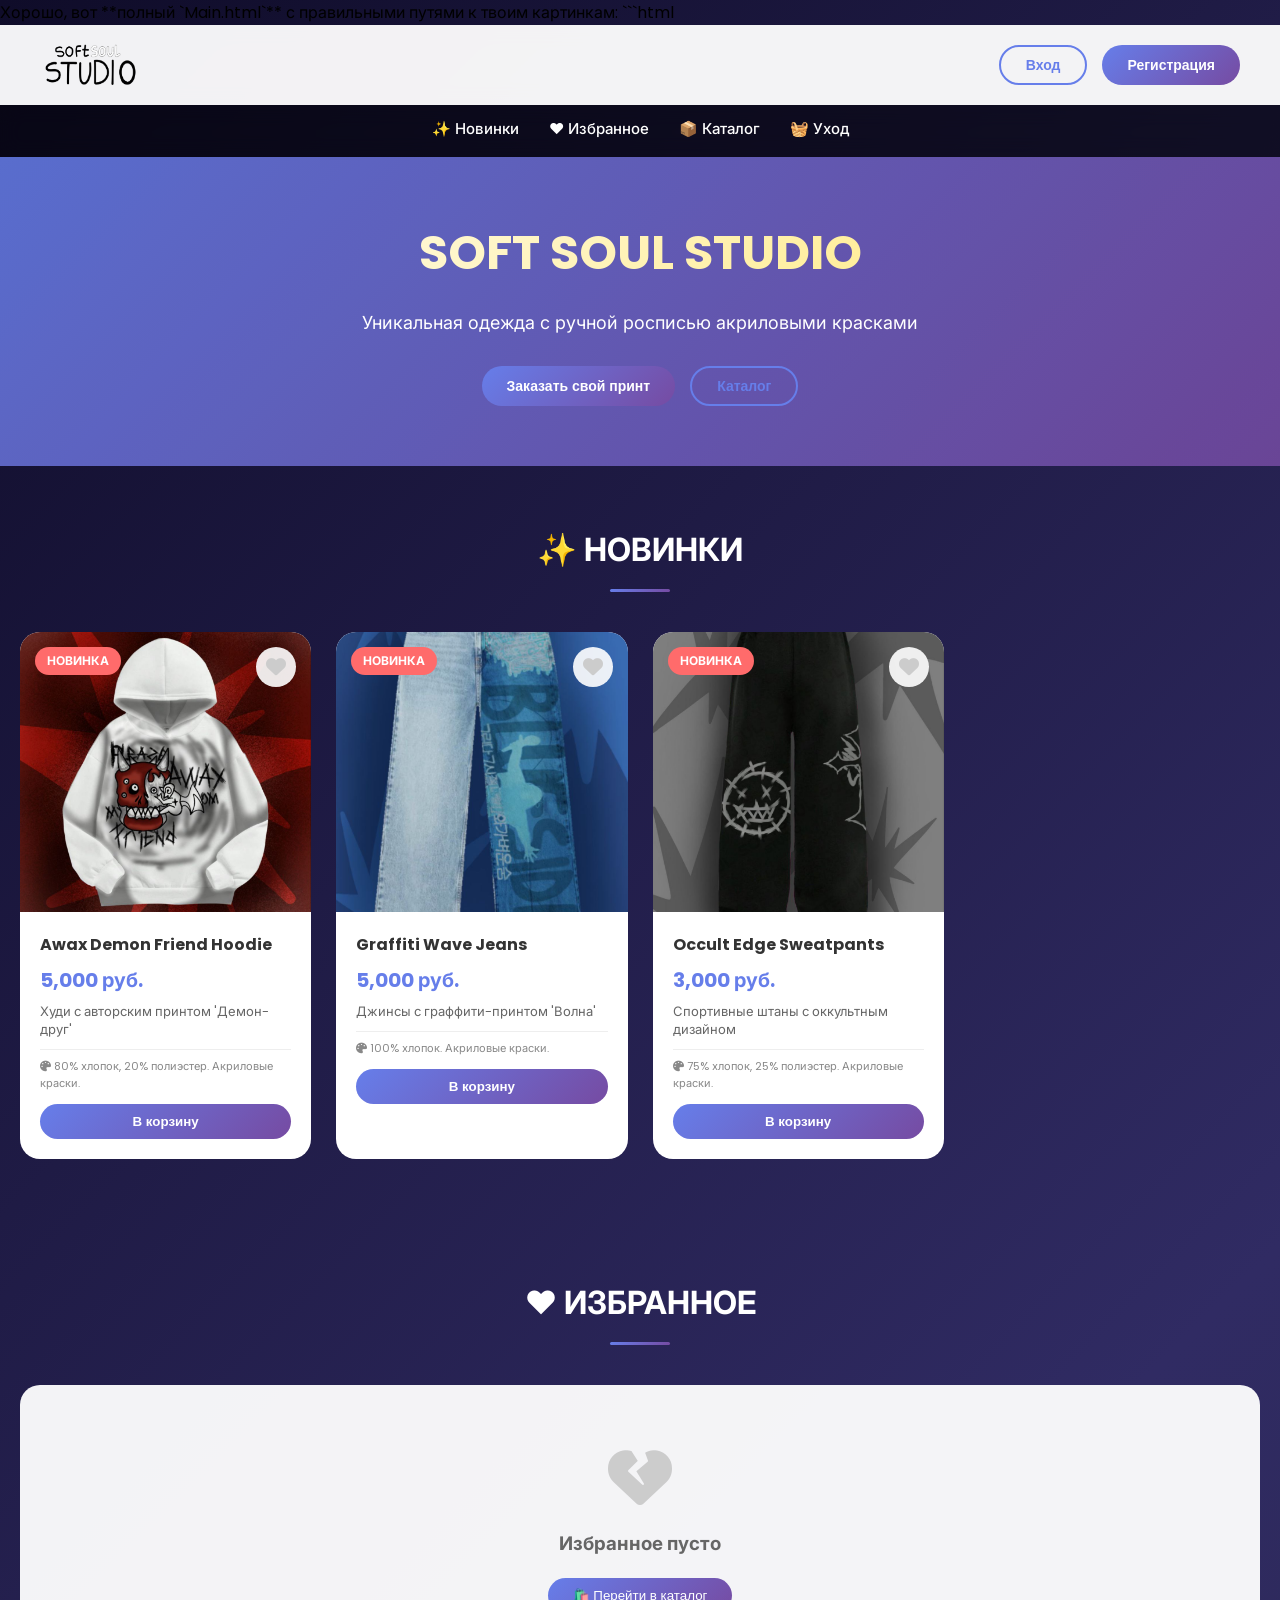
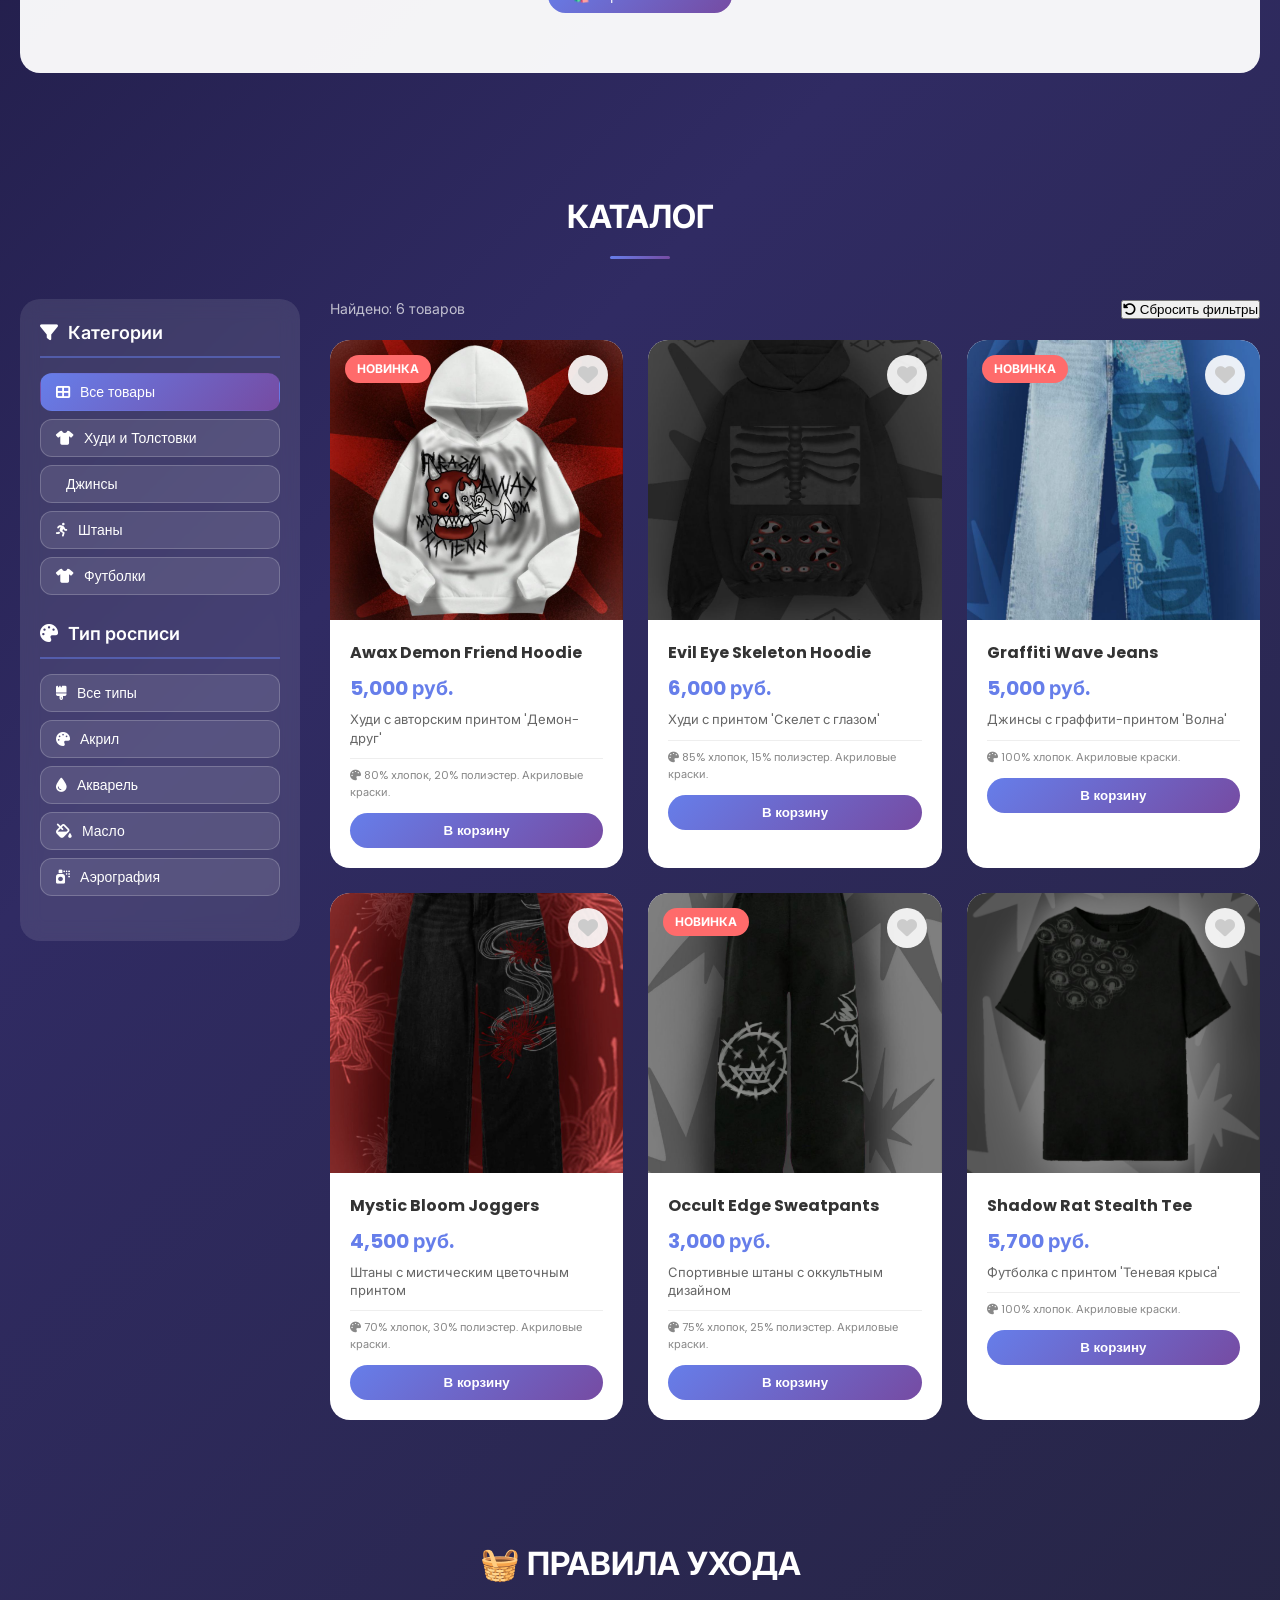
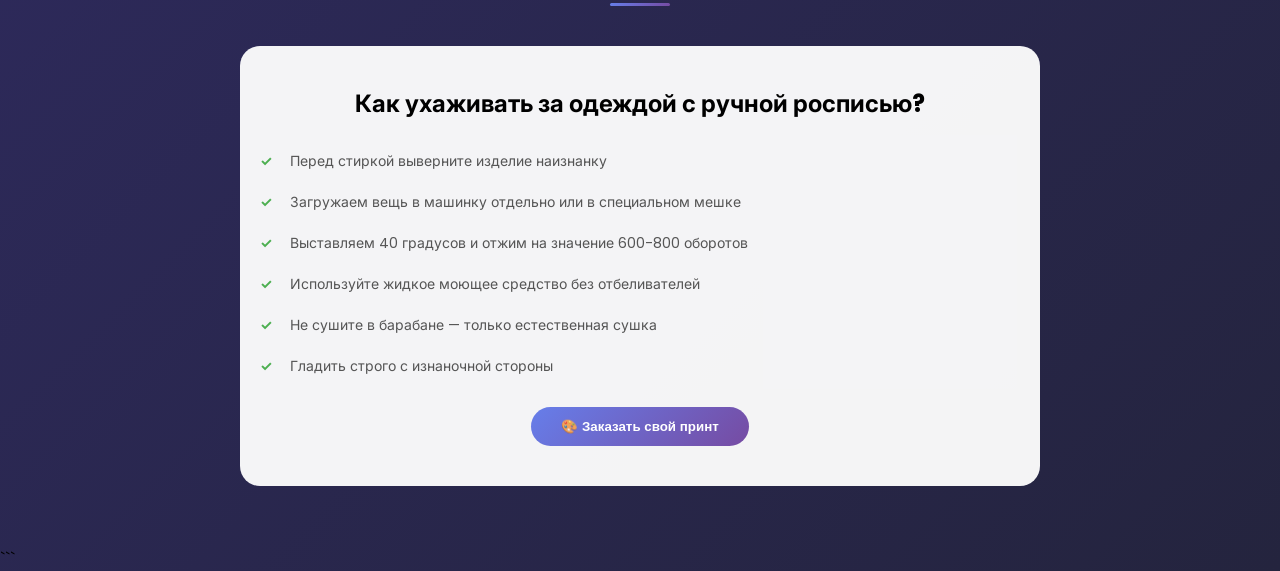
<file: profile.html>
<!DOCTYPE html>
<html lang="ru">
<head>
    <meta charset="UTF-8">
    <meta name="viewport" content="width=device-width, initial-scale=1.0, maximum-scale=1.0, user-scalable=yes">
    <title>SoftSoul Studio - Профиль пользователя</title>
    <link rel="stylesheet" href="https://cdnjs.cloudflare.com/ajax/libs/font-awesome/6.4.0/css/all.min.css">
    <link href="https://fonts.googleapis.com/css2?family=Inter:opsz,wght@14..32,300;14..32,400;14..32,600;14..32,700;14..32,800;14..32,900&family=Poppins:wght@300;400;500;600;700;800;900&display=swap" rel="stylesheet">
    <link rel="stylesheet" href="css/style.css">
    <style>
        * { margin: 0; padding: 0; box-sizing: border-box; }
        body { font-family: 'Poppins', 'Inter', sans-serif; background: linear-gradient(135deg, #0f0c29 0%, #302b63 50%, #24243e 100%); min-height: 100vh; }
        .bg-animation { position: fixed; top: 0; left: 0; width: 100%; height: 100%; overflow: hidden; z-index: 0; pointer-events: none; }
        .bg-animation span { position: absolute; display: block; width: 20px; height: 20px; background: rgba(255,255,255,0.08); bottom: -150px; animation: floatUp 8s infinite; border-radius: 50%; }
        @keyframes floatUp { 0% { transform: translateY(0) rotate(0deg); opacity: 0; } 10% { opacity: 0.5; } 100% { transform: translateY(-100vh) rotate(360deg); opacity: 0; } }
        .modern-header { background: rgba(255,255,255,0.95); backdrop-filter: blur(10px); padding: 15px 40px; display: flex; justify-content: space-between; align-items: center; position: sticky; top: 0; z-index: 1000; }
        .logo img { height: 50px; cursor: pointer; }
        .back-button { color: #667eea; text-decoration: none; font-weight: 500; display: flex; align-items: center; gap: 8px; }
        .user-panel { display: flex; gap: 20px; align-items: center; }
        .user-icon, .cart-icon, .favorite-icon { width: 40px; height: 40px; border-radius: 50%; background: linear-gradient(135deg, #667eea, #764ba2); display: flex; align-items: center; justify-content: center; cursor: pointer; color: white; position: relative; }
        .favorite-icon { background: linear-gradient(135deg, #ff6b6b, #ff8e8e); }
        .cart-count, .favorite-count { position: absolute; top: -8px; right: -8px; background: #ff6b6b; color: white; border-radius: 50%; width: 20px; height: 20px; font-size: 12px; display: flex; align-items: center; justify-content: center; }
        .admin-btn { display: inline-flex; align-items: center; gap: 8px; background: linear-gradient(135deg, #f44336, #d32f2f); color: white; padding: 8px 20px; border-radius: 30px; text-decoration: none; font-size: 14px; margin-left: 10px; }
        .profile-container { max-width: 1200px; margin: 40px auto; padding: 0 20px; position: relative; z-index: 1; }
        .profile-header { background: rgba(255,255,255,0.1); backdrop-filter: blur(10px); border-radius: 20px; padding: 30px; display: flex; align-items: center; gap: 30px; margin-bottom: 30px; }
        .profile-avatar { width: 100px; height: 100px; background: linear-gradient(135deg, #667eea, #764ba2); border-radius: 50%; display: flex; align-items: center; justify-content: center; font-size: 50px; color: white; }
        .profile-info h1 { color: white; font-size: 28px; margin-bottom: 8px; }
        .profile-info p { color: rgba(255,255,255,0.8); margin-bottom: 5px; }
        .profile-content { display: flex; gap: 30px; }
        .profile-sidebar { width: 280px; flex-shrink: 0; }
        .profile-menu { background: rgba(255,255,255,0.1); backdrop-filter: blur(10px); border-radius: 20px; padding: 20px; position: sticky; top: 100px; }
        .menu-btn { width: 100%; padding: 12px 15px; background: transparent; border: none; border-radius: 12px; color: white; font-size: 14px; font-weight: 500; cursor: pointer; text-align: left; display: flex; align-items: center; gap: 12px; margin-bottom: 8px; transition: all 0.3s; }
        .menu-btn i { width: 20px; color: #667eea; }
        .menu-btn:hover { background: rgba(102,126,234,0.2); }
        .menu-btn.active { background: linear-gradient(135deg, #667eea, #764ba2); color: white; }
        .menu-btn.active i { color: white; }
        .profile-main { flex: 1; background: rgba(255,255,255,0.1); backdrop-filter: blur(10px); border-radius: 20px; padding: 30px; }
        .tab-content { display: none; }
        .tab-content.active { display: block; }
        .section-title { color: white; font-size: 22px; margin-bottom: 25px; padding-bottom: 15px; border-bottom: 2px solid rgba(102,126,234,0.5); }
        .section-title i { margin-right: 10px; color: #667eea; }
        .form-group { margin-bottom: 25px; }
        .form-group label { display: block; color: white; margin-bottom: 8px; font-weight: 500; }
        .form-group input { width: 100%; padding: 12px 15px; background: rgba(255,255,255,0.9); border: 2px solid transparent; border-radius: 12px; font-size: 14px; }
        .input-with-button { display: flex; gap: 15px; }
        .input-with-button input { flex: 1; }
        .modern-btn { padding: 10px 25px; border-radius: 25px; font-weight: 600; cursor: pointer; border: none; font-size: 14px; transition: all 0.3s; }
        .modern-btn.primary { background: linear-gradient(135deg, #667eea, #764ba2); color: white; }
        .modern-btn.outline { background: transparent; border: 2px solid #667eea; color: #667eea; }
        .modern-btn.danger { background: #f44336; color: white; }
        .orders-list, .favorites-list, .custom-orders-list { display: flex; flex-direction: column; gap: 20px; }
        .order-card, .favorite-card, .custom-card { background: rgba(255,255,255,0.95); border-radius: 20px; padding: 20px; transition: transform 0.2s, box-shadow 0.2s; }
        .order-card:hover, .favorite-card:hover, .custom-card:hover { transform: translateY(-3px); box-shadow: 0 8px 20px rgba(0,0,0,0.1); }
        .card-header { display: flex; justify-content: space-between; align-items: center; flex-wrap: wrap; gap: 12px; margin-bottom: 15px; padding-bottom: 12px; border-bottom: 1px solid #e0e0e0; }
        .card-id { font-weight: 700; color: #667eea; font-size: 15px; }
        .card-date { color: #999; font-size: 12px; }
        .card-status { padding: 5px 14px; border-radius: 30px; font-size: 12px; font-weight: 600; background: #f0f0f0; color: #666; }
        .status-pending { background: #fff3e0; color: #ff9800; }
        .status-confirmed { background: #e8f5e9; color: #4caf50; }
        .status-shipped { background: #e3f2fd; color: #2196f3; }
        .status-delivered { background: #e8f5e9; color: #4caf50; }
        .card-body { margin-bottom: 15px; }
        .order-items-list { margin-bottom: 10px; }
        .order-item-row { display: flex; justify-content: space-between; padding: 6px 0; font-size: 14px; color: #555; border-bottom: 1px solid #f0f0f0; }
        .card-total { text-align: right; font-weight: 700; font-size: 16px; color: #667eea; margin-top: 10px; padding-top: 10px; border-top: 1px solid #e0e0e0; }
        .card-footer { margin-top: 12px; text-align: right; font-size: 13px; color: #888; }
        .empty-state { text-align: center; padding: 60px 30px; background: rgba(255,255,255,0.95); border-radius: 20px; color: #888; }
        .empty-state i { font-size: 60px; margin-bottom: 18px; color: #ccc; }
        .empty-state h4 { font-size: 20px; color: #444; margin-bottom: 10px; }
        .empty-state p { margin-bottom: 20px; }
        .action-card { background: rgba(255,255,255,0.95); border-radius: 20px; padding: 20px; display: flex; align-items: center; gap: 20px; margin-bottom: 20px; }
        .action-icon { width: 50px; height: 50px; background: rgba(102,126,234,0.1); border-radius: 12px; display: flex; align-items: center; justify-content: center; font-size: 24px; color: #667eea; }
        .action-card.danger .action-icon { background: rgba(244,67,54,0.1); color: #f44336; }
        .action-info { flex: 1; }
        .action-info h4 { color: #333; margin-bottom: 5px; }
        .action-info p { color: #666; font-size: 13px; }
        .modal-overlay { display: none; position: fixed; top: 0; left: 0; width: 100%; height: 100%; background: rgba(0,0,0,0.8); backdrop-filter: blur(5px); z-index: 2000; justify-content: center; align-items: center; }
        .modal-overlay.show { display: flex; }
        .modal-content { background: white; border-radius: 20px; max-width: 450px; width: 90%; padding: 25px; }
        .modal-header { display: flex; align-items: center; gap: 12px; margin-bottom: 20px; }
        .warning-text { color: #f44336; background: #fff5f5; padding: 12px; border-radius: 8px; margin: 15px 0; }
        .modal-buttons { display: flex; gap: 10px; justify-content: flex-end; margin-top: 20px; }
        .notification-popup { position: fixed; bottom: 30px; right: 30px; z-index: 3000; transform: translateX(400px); transition: transform 0.3s ease; }
        .notification-popup.show { transform: translateX(0); }
        .notification-content { background: white; border-radius: 12px; padding: 15px 25px; display: flex; align-items: center; gap: 12px; box-shadow: 0 5px 20px rgba(0,0,0,0.2); }
        @media (max-width: 768px) {
            .modern-header { padding: 15px 20px; flex-wrap: wrap; }
            .profile-header { flex-direction: column; text-align: center; }
            .profile-content { flex-direction: column; }
            .profile-sidebar { width: 100%; }
            .profile-menu { display: flex; flex-wrap: wrap; gap: 10px; position: static; }
            .menu-btn { width: auto; flex: 1; min-width: 120px; justify-content: center; }
            .input-with-button { flex-direction: column; }
            .action-card { flex-direction: column; text-align: center; }
            .card-header { flex-direction: column; align-items: flex-start; }
            .order-item-row { flex-direction: column; gap: 5px; }
        }
    </style>
</head>
<body>
    <div class="bg-animation" id="bgAnimation"></div>

    <header class="modern-header">
        <div class="logo" onclick="window.location.href='Main.html'"><img src="images/Лого VIBE.png" alt="SoftSoul Studio"></div>
        <a href="Main.html" class="back-button"><i class="fas fa-arrow-left"></i> На главную</a>
        <div class="user-panel" id="userPanel">
            <div class="user-icon" onclick="window.location.href='profile.html'"><i class="fas fa-user"></i></div>
            <div class="cart-icon" onclick="window.location.href='cart.html'"><i class="fas fa-shopping-bag"></i><span class="cart-count" id="cartCount">0</span></div>
            <div class="favorite-icon" onclick="window.location.href='profile.html?tab=favorites'"><i class="fas fa-heart"></i><span class="favorite-count" id="favoriteCount">0</span></div>
            <a href="admin.html" class="admin-btn" id="adminBtn" style="display: none;"><i class="fas fa-cog"></i> Админ панель</a>
        </div>
    </header>

    <div class="profile-container">
        <div class="profile-header">
            <div class="profile-avatar"><i class="fas fa-user-circle"></i></div>
            <div class="profile-info">
                <h1 id="profileName">Загрузка...</h1>
                <p id="profileEmail">загрузка...</p>
                <p>ID пользователя: <span id="userId">—</span></p>
            </div>
        </div>

        <div class="profile-content">
            <div class="profile-sidebar">
                <div class="profile-menu">
                    <button class="menu-btn active" data-tab="profile"><i class="fas fa-user"></i> Личные данные</button>
                    <button class="menu-btn" data-tab="orders"><i class="fas fa-shopping-bag"></i> История заказов</button>
                    <button class="menu-btn" data-tab="custom"><i class="fas fa-palette"></i> Мои заявки</button>
                    <button class="menu-btn" data-tab="favorites"><i class="fas fa-heart"></i> Избранное</button>
                    <button class="menu-btn" data-tab="security"><i class="fas fa-shield-alt"></i> Безопасность</button>
                    <button class="menu-btn" data-tab="account"><i class="fas fa-cog"></i> Управление аккаунтом</button>
                </div>
            </div>

            <div class="profile-main">
                <div class="tab-content active" id="tab-profile">
                    <div class="section-title"><i class="fas fa-user-edit"></i> Редактирование профиля</div>
                    <div class="form-group"><label>Имя пользователя</label><div class="input-with-button"><input type="text" id="editName" placeholder="Ваше имя"><button class="modern-btn primary" onclick="updateName()">Сохранить</button></div></div>
                    <div class="form-group"><label>Email</label><div class="input-with-button"><input type="email" id="editEmail" placeholder="Email" disabled><button class="modern-btn outline" disabled>Недоступно</button></div></div>
                </div>

                <div class="tab-content" id="tab-orders">
                    <div class="section-title"><i class="fas fa-history"></i> История заказов</div>
                    <div id="ordersList" class="orders-list"></div>
                </div>

                <div class="tab-content" id="tab-custom">
                    <div class="section-title"><i class="fas fa-palette"></i> Мои заявки на дизайн</div>
                    <div id="customOrdersList" class="orders-list"></div>
                </div>

                <div class="tab-content" id="tab-favorites">
                    <div class="section-title"><i class="fas fa-heart"></i> Избранные товары</div>
                    <div id="favoritesList" class="favorites-list"></div>
                </div>

                <div class="tab-content" id="tab-security">
                    <div class="section-title"><i class="fas fa-key"></i> Смена пароля</div>
                    <div class="form-group"><label>Текущий пароль</label><input type="password" id="currentPassword" placeholder="Введите текущий пароль"></div>
                    <div class="form-group"><label>Новый пароль</label><input type="password" id="newPassword" placeholder="Введите новый пароль"></div>
                    <div class="form-group"><label>Подтверждение пароля</label><input type="password" id="confirmPassword" placeholder="Подтвердите новый пароль"></div>
                    <button class="modern-btn primary" onclick="updatePassword()">Сменить пароль</button>
                </div>

                <div class="tab-content" id="tab-account">
                    <div class="section-title"><i class="fas fa-cog"></i> Управление аккаунтом</div>
                    <div class="action-card"><div class="action-icon"><i class="fas fa-sign-out-alt"></i></div><div class="action-info"><h4>Выход из аккаунта</h4><p>Выйдите из текущей сессии.</p></div><button class="modern-btn outline" onclick="logout()">Выйти</button></div>
                    <div class="action-card danger"><div class="action-icon"><i class="fas fa-trash-alt"></i></div><div class="action-info"><h4>Удалить аккаунт</h4><p>Внимание! Это действие необратимо.</p></div><button class="modern-btn danger" onclick="showDeleteConfirm()">Удалить аккаунт</button></div>
                </div>
            </div>
        </div>
    </div>

    <div id="deleteConfirmModal" class="modal-overlay">
        <div class="modal-content">
            <div class="modal-header"><i class="fas fa-exclamation-triangle"></i><h3>Удаление аккаунта</h3></div>
            <div class="modal-body"><p>Вы действительно хотите удалить свой аккаунт?</p><p class="warning-text">Это действие нельзя отменить. Все ваши данные будут удалены.</p><div class="modal-buttons"><button class="modern-btn outline" onclick="closeDeleteConfirm()">Отмена</button><button class="modern-btn danger" onclick="deleteAccount()">Да, удалить</button></div></div>
        </div>
    </div>

    <div id="notificationPopup" class="notification-popup"><div class="notification-content"><i class="fas fa-check-circle"></i><p id="notificationMessage"></p></div></div>

    <script>
        // ========== НАСТРОЙКИ SUPABASE ==========
        const SUPABASE_URL = 'https://gyrysnmymvwdmpeifhdk.supabase.co';
        const SUPABASE_ANON_KEY = 'sb_publishable_UMVS8JunhUJFyIloGMqlxQ_UUWD8eXG';

        let currentUser = null;
        let userOrders = [];
        let userCustomOrders = [];
        let favorites = [];
        let allProducts = [];

        // ========== ТОВАРЫ ДЛЯ ИЗБРАННОГО ==========
        const productsList = [
            { id: 1, name: "Awax Demon Friend Hoodie", price: 5000, image: "https://raw.githubusercontent.com/ShunaEskere/SoftSoul_Studio/main/сайт/images/Awax%20Demon%20Friend%20Hoodie.jpg" },
            { id: 2, name: "Evil Eye Skeleton Hoodie", price: 6000, image: "https://raw.githubusercontent.com/ShunaEskere/SoftSoul_Studio/main/сайт/images/Evil%20Eye%20Skeleton%20Hoodie.jpg" },
            { id: 3, name: "Graffiti Wave Jeans", price: 5000, image: "https://raw.githubusercontent.com/ShunaEskere/SoftSoul_Studio/main/сайт/images/Graffiti%20Wave%20Jeans.jpg" },
            { id: 4, name: "Mystic Bloom Joggers", price: 4500, image: "https://raw.githubusercontent.com/ShunaEskere/SoftSoul_Studio/main/сайт/images/Mystic%20Bloom%20Joggers.jpg" },
            { id: 5, name: "Occult Edge Sweatpants", price: 3000, image: "https://raw.githubusercontent.com/ShunaEskere/SoftSoul_Studio/main/сайт/images/Occult%20Edge%20Sweatpants.jpg" },
            { id: 6, name: "Shadow Rat Stealth Tee", price: 5700, image: "https://raw.githubusercontent.com/ShunaEskere/SoftSoul_Studio/main/сайт/images/Shadow%20Rat%20Stealth%20Tee.jpg" }
        ];

        // ========== УВЕДОМЛЕНИЯ ==========
        function showNotification(message, type) {
            const notification = document.getElementById('notificationPopup');
            const msgElement = document.getElementById('notificationMessage');
            const icon = notification.querySelector('i');
            msgElement.textContent = message;
            icon.className = type === 'success' ? 'fas fa-check-circle' : type === 'error' ? 'fas fa-exclamation-circle' : 'fas fa-info-circle';
            notification.classList.add('show');
            setTimeout(() => notification.classList.remove('show'), 3000);
        }

        // ========== ЗАГРУЗКА ДАННЫХ ПОЛЬЗОВАТЕЛЯ ==========
        function loadUserData() {
            const user = localStorage.getItem('currentUser');
            if (!user) {
                window.location.href = 'Main.html';
                return;
            }
            currentUser = JSON.parse(user);
            document.getElementById('profileName').innerText = currentUser.name;
            document.getElementById('profileEmail').innerText = currentUser.email || 'не указан';
            document.getElementById('userId').innerText = currentUser.id || '—';
            document.getElementById('editName').value = currentUser.name;
            document.getElementById('editEmail').value = currentUser.email || '';
            
            const isAdmin = currentUser.name === 'admin';
            const adminBtn = document.getElementById('adminBtn');
            if (adminBtn) adminBtn.style.display = isAdmin ? 'inline-flex' : 'none';
            
            loadCartCount();
            loadFavorites();
            loadOrders();
            loadCustomOrders();
        }

        function loadCartCount() {
            const cart = JSON.parse(localStorage.getItem(`cart_${currentUser.id}`) || '[]');
            const count = cart.reduce((s, i) => s + i.quantity, 0);
            document.getElementById('cartCount').innerText = count;
        }

        // ========== ИЗБРАННОЕ ==========
        function loadFavorites() {
            favorites = JSON.parse(localStorage.getItem(`favorites_${currentUser.id}`) || '[]');
            document.getElementById('favoriteCount').innerText = favorites.length;
            displayFavorites();
        }

        function displayFavorites() {
            const container = document.getElementById('favoritesList');
            if (!container) return;
            const favProducts = productsList.filter(p => favorites.includes(p.id));
            if (favProducts.length === 0) {
                container.innerHTML = '<div class="empty-state"><i class="fas fa-heart-broken"></i><h4>Избранное пусто</h4><p>Добавьте понравившиеся товары, нажав на сердечко ❤️</p><button class="modern-btn outline" onclick="window.location.href=\'Main.html#catalog\'">Перейти в каталог</button></div>';
                return;
            }
            container.innerHTML = favProducts.map(p => `
                <div class="favorite-card" style="display:flex; gap:15px; align-items:center; flex-wrap:wrap;">
                    <img src="${p.image}" style="width:80px; height:80px; object-fit:cover; border-radius:10px;" onerror="this.src='https://placehold.co/80x80?text=No+Image'">
                    <div style="flex:1;"><h4>${p.name}</h4><div class="price">${p.price.toLocaleString()} руб.</div></div>
                    <button class="modern-btn outline" onclick="removeFromFavorites(${p.id})">Удалить</button>
                </div>
            `).join('');
        }

        function removeFromFavorites(productId) {
            favorites = favorites.filter(id => id !== productId);
            localStorage.setItem(`favorites_${currentUser.id}`, JSON.stringify(favorites));
            document.getElementById('favoriteCount').innerText = favorites.length;
            displayFavorites();
            showNotification('Удалено из избранного', 'info');
        }

        // ========== ЗАКАЗЫ ИЗ SUPABASE ==========
        async function loadOrders() {
            const container = document.getElementById('ordersList');
            if (!container) return;
            
            container.innerHTML = '<div class="empty-state"><i class="fas fa-spinner fa-pulse"></i><h4>Загрузка заказов...</h4></div>';
            
            try {
                const response = await fetch(`${SUPABASE_URL}/rest/v1/orders?user_id=eq.${currentUser.id}&order=id.desc`, {
                    headers: {
                        'apikey': SUPABASE_ANON_KEY,
                        'Authorization': `Bearer ${SUPABASE_ANON_KEY}`
                    }
                });
                const orders = await response.json();
                
                if (orders && orders.length > 0) {
                    displayOrders(orders);
                } else {
                    container.innerHTML = '<div class="empty-state"><i class="fas fa-shopping-bag"></i><h4>Нет заказов</h4><p>У вас пока нет оформленных заказов</p><button class="modern-btn outline" onclick="window.location.href=\'cart.html\'">Перейти в корзину</button></div>';
                }
            } catch (error) {
                console.error('Ошибка загрузки заказов:', error);
                container.innerHTML = '<div class="empty-state"><i class="fas fa-exclamation-circle"></i><h4>Ошибка загрузки</h4><p>' + error.message + '</p><button class="modern-btn outline" onclick="loadOrders()">Повторить</button></div>';
            }
        }

        function displayOrders(orders) {
            const container = document.getElementById('ordersList');
            if (!container) return;
            
            container.innerHTML = orders.map(order => {
                const items = order.items || [];
                const statusText = getStatusText(order.status);
                const orderDate = new Date(order.created_at).toLocaleString('ru-RU');
                
                return `
                    <div class="order-card">
                        <div class="card-header">
                            <span class="card-id">Заказ #${order.id}</span>
                            <span class="card-date">${orderDate}</span>
                            <span class="card-status ${getStatusClass(order.status)}">${statusText}</span>
                        </div>
                        <div class="card-body">
                            <div class="order-items-list">
                                ${items.map(item => `
                                    <div class="order-item-row">
                                        <span>${escapeHtml(item.name)} ${item.size ? `(${item.size})` : ''}</span>
                                        <span>${item.quantity} шт. × ${Number(item.price).toLocaleString()} руб.</span>
                                    </div>
                                `).join('')}
                            </div>
                            <div class="card-total">Итого: ${Number(order.total).toLocaleString()} руб.</div>
                        </div>
                        <div class="card-footer">
                            <span class="card-payment">Оплата: ${order.payment_method === 'sbp' ? 'СБП' : 'Наличные'}</span>
                        </div>
                    </div>
                `;
            }).join('');
        }

        function getStatusText(status) {
            const statuses = { 'pending': 'В обработке', 'confirmed': 'Подтверждён', 'shipped': 'Отправлен', 'delivered': 'Доставлен', 'cancelled': 'Отменён' };
            return statuses[status] || status;
        }

        function getStatusClass(status) {
            const classes = { 'pending': 'status-pending', 'confirmed': 'status-confirmed', 'shipped': 'status-shipped', 'delivered': 'status-delivered' };
            return classes[status] || 'status-pending';
        }

        // ========== ЗАЯВКИ НА ДИЗАЙН ==========
        async function loadCustomOrders() {
            const container = document.getElementById('customOrdersList');
            if (!container) return;
            container.innerHTML = '<div class="empty-state"><i class="fas fa-spinner fa-pulse"></i><h4>Загрузка...</h4></div>';
            
            try {
                const response = await fetch(`${SUPABASE_URL}/rest/v1/custom_orders?user_id=eq.${currentUser.id}&order=id.desc`, {
                    headers: {
                        'apikey': SUPABASE_ANON_KEY,
                        'Authorization': `Bearer ${SUPABASE_ANON_KEY}`
                    }
                });
                const orders = await response.json();
                
                if (orders && orders.length > 0) {
                    displayCustomOrders(orders);
                } else {
                    container.innerHTML = '<div class="empty-state"><i class="fas fa-palette"></i><h4>Нет заявок</h4><p>У вас пока нет заявок на дизайн</p><button class="modern-btn outline" onclick="window.location.href=\'Main.html\'">Заказать дизайн</button></div>';
                }
            } catch (error) {
                container.innerHTML = '<div class="empty-state"><i class="fas fa-exclamation-circle"></i><h4>Ошибка загрузки</h4><button class="modern-btn outline" onclick="loadCustomOrders()">Повторить</button></div>';
            }
        }

        function displayCustomOrders(orders) {
            const container = document.getElementById('customOrdersList');
            if (!container) return;
            
            container.innerHTML = orders.map(order => `
                <div class="order-card">
                    <div class="card-header">
                        <span class="card-id">Заявка #${order.id}</span>
                        <span class="card-date">${new Date(order.created_at).toLocaleString('ru-RU')}</span>
                        <span class="card-status ${order.status === 'pending' ? 'status-pending' : order.status === 'processing' ? 'status-shipped' : 'status-confirmed'}">${order.status === 'pending' ? 'В обработке' : order.status === 'processing' ? 'В работе' : 'Выполнена'}</span>
                    </div>
                    <div class="card-body">
                        <div><strong>Тип одежды:</strong> ${order.garment_type || '—'}</div>
                        <div><strong>Размер:</strong> ${order.size_info || '—'}</div>
                        <div><strong>Описание:</strong> ${(order.description || '').substring(0, 150)}${(order.description || '').length > 150 ? '...' : ''}</div>
                    </div>
                </div>
            `).join('');
        }

        // ========== УПРАВЛЕНИЕ АККАУНТОМ ==========
        function updateName() {
            const newName = document.getElementById('editName').value.trim();
            if (!newName) { showNotification('Введите имя', 'error'); return; }
            currentUser.name = newName;
            localStorage.setItem('currentUser', JSON.stringify(currentUser));
            
            let allUsers = JSON.parse(localStorage.getItem('allUsers') || '[]');
            const userIndex = allUsers.findIndex(u => u.id === currentUser.id);
            if (userIndex !== -1) allUsers[userIndex].name = newName;
            localStorage.setItem('allUsers', JSON.stringify(allUsers));
            
            document.getElementById('profileName').innerText = newName;
            showNotification('Имя обновлено!', 'success');
        }

        function updatePassword() {
            const current = document.getElementById('currentPassword').value;
            const newPass = document.getElementById('newPassword').value;
            const confirm = document.getElementById('confirmPassword').value;
            if (!current || !newPass || !confirm) { showNotification('Заполните все поля', 'error'); return; }
            if (newPass !== confirm) { showNotification('Пароли не совпадают', 'error'); return; }
            
            let allUsers = JSON.parse(localStorage.getItem('allUsers') || '[]');
            const userIndex = allUsers.findIndex(u => u.id === currentUser.id);
            if (userIndex !== -1 && allUsers[userIndex].password !== current) { showNotification('Неверный текущий пароль', 'error'); return; }
            if (userIndex !== -1) allUsers[userIndex].password = newPass;
            localStorage.setItem('allUsers', JSON.stringify(allUsers));
            
            showNotification('Пароль изменён!', 'success');
            document.getElementById('currentPassword').value = '';
            document.getElementById('newPassword').value = '';
            document.getElementById('confirmPassword').value = '';
        }

        function logout() { localStorage.removeItem('currentUser'); window.location.href = 'Main.html'; }
        
        function showDeleteConfirm() { document.getElementById('deleteConfirmModal').classList.add('show'); }
        function closeDeleteConfirm() { document.getElementById('deleteConfirmModal').classList.remove('show'); }
        
        function deleteAccount() {
            let allUsers = JSON.parse(localStorage.getItem('allUsers') || '[]');
            allUsers = allUsers.filter(u => u.id !== currentUser.id);
            localStorage.setItem('allUsers', JSON.stringify(allUsers));
            localStorage.removeItem('currentUser');
            localStorage.removeItem(`cart_${currentUser.id}`);
            localStorage.removeItem(`favorites_${currentUser.id}`);
            showNotification('Аккаунт удалён', 'success');
            setTimeout(() => window.location.href = 'Main.html', 1500);
        }

        // ========== ВКЛАДКИ ==========
        function setupTabs() {
            const menuBtns = document.querySelectorAll('.menu-btn');
            const tabs = document.querySelectorAll('.tab-content');
            menuBtns.forEach(btn => {
                btn.addEventListener('click', () => {
                    const tabId = btn.getAttribute('data-tab');
                    menuBtns.forEach(b => b.classList.remove('active'));
                    btn.classList.add('active');
                    tabs.forEach(tab => tab.classList.remove('active'));
                    document.getElementById(`tab-${tabId}`).classList.add('active');
                    if (tabId === 'favorites') displayFavorites();
                    if (tabId === 'orders') loadOrders();
                    if (tabId === 'custom') loadCustomOrders();
                });
            });
        }

        function escapeHtml(str) { if (!str) return ''; const div = document.createElement('div'); div.textContent = str; return div.innerHTML; }

        function createParticles() {
            const bg = document.getElementById('bgAnimation');
            for (let i = 0; i < 60; i++) {
                const p = document.createElement('span');
                p.style.width = Math.random() * 40 + 10 + 'px';
                p.style.height = p.style.width;
                p.style.left = Math.random() * 100 + '%';
                p.style.animationDuration = Math.random() * 12 + 6 + 's';
                p.style.animationDelay = Math.random() * 5 + 's';
                p.style.opacity = Math.random() * 0.3 + 0.1;
                p.style.background = 'radial-gradient(circle, rgba(102,126,234,0.4) 0%, rgba(118,75,162,0.2) 100%)';
                bg.appendChild(p);
            }
        }

        createParticles();
        loadUserData();
        setupTabs();
    </script>
</body>
</html>
</file>
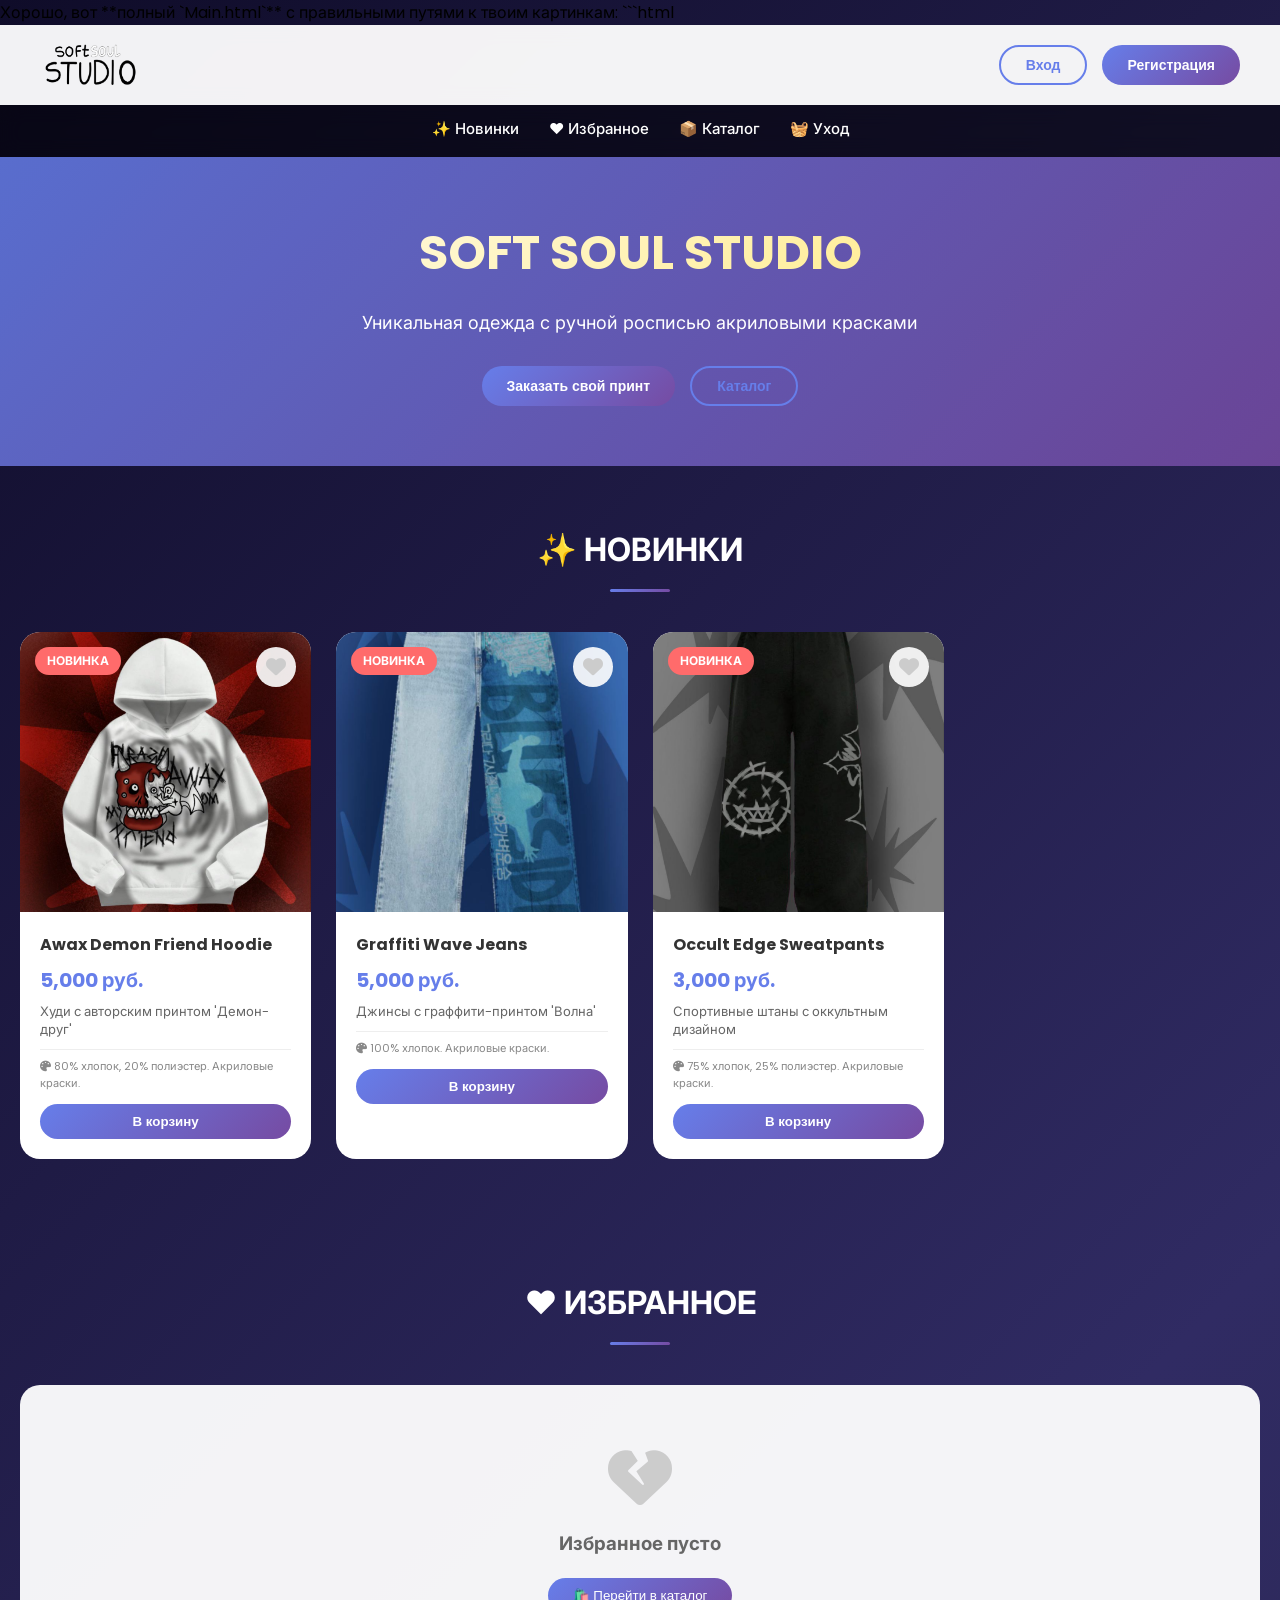
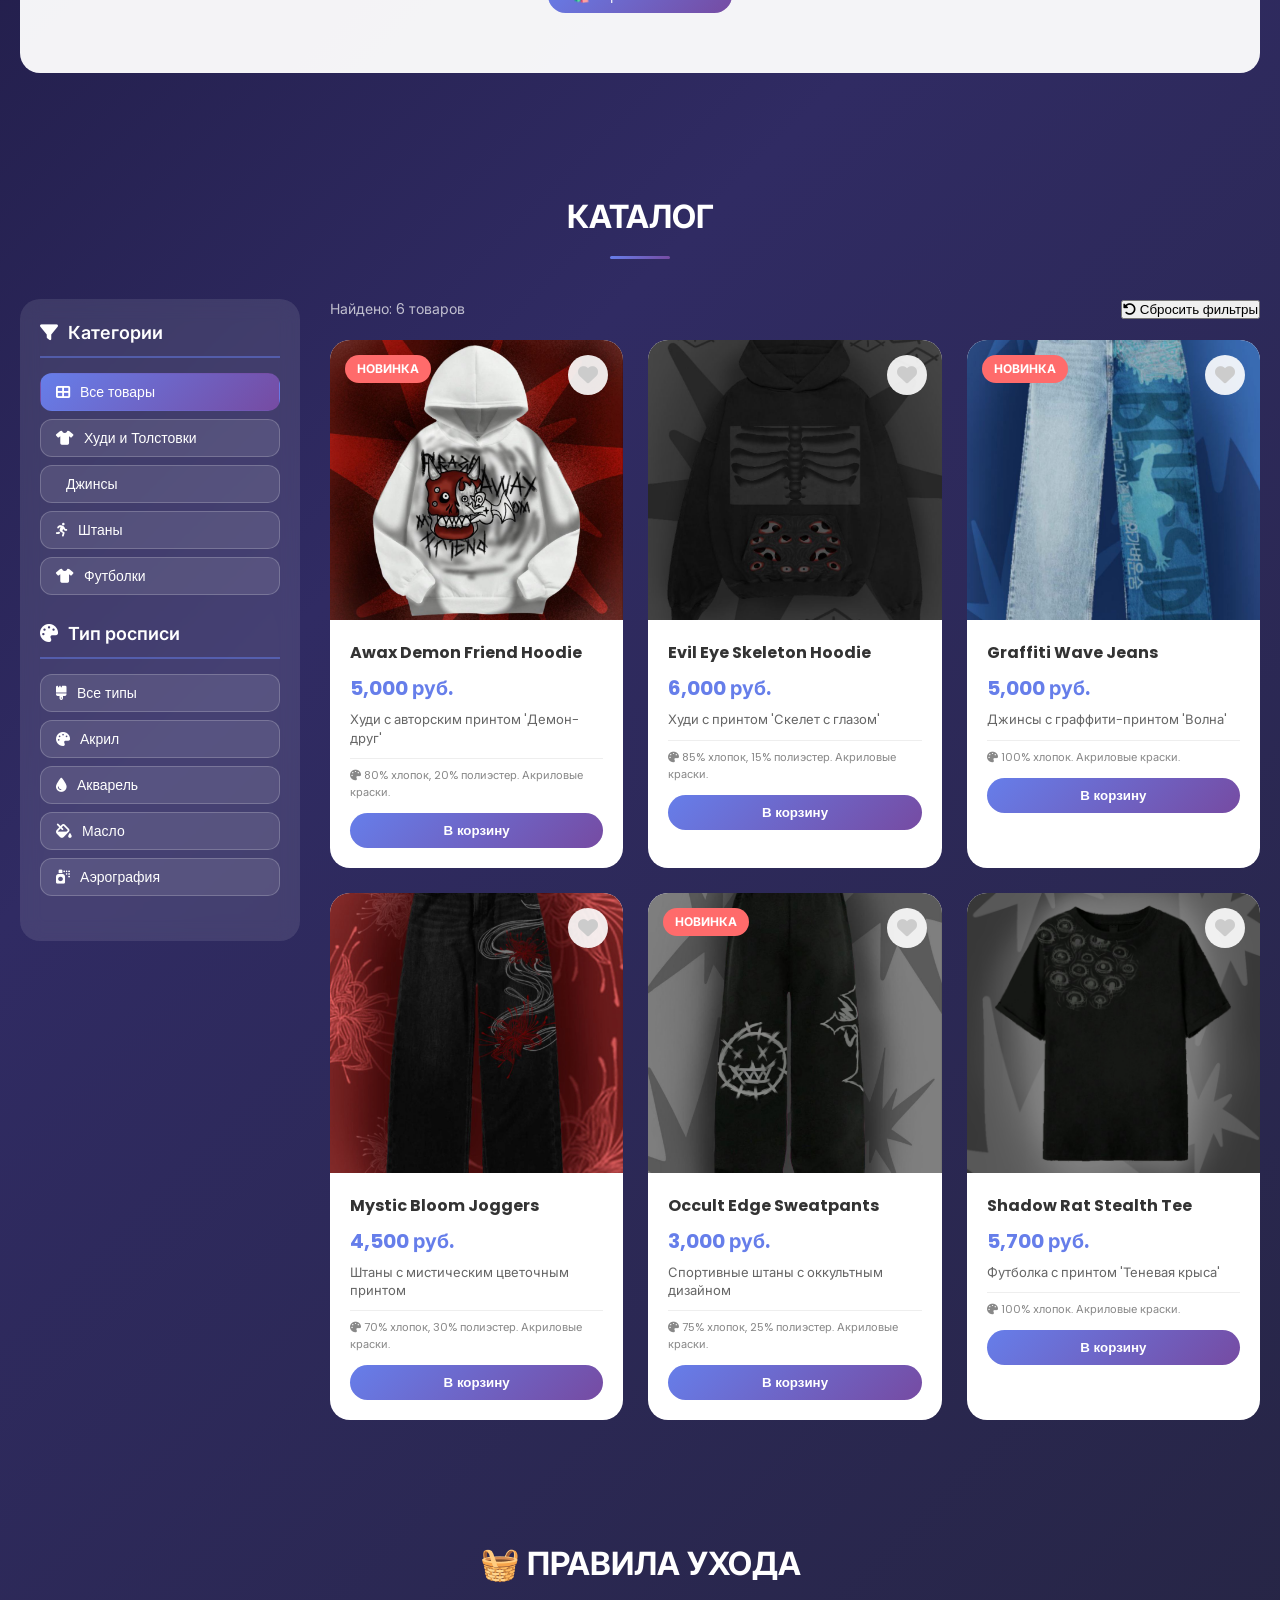
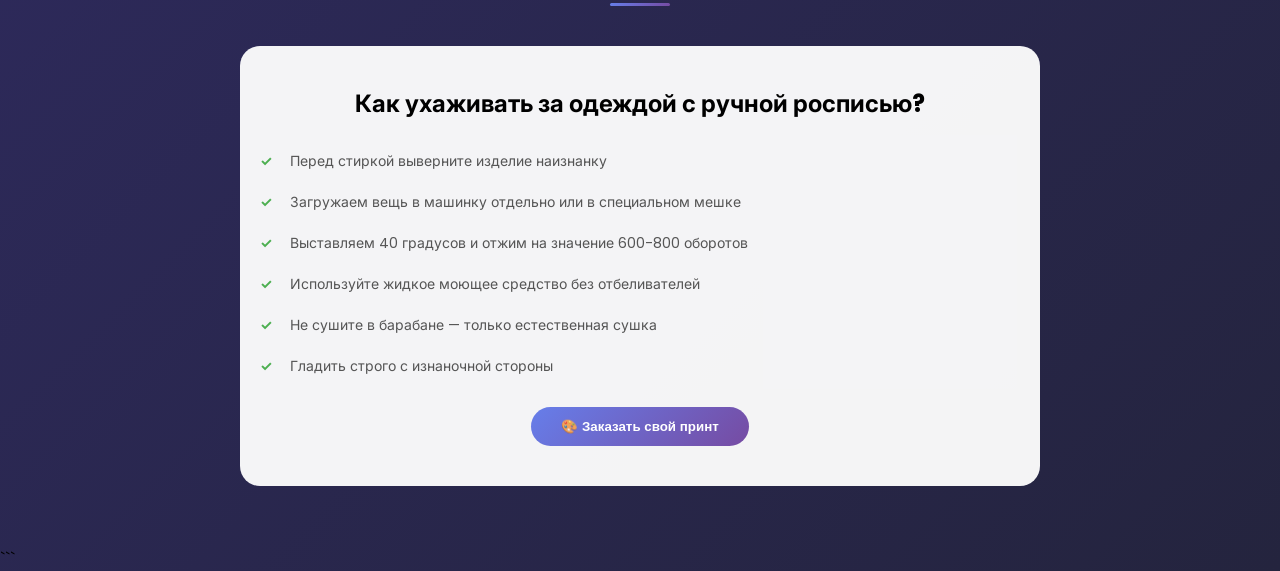
<file: сайт/product.html>
<!DOCTYPE html>
<html lang="ru">
<head>
    <meta charset="UTF-8">
    <meta name="viewport" content="width=device-width, initial-scale=1.0">
    <title>SoftSoul Studio - Товар</title>
    <link rel="stylesheet" href="https://cdnjs.cloudflare.com/ajax/libs/font-awesome/6.4.0/css/all.min.css">
    <link href="https://fonts.googleapis.com/css2?family=Inter:opsz,wght@14..32,300;14..32,400;14..32,600;14..32,700;14..32,800;14..32,900&family=Poppins:wght@300;400;500;600;700;800;900&display=swap" rel="stylesheet">
    <link rel="stylesheet" href="css/style.css">
    <style>
        .product-container { max-width: 1200px; margin: 50px auto; padding: 0 20px; display: grid; grid-template-columns: 1fr 1fr; gap: 50px; background: white; border-radius: 30px; overflow: hidden; box-shadow: 0 20px 40px rgba(0,0,0,0.1); }
        .product-gallery { padding: 40px; background: #f9f9f9; }
        .main-image { width: 100%; height: 400px; object-fit: contain; border-radius: 20px; background: white; padding: 20px; cursor: pointer; }
        .thumbnail-list { display: flex; gap: 15px; margin-top: 20px; justify-content: center; flex-wrap: wrap; }
        .thumbnail { width: 80px; height: 80px; object-fit: cover; border-radius: 12px; cursor: pointer; border: 2px solid transparent; transition: all 0.3s; }
        .thumbnail.active { border-color: #667eea; transform: scale(1.05); }
        .product-info { padding: 40px; }
        .product-title { font-size: 32px; color: #333; margin-bottom: 15px; }
        .product-price { font-size: 28px; font-weight: bold; color: #667eea; margin-bottom: 20px; }
        .product-description { color: #666; line-height: 1.6; margin-bottom: 25px; }
        .product-materials { background: #f5f5f5; padding: 15px; border-radius: 15px; margin-bottom: 25px; }
        .size-selector { margin-bottom: 25px; }
        .size-title { font-weight: 600; margin-bottom: 10px; color: #333; }
        .size-buttons { display: flex; gap: 12px; flex-wrap: wrap; }
        .size-btn { width: 55px; height: 55px; border: 2px solid #e0e0e0; background: white; border-radius: 12px; cursor: pointer; font-weight: 600; transition: all 0.3s; }
        .size-btn.active { border-color: #667eea; background: linear-gradient(135deg, #667eea, #764ba2); color: white; }
        .quantity-selector { margin-bottom: 30px; }
        .quantity-control { display: flex; align-items: center; gap: 15px; }
        .quantity-btn { width: 40px; height: 40px; border: 2px solid #e0e0e0; background: white; border-radius: 10px; cursor: pointer; font-size: 18px; }
        .quantity-input { width: 60px; height: 40px; text-align: center; border: 2px solid #e0e0e0; border-radius: 10px; font-size: 16px; }
        .add-to-cart-btn { width: 100%; padding: 16px; background: linear-gradient(135deg, #667eea, #764ba2); color: white; border: none; border-radius: 50px; cursor: pointer; font-weight: 700; font-size: 18px; transition: all 0.3s; margin-top: 10px; }
        .reviews-section { max-width: 1200px; margin: 40px auto; background: white; border-radius: 30px; padding: 40px; }
        .modal-gallery { display: none; position: fixed; top: 0; left: 0; width: 100%; height: 100%; background: rgba(0,0,0,0.95); z-index: 3000; justify-content: center; align-items: center; }
        .modal-gallery.show { display: flex; }
        .modal-gallery img { max-width: 90%; max-height: 90%; object-fit: contain; }
        .close-gallery { position: absolute; top: 20px; right: 35px; font-size: 40px; color: white; cursor: pointer; }
        .gallery-nav { position: absolute; top: 50%; transform: translateY(-50%); font-size: 50px; color: white; cursor: pointer; padding: 20px; }
        .gallery-nav.prev { left: 20px; }
        .gallery-nav.next { right: 20px; }
        @media (max-width: 768px) { .product-container { grid-template-columns: 1fr; margin: 20px; } }
    </style>
</head>
<body>
    <div class="bg-animation" id="bgAnimation"></div>

    <header class="modern-header">
        <div class="logo" onclick="window.location.href='Main.html'"><img src="images/Лого VIBE.png" alt="SoftSoul Studio"></div>
        <a href="Main.html" class="back-button"><i class="fas fa-arrow-left"></i> На главную</a>
        <div class="user-panel" id="userPanel">
            <div class="user-icon" onclick="window.location.href='profile.html'"><i class="fas fa-user"></i></div>
            <div class="cart-icon" onclick="window.location.href='cart.html'"><i class="fas fa-shopping-bag"></i><span id="cartCount">0</span></div>
        </div>
    </header>

    <div class="product-container" id="productContainer">
        <div class="product-gallery">
            <img id="mainImage" class="main-image" src="" alt="Товар" onclick="openGallery()">
            <div class="thumbnail-list" id="thumbnailList"></div>
        </div>
        <div class="product-info">
            <h1 id="productTitle" class="product-title"></h1>
            <div id="productPrice" class="product-price"></div>
            <p id="productDescription" class="product-description"></p>
            <div id="productMaterials" class="product-materials"><i class="fas fa-palette"></i> <span></span></div>
            <div class="size-selector">
                <div class="size-title">Выберите размер:</div>
                <div class="size-buttons" id="sizeButtons"></div>
            </div>
            <div class="quantity-selector">
                <div class="quantity-title">Количество:</div>
                <div class="quantity-control">
                    <button class="quantity-btn" onclick="changeQuantity(-1)">-</button>
                    <input type="number" id="quantity" class="quantity-input" value="1" min="1" max="99">
                    <button class="quantity-btn" onclick="changeQuantity(1)">+</button>
                </div>
            </div>
            <button class="add-to-cart-btn" onclick="addToCart()"><i class="fas fa-shopping-bag"></i> Добавить в корзину</button>
        </div>
    </div>

    <div class="reviews-section" id="reviewsSection">
        <h2>Отзывы покупателей</h2>
        <div id="reviewsList"></div>
    </div>

    <div id="galleryModal" class="modal-gallery">
        <span class="close-gallery" onclick="closeGallery()">&times;</span>
        <div class="gallery-nav prev" onclick="prevImage()">&#10094;</div>
        <img id="galleryImage" src="">
        <div class="gallery-nav next" onclick="nextImage()">&#10095;</div>
    </div>

    <script>
        const SUPABASE_URL = 'https://gyrysnmymvwdmpeifhdk.supabase.co';
        const SUPABASE_ANON_KEY = 'sb_publishable_UMVS8JunhUJFyIloGMqlxQ_UUWD8eXG';

        let currentProduct = null;
        let selectedSize = null;
        let currentUser = null;
        let galleryImages = [];
        let currentImageIndex = 0;

        function getProductId() { return new URLSearchParams(window.location.search).get('id'); }

        async function loadProduct() {
            const id = getProductId();
            if (!id) { window.location.href = 'Main.html'; return; }
            
            try {
                const res = await fetch(`${SUPABASE_URL}/rest/v1/products?id=eq.${id}`, {
                    headers: { 'apikey': SUPABASE_ANON_KEY, 'Authorization': `Bearer ${SUPABASE_ANON_KEY}` }
                });
                const data = await res.json();
                if (data && data[0]) {
                    currentProduct = data[0];
                    displayProduct();
                    loadReviews();
                } else {
                    window.location.href = 'Main.html';
                }
            } catch (error) {
                console.error('Ошибка загрузки товара:', error);
                window.location.href = 'Main.html';
            }
        }

        function displayProduct() {
            document.getElementById('productTitle').innerText = currentProduct.name;
            document.getElementById('productPrice').innerText = Number(currentProduct.price).toLocaleString() + ' руб.';
            document.getElementById('productDescription').innerText = currentProduct.description || 'Уникальный дизайн с ручной росписью акриловыми красками.';
            document.getElementById('productMaterials').querySelector('span').innerHTML = currentProduct.materials || 'Акриловые краски, высококачественные материалы.';
            
            // Собираем все фото в галерею
            galleryImages = [];
            if (currentProduct.image_front) galleryImages.push(currentProduct.image_front);
            if (currentProduct.image_back) galleryImages.push(currentProduct.image_back);
            if (currentProduct.image_model_front) galleryImages.push(currentProduct.image_model_front);
            if (currentProduct.image_model_back) galleryImages.push(currentProduct.image_model_back);
            if (galleryImages.length === 0) galleryImages.push('https://placehold.co/400x300?text=No+Image');
            
            document.getElementById('mainImage').src = galleryImages[0];
            
            const thumbList = document.getElementById('thumbnailList');
            thumbList.innerHTML = '';
            galleryImages.forEach((img, idx) => {
                const thumb = document.createElement('img');
                thumb.src = img;
                thumb.className = 'thumbnail';
                if (idx === 0) thumb.classList.add('active');
                thumb.onclick = () => changeImage(idx);
                thumb.onerror = () => { thumb.src = 'https://placehold.co/80x80?text=No+Image'; };
                thumbList.appendChild(thumb);
            });
            
            // Размеры
            const sizes = ['XS', 'S', 'M', 'L', 'XL', 'XXL'];
            const sizeContainer = document.getElementById('sizeButtons');
            sizeContainer.innerHTML = '';
            sizes.forEach(size => {
                const btn = document.createElement('button');
                btn.textContent = size;
                btn.className = 'size-btn';
                btn.onclick = () => selectSize(size, btn);
                sizeContainer.appendChild(btn);
            });
        }

        function changeImage(index) {
            currentImageIndex = index;
            document.getElementById('mainImage').src = galleryImages[index];
            document.querySelectorAll('.thumbnail').forEach((thumb, i) => {
                thumb.classList.toggle('active', i === index);
            });
        }

        function openGallery() {
            document.getElementById('galleryImage').src = galleryImages[currentImageIndex];
            document.getElementById('galleryModal').classList.add('show');
        }

        function closeGallery() { document.getElementById('galleryModal').classList.remove('show'); }
        function prevImage() { currentImageIndex = (currentImageIndex - 1 + galleryImages.length) % galleryImages.length; document.getElementById('galleryImage').src = galleryImages[currentImageIndex]; }
        function nextImage() { currentImageIndex = (currentImageIndex + 1) % galleryImages.length; document.getElementById('galleryImage').src = galleryImages[currentImageIndex]; }

        function selectSize(size, btn) {
            selectedSize = size;
            document.querySelectorAll('.size-btn').forEach(b => b.classList.remove('active'));
            btn.classList.add('active');
        }

        function changeQuantity(delta) {
            const input = document.getElementById('quantity');
            let val = parseInt(input.value) + delta;
            if (val < 1) val = 1;
            if (val > 99) val = 99;
            input.value = val;
        }

        function addToCart() {
            if (!currentUser) { alert('Войдите в аккаунт'); window.location.href = 'Main.html'; return; }
            if (!selectedSize) { alert('Выберите размер'); return; }
            const quantity = parseInt(document.getElementById('quantity').value);
            let cart = JSON.parse(localStorage.getItem(`cart_${currentUser.id}`) || '[]');
            const existing = cart.find(i => i.id === currentProduct.id && i.size === selectedSize);
            if (existing) existing.quantity += quantity;
            else cart.push({ id: currentProduct.id, name: currentProduct.name, price: currentProduct.price, size: selectedSize, quantity: quantity, image: currentProduct.image_front });
            localStorage.setItem(`cart_${currentUser.id}`, JSON.stringify(cart));
            alert('Товар добавлен в корзину!');
        }

        function loadReviews() {
            const container = document.getElementById('reviewsList');
            let reviews = JSON.parse(localStorage.getItem(`reviews_${currentProduct.id}`) || '[]');
            if (reviews.length === 0) {
                container.innerHTML = '<p>Пока нет отзывов. Будьте первым!</p>';
                return;
            }
            container.innerHTML = reviews.map(r => `<div style="padding:10px; border-bottom:1px solid #eee;"><b>${escapeHtml(r.name)}</b> ★${r.rating}<p>${escapeHtml(r.text)}</p><small>${new Date(r.date).toLocaleDateString()}</small></div>`).join('');
        }

        function checkAuth() {
            const user = localStorage.getItem('currentUser');
            if (user) {
                currentUser = JSON.parse(user);
                let cart = JSON.parse(localStorage.getItem(`cart_${currentUser.id}`) || '[]');
                document.getElementById('cartCount').innerText = cart.reduce((s,i) => s + i.quantity, 0);
            }
        }

        function escapeHtml(str) { if (!str) return ''; return str.replace(/[&<>]/g, function(m) { return m === '&' ? '&amp;' : m === '<' ? '&lt;' : '&gt;'; }); }

        document.addEventListener('keydown', (e) => {
            const modal = document.getElementById('galleryModal');
            if (modal.classList.contains('show')) {
                if (e.key === 'Escape') closeGallery();
                if (e.key === 'ArrowLeft') prevImage();
                if (e.key === 'ArrowRight') nextImage();
            }
        });

        checkAuth();
        loadProduct();
    </script>
</body>
</html>
</file>
<file: css/style.css>
* {
    margin: 0;
    padding: 0;
    box-sizing: border-box;
}

body {
    font-family: 'Poppins', 'Inter', sans-serif;
    background: linear-gradient(135deg, #0f0c29 0%, #302b63 50%, #24243e 100%);
    min-height: 100vh;
}

.bg-animation {
    position: fixed;
    top: 0;
    left: 0;
    width: 100%;
    height: 100%;
    overflow: hidden;
    z-index: 0;
    pointer-events: none;
}

.bg-animation span {
    position: absolute;
    display: block;
    width: 20px;
    height: 20px;
    background: rgba(255, 255, 255, 0.08);
    bottom: -150px;
    animation: floatUp 8s infinite;
    border-radius: 50%;
}

@keyframes floatUp {
    0% { transform: translateY(0) rotate(0deg); opacity: 0; }
    10% { opacity: 0.5; }
    100% { transform: translateY(-100vh) rotate(360deg); opacity: 0; }
}

.modern-header {
    background: rgba(255, 255, 255, 0.95);
    backdrop-filter: blur(10px);
    padding: 15px 40px;
    display: flex;
    justify-content: space-between;
    align-items: center;
    position: sticky;
    top: 0;
    z-index: 1000;
    box-shadow: 0 2px 20px rgba(0,0,0,0.1);
}

.logo img {
    height: 50px;
    cursor: pointer;
    transition: transform 0.3s;
}

.logo img:hover { transform: scale(1.05); }

.modern-btn {
    padding: 10px 25px;
    border-radius: 25px;
    font-weight: 600;
    cursor: pointer;
    transition: all 0.3s;
    border: none;
    font-size: 14px;
}

.modern-btn.outline {
    background: transparent;
    border: 2px solid #667eea;
    color: #667eea;
}

.modern-btn.outline:hover {
    background: #667eea;
    color: white;
}

.modern-btn.primary {
    background: linear-gradient(135deg, #667eea, #764ba2);
    color: white;
}

.modern-btn.primary:hover {
    transform: translateY(-2px);
    box-shadow: 0 5px 15px rgba(102, 126, 234, 0.4);
}

.user-panel {
    display: flex;
    gap: 20px;
    align-items: center;
}

.user-icon, .cart-icon, .favorite-icon {
    width: 40px;
    height: 40px;
    border-radius: 50%;
    background: linear-gradient(135deg, #667eea, #764ba2);
    display: flex;
    align-items: center;
    justify-content: center;
    cursor: pointer;
    transition: transform 0.3s;
    color: white;
    font-size: 18px;
    position: relative;
}

.favorite-icon {
    background: linear-gradient(135deg, #ff6b6b, #ff8e8e);
}

.user-icon:hover, .cart-icon:hover, .favorite-icon:hover {
    transform: scale(1.1);
}

.cart-count, .favorite-count {
    position: absolute;
    top: -8px;
    right: -8px;
    background: #ff6b6b;
    color: white;
    border-radius: 50%;
    width: 20px;
    height: 20px;
    font-size: 12px;
    display: flex;
    align-items: center;
    justify-content: center;
}

.admin-btn {
    display: inline-flex;
    align-items: center;
    gap: 8px;
    background: linear-gradient(135deg, #f44336, #d32f2f);
    color: white;
    padding: 8px 20px;
    border-radius: 30px;
    text-decoration: none;
    font-size: 14px;
    font-weight: 500;
    margin-left: 10px;
}

.admin-btn:hover {
    transform: translateY(-2px);
    box-shadow: 0 5px 15px rgba(244, 67, 54, 0.4);
}

.modern-banner {
    background: linear-gradient(135deg, rgba(102, 126, 234, 0.85), rgba(118, 75, 162, 0.85));
    padding: 80px 40px;
    text-align: center;
    color: white;
    position: relative;
    overflow: hidden;
    z-index: 1;
}

.modern-banner::before {
    content: '';
    position: absolute;
    top: -50%;
    left: -50%;
    width: 200%;
    height: 200%;
    background: radial-gradient(circle, rgba(255,255,255,0.1) 0%, transparent 70%);
    animation: rotate 20s linear infinite;
}

@keyframes rotate {
    from { transform: rotate(0deg); }
    to { transform: rotate(360deg); }
}

.banner-content {
    position: relative;
    z-index: 2;
}

.banner-content h1 {
    font-size: 48px;
    margin-bottom: 20px;
    animation: slideUp 0.6s ease;
    text-shadow: 2px 2px 4px rgba(0,0,0,0.2);
    background: linear-gradient(135deg, #fff, #ffe66d);
    background-clip: text;
    -webkit-background-clip: text;
    color: transparent;
}

.banner-content p {
    font-size: 18px;
    margin-bottom: 30px;
    opacity: 0.9;
}

.banner-buttons {
    display: flex;
    gap: 20px;
    justify-content: center;
}

@keyframes slideUp {
    from { opacity: 0; transform: translateY(30px); }
    to { opacity: 1; transform: translateY(0); }
}

.section {
    padding: 60px 40px;
    position: relative;
    z-index: 1;
}

.section-title {
    text-align: center;
    color: white;
    font-size: 32px;
    margin-bottom: 40px;
    position: relative;
}

.section-title::after {
    content: '';
    display: block;
    width: 60px;
    height: 3px;
    background: linear-gradient(135deg, #667eea, #764ba2);
    margin: 15px auto 0;
    border-radius: 3px;
}

.catalog-layout {
    display: flex;
    gap: 30px;
    max-width: 1400px;
    margin: 0 auto;
}

.filters-sidebar {
    width: 280px;
    flex-shrink: 0;
    background: rgba(255, 255, 255, 0.1);
    backdrop-filter: blur(10px);
    border-radius: 20px;
    padding: 25px;
    position: sticky;
    top: 100px;
    height: fit-content;
}

.filter-section {
    margin-bottom: 30px;
}

.filter-title {
    color: white;
    font-size: 18px;
    font-weight: 600;
    margin-bottom: 15px;
    padding-bottom: 10px;
    border-bottom: 2px solid rgba(102, 126, 234, 0.5);
    display: flex;
    align-items: center;
    gap: 10px;
}

.filter-title i {
    color: #667eea;
    width: 24px;
}

.filter-categories {
    display: flex;
    flex-direction: column;
    gap: 8px;
}

.filter-category-btn {
    padding: 10px 15px;
    background: rgba(255, 255, 255, 0.1);
    border: 1px solid rgba(255, 255, 255, 0.2);
    border-radius: 12px;
    color: white;
    cursor: pointer;
    font-size: 14px;
    transition: all 0.3s;
    text-align: left;
    display: flex;
    align-items: center;
    gap: 10px;
}

.filter-category-btn i {
    width: 20px;
    color: #667eea;
}

.filter-category-btn:hover {
    background: rgba(102, 126, 234, 0.3);
    border-color: #667eea;
    transform: translateX(5px);
}

.filter-category-btn.active {
    background: linear-gradient(135deg, #667eea, #764ba2);
    border-color: transparent;
    color: white;
}

.filter-category-btn.active i {
    color: white;
}

.products-right {
    flex: 1;
}

.products-stats {
    display: flex;
    justify-content: space-between;
    align-items: center;
    margin-bottom: 20px;
    color: rgba(255, 255, 255, 0.7);
    font-size: 14px;
}

.products-count {
    background: rgba(102, 126, 234, 0.3);
    padding: 5px 12px;
    border-radius: 20px;
}

.clear-filters {
    background: none;
    border: none;
    color: #ff6b6b;
    cursor: pointer;
    font-size: 12px;
}

.clear-filters:hover {
    color: #ff8e8e;
    text-decoration: underline;
}

.products-grid {
    display: grid;
    grid-template-columns: repeat(3, 1fr);
    gap: 25px;
}

.product {
    background: white;
    border-radius: 15px;
    overflow: hidden;
    cursor: pointer;
    transition: transform 0.3s, box-shadow 0.3s;
    animation: fadeIn 0.5s ease;
}

.product:hover {
    transform: translateY(-5px);
    box-shadow: 0 10px 30px rgba(0,0,0,0.2);
}

.product-image-container {
    position: relative;
    height: 280px;
    overflow: hidden;
}

.product-image-container img {
    width: 100%;
    height: 100%;
    object-fit: cover;
    transition: transform 0.3s;
}

.product:hover .product-image-container img {
    transform: scale(1.05);
}

.favorite-btn {
    position: absolute;
    top: 15px;
    right: 15px;
    width: 40px;
    height: 40px;
    border-radius: 50%;
    background: rgba(255, 255, 255, 0.9);
    border: none;
    cursor: pointer;
    display: flex;
    align-items: center;
    justify-content: center;
    transition: all 0.3s;
    z-index: 10;
}

.favorite-btn i {
    font-size: 20px;
    color: #ccc;
}

.favorite-btn:hover {
    transform: scale(1.1);
}

.favorite-btn.active i {
    color: #ff6b6b;
}

.product-info {
    padding: 12px;
}

.product-info p {
    margin: 5px 0;
    color: #333;
    font-size: 14px;
}

.product-info .price {
    font-weight: bold;
    color: #667eea;
    font-size: 16px;
}

@keyframes fadeIn {
    from { opacity: 0; transform: translateY(20px); }
    to { opacity: 1; transform: translateY(0); }
}

.empty-state {
    grid-column: 1 / -1;
    text-align: center;
    padding: 60px;
    color: white;
}

.empty-state i {
    font-size: 64px;
    margin-bottom: 20px;
    opacity: 0.5;
}

.reviews-section {
    background: rgba(255, 255, 255, 0.05);
    backdrop-filter: blur(5px);
    padding: 60px 40px;
    position: relative;
    z-index: 1;
}

.reviews-list {
    max-width: 800px;
    margin: 0 auto;
}

.review-item {
    background: rgba(255, 255, 255, 0.95);
    border-radius: 15px;
    padding: 20px;
    margin-bottom: 20px;
    display: flex;
    gap: 15px;
    transition: transform 0.3s;
}

.review-item:hover {
    transform: translateX(5px);
}

.review-avatar {
    width: 60px;
    height: 60px;
    border-radius: 50%;
    object-fit: cover;
}

.review-content h4 {
    color: #333;
    margin-bottom: 5px;
}

.review-rating {
    color: #ffc107;
    margin-bottom: 10px;
}

.review-text {
    color: #666;
    line-height: 1.6;
}

.modern-footer {
    background: rgba(0, 0, 0, 0.6);
    backdrop-filter: blur(10px);
    color: white;
    padding: 40px;
    position: relative;
    z-index: 1;
}

.footer-content {
    display: grid;
    grid-template-columns: repeat(auto-fit, minmax(250px, 1fr));
    gap: 40px;
    max-width: 1200px;
    margin: 0 auto;
}

.footer-section h3 {
    margin-bottom: 15px;
    color: #667eea;
}

.social-links {
    display: flex;
    gap: 15px;
    margin-top: 15px;
}

.social-links a {
    color: white;
    font-size: 20px;
    transition: color 0.3s;
}

.social-links a:hover {
    color: #667eea;
}

.footer-bottom {
    text-align: center;
    padding-top: 30px;
    margin-top: 30px;
    border-top: 1px solid rgba(255,255,255,0.1);
}

.modern-popup {
    display: none;
    position: fixed;
    top: 0;
    left: 0;
    width: 100%;
    height: 100%;
    background: rgba(0, 0, 0, 0.7);
    backdrop-filter: blur(5px);
    z-index: 2000;
    justify-content: center;
    align-items: center;
}

.popup-content {
    background: white;
    border-radius: 20px;
    padding: 30px;
    max-width: 500px;
    width: 90%;
    position: relative;
    animation: slideIn 0.3s ease;
}

@keyframes slideIn {
    from { opacity: 0; transform: translateY(-30px); }
    to { opacity: 1; transform: translateY(0); }
}

.close-popup {
    position: absolute;
    top: 15px;
    right: 20px;
    font-size: 28px;
    cursor: pointer;
    color: #999;
}

.close-popup:hover {
    color: #333;
}

.auth-form input, .auth-form textarea {
    width: 100%;
    padding: 12px;
    margin-bottom: 15px;
    border: 2px solid #e0e0e0;
    border-radius: 8px;
    font-size: 14px;
}

.auth-form input:focus, .auth-form textarea:focus {
    outline: none;
    border-color: #667eea;
}

.auth-form textarea {
    resize: vertical;
    min-height: 100px;
}

.login-link {
    text-align: center;
    margin-top: 15px;
    color: #666;
}

.login-link span {
    color: #667eea;
    cursor: pointer;
    font-weight: bold;
}

.form-group {
    margin-bottom: 15px;
}

.form-group label {
    display: block;
    margin-bottom: 5px;
    font-weight: 500;
    color: #333;
    font-size: 14px;
}

.form-row {
    display: grid;
    grid-template-columns: 1fr 1fr;
    gap: 15px;
}

.garment-buttons {
    display: flex;
    gap: 10px;
    flex-wrap: wrap;
}

.garment-btn {
    padding: 8px 15px;
    background: #f0f0f0;
    border: 1px solid #ddd;
    border-radius: 20px;
    cursor: pointer;
    font-size: 14px;
    transition: all 0.3s;
}

.garment-btn.active {
    background: linear-gradient(135deg, #667eea, #764ba2);
    color: white;
    border-color: transparent;
}

.image-upload-area {
    border: 2px dashed #e0e0e0;
    border-radius: 15px;
    padding: 20px;
    text-align: center;
}

.upload-btn {
    background: linear-gradient(135deg, #667eea, #764ba2);
    color: white;
    border: none;
    padding: 10px 20px;
    border-radius: 25px;
    cursor: pointer;
}

.image-preview-grid {
    display: flex;
    flex-wrap: wrap;
    gap: 10px;
    margin-top: 15px;
}

.form-hint {
    display: block;
    margin-top: 5px;
    font-size: 11px;
    color: #999;
}

.custom-toast {
    position: fixed;
    bottom: 30px;
    right: 30px;
    z-index: 10000;
    animation: slideInRight 0.3s ease;
}

.toast-content {
    background: white;
    border-radius: 12px;
    padding: 16px 24px;
    display: flex;
    align-items: center;
    gap: 12px;
    box-shadow: 0 10px 30px rgba(0,0,0,0.2);
    min-width: 280px;
}

.toast-content i { font-size: 20px; }
.toast-content.success { border-left: 4px solid #4caf50; }
.toast-content.success i { color: #4caf50; }
.toast-content.error { border-left: 4px solid #f44336; }
.toast-content.error i { color: #f44336; }

@keyframes slideInRight {
    from { transform: translateX(100%); opacity: 0; }
    to { transform: translateX(0); opacity: 1; }
}

@keyframes fadeOut {
    from { opacity: 1; transform: translateX(0); }
    to { opacity: 0; transform: translateX(100%); }
}

@media (max-width: 1024px) {
    .products-grid { grid-template-columns: repeat(2, 1fr); }
}

@media (max-width: 768px) {
    .modern-header { padding: 15px 20px; flex-wrap: wrap; justify-content: center; gap: 10px; }
    .catalog-layout { flex-direction: column; }
    .filters-sidebar { width: 100%; position: static; margin-bottom: 30px; }
    .products-grid { grid-template-columns: 1fr; }
    .banner-content h1 { font-size: 28px; }
    .section { padding: 40px 20px; }
    .review-item { flex-direction: column; text-align: center; }
    .review-avatar { margin: 0 auto; }
    .form-row { grid-template-columns: 1fr; }
}
/* Добавьте в конец файла style.css */

/* Слайдшоу при наведении */
.product-image-container {
    position: relative;
    height: 320px;
    overflow: hidden;
}

.product-image-container .slide-images {
    position: relative;
    width: 100%;
    height: 100%;
}

.product-image-container .slide-images img {
    position: absolute;
    top: 0;
    left: 0;
    width: 100%;
    height: 100%;
    object-fit: cover;
    opacity: 0;
    transition: opacity 0.3s ease;
}

.product-image-container .slide-images img.active {
    opacity: 1;
}

.product-image-container:hover .slide-images img {
    animation: slideshow 4s infinite;
}

@keyframes slideshow {
    0%, 30% { opacity: 1; }
    33%, 63% { opacity: 0; }
    66%, 96% { opacity: 0; }
    100% { opacity: 1; }
}

/* Галерея на странице товара */
.modal-gallery {
    position: fixed;
    top: 0;
    left: 0;
    width: 100%;
    height: 100%;
    background: rgba(0,0,0,0.9);
    z-index: 3000;
    display: none;
    justify-content: center;
    align-items: center;
    cursor: pointer;
}

.modal-gallery.show {
    display: flex;
}

.modal-gallery img {
    max-width: 90%;
    max-height: 90%;
    object-fit: contain;
}

.gallery-nav {
    position: absolute;
    top: 50%;
    transform: translateY(-50%);
    background: rgba(255,255,255,0.3);
    color: white;
    width: 50px;
    height: 50px;
    border-radius: 50%;
    display: flex;
    align-items: center;
    justify-content: center;
    cursor: pointer;
    transition: all 0.3s;
}

.gallery-nav:hover {
    background: rgba(255,255,255,0.5);
}

.gallery-nav.prev { left: 20px; }
.gallery-nav.next { right: 20px; }

.close-gallery {
    position: absolute;
    top: 20px;
    right: 30px;
    font-size: 40px;
    color: white;
    cursor: pointer;
}

/* Увеличенные карточки товаров */
.product {
    background: white;
    border-radius: 15px;
    overflow: hidden;
    cursor: pointer;
    transition: transform 0.3s, box-shadow 0.3s;
}

.product-image-container {
    height: 320px;
}

.product-info p {
    font-size: 15px;
}

.product-info .price {
    font-size: 18px;
}

/* Админ-панель с вкладками */
.admin-tabs {
    display: flex;
    gap: 10px;
    margin-bottom: 30px;
    flex-wrap: wrap;
}

.admin-tab {
    padding: 12px 25px;
    background: rgba(255,255,255,0.1);
    border: none;
    border-radius: 30px;
    color: white;
    cursor: pointer;
    transition: all 0.3s;
    font-weight: 500;
}

.admin-tab:hover, .admin-tab.active {
    background: linear-gradient(135deg, #667eea, #764ba2);
}

.admin-tab-content {
    display: none;
}

.admin-tab-content.active {
    display: block;
}

.admin-table {
    background: rgba(255,255,255,0.95);
    border-radius: 20px;
    overflow-x: auto;
    padding: 20px;
}

.admin-table table {
    width: 100%;
    border-collapse: collapse;
}

.admin-table th, .admin-table td {
    padding: 12px 15px;
    text-align: left;
    border-bottom: 1px solid #e0e0e0;
}

.admin-table th {
    background: #f5f5f5;
    font-weight: 600;
}

.status-select {
    padding: 5px 10px;
    border-radius: 8px;
    border: 1px solid #ddd;
    cursor: pointer;
}

.status-badge {
    padding: 4px 12px;
    border-radius: 20px;
    font-size: 12px;
    font-weight: 600;
    display: inline-block;
}

.status-pending { background: #fff3e0; color: #ff9800; }
.status-processing { background: #e3f2fd; color: #2196f3; }
.status-completed { background: #e8f5e9; color: #4caf50; }
.status-confirmed { background: #e8f5e9; color: #4caf50; }
.status-shipped { background: #e3f2fd; color: #2196f3; }
.status-delivered { background: #e8f5e9; color: #4caf50; }

.action-buttons {
    display: flex;
    gap: 8px;
}

.btn-sm {
    padding: 5px 12px;
    font-size: 12px;
}
.product-image-container {
    position: relative;
    height: 280px;
    overflow: hidden;
    transition: all 0.3s;
}

.product-image-container img {
    width: 100%;
    height: 100%;
    object-fit: cover;
    transition: transform 0.5s, opacity 0.3s;
}

.product:hover .product-image-container img {
    transform: scale(1.05);
}

/* Убираем увеличение при наведении */
.product-image-container {
    position: relative;
    height: 300px;
    overflow: hidden;
}

.product-image-container img {
    width: 100%;
    height: 100%;
    object-fit: cover;
    transition: opacity 0.3s ease;
}

/* Убираем scale */
.product:hover .product-image-container img {
    transform: none;
}

/* Стили для слайдшоу */
.slideshow-container {
    position: relative;
    width: 100%;
    height: 100%;
}

.slideshow-image {
    position: absolute;
    top: 0;
    left: 0;
    width: 100%;
    height: 100%;
    object-fit: cover;
    opacity: 0;
    transition: opacity 0.5s ease;
}

.slideshow-image.active {
    opacity: 1;
}

.favorite-btn {
    position: absolute;
    top: 15px;
    right: 15px;
    width: 40px;
    height: 40px;
    border-radius: 50%;
    background: rgba(255, 255, 255, 0.9);
    border: none;
    cursor: pointer;
    display: flex;
    align-items: center;
    justify-content: center;
    transition: all 0.3s;
    z-index: 10;
}

.favorite-btn i {
    font-size: 20px;
    color: #ccc;
    transition: all 0.3s;
}

.favorite-btn:hover {
    transform: scale(1.1);
}

.favorite-btn.active i {
    color: #ff6b6b;
}
/* ========== АДАПТИВНЫЙ ДИЗАЙН ========== */

/* Планшеты (768px - 1024px) */
@media (max-width: 1024px) {
    /* Каталог - 2 колонки вместо 3 */
    .products-grid {
        grid-template-columns: repeat(2, 1fr);
        gap: 20px;
    }
    
    /* Уменьшаем отступы */
    .section {
        padding: 40px 30px;
    }
    
    .modern-header {
        padding: 12px 30px;
    }
}

/* Телефоны (до 768px) */
@media (max-width: 768px) {
    /* Шапка */
    .modern-header {
        padding: 12px 15px;
        flex-wrap: wrap;
        gap: 10px;
    }
    
    .logo img {
        height: 40px;
    }
    
    /* Поиск и категории на всю ширину */
    .search-categories {
        order: 3;
        margin: 10px 0 0;
        max-width: 100%;
        width: 100%;
    }
    
    .search-box {
        width: 100%;
    }
    
    .category-filters {
        justify-content: center;
    }
    
    .category-btn {
        padding: 4px 12px;
        font-size: 11px;
    }
    
    /* Баннер */
    .modern-banner {
        padding: 50px 20px;
    }
    
    .banner-content h1 {
        font-size: 28px;
    }
    
    .banner-content p {
        font-size: 14px;
    }
    
    .banner-buttons {
        flex-direction: column;
        gap: 10px;
        align-items: center;
    }
    
    .modern-btn {
        padding: 8px 20px;
        font-size: 12px;
    }
    
    /* Каталог - 1 колонка */
    .catalog-layout {
        flex-direction: column;
        gap: 20px;
    }
    
    .filters-sidebar {
        width: 100%;
        position: static;
        margin-bottom: 20px;
        padding: 20px;
    }
    
    .filter-categories {
        flex-direction: row;
        flex-wrap: wrap;
        gap: 8px;
    }
    
    .filter-category-btn {
        flex: 1;
        min-width: 100px;
        justify-content: center;
        padding: 8px 12px;
        font-size: 12px;
    }
    
    .products-grid {
        grid-template-columns: 1fr;
        gap: 15px;
    }
    
    .product-image-container {
        height: 250px;
    }
    
    .product-info p {
        font-size: 13px;
    }
    
    .product-info .price {
        font-size: 16px;
    }
    
    /* Кнопка избранного */
    .favorite-btn {
        width: 35px;
        height: 35px;
    }
    
    .favorite-btn i {
        font-size: 16px;
    }
    
    /* Отзывы */
    .reviews-section {
        padding: 40px 20px;
    }
    
    .review-item {
        flex-direction: column;
        text-align: center;
        gap: 10px;
    }
    
    .review-avatar {
        margin: 0 auto;
    }
    
    /* Футер */
    .modern-footer {
        padding: 30px 20px;
    }
    
    .footer-content {
        grid-template-columns: 1fr;
        gap: 25px;
        text-align: center;
    }
    
    .social-links {
        justify-content: center;
    }
    
    /* Поп-апы */
    .popup-content {
        width: 95%;
        padding: 20px;
        margin: 20px;
    }
    
    .popup-content h3 {
        font-size: 18px;
    }
    
    .auth-form input,
    .auth-form textarea {
        padding: 10px;
        font-size: 13px;
    }
    
    /* Форма заказа дизайна */
    .form-row {
        flex-direction: column;
        gap: 10px;
    }
    
    .garment-buttons {
        flex-wrap: wrap;
    }
    
    .garment-btn {
        flex: 1;
        min-width: 80px;
        text-align: center;
        font-size: 12px;
    }
    
    /* Уведомления */
    .custom-toast {
        bottom: 20px;
        right: 20px;
        left: 20px;
    }
    
    .toast-content {
        min-width: auto;
        width: auto;
        padding: 12px 20px;
    }
    
    .toast-message {
        font-size: 12px;
    }
    
    /* Секции */
    .section {
        padding: 40px 20px;
    }
    
    .section-title {
        font-size: 24px;
    }
    
    .section-title::after {
        width: 50px;
        margin: 10px auto 0;
    }
    
    /* Прогресс-бар на загрузочном экране */
    .progress-bar-container {
        width: 220px;
    }
    
    .welcome-text {
        font-size: 0.9rem;
        letter-spacing: 2px;
    }
    
    .brand-main {
        font-size: clamp(2rem, 8vw, 4rem);
    }
    
    .subtitle {
        font-size: 0.7rem;
        letter-spacing: 1px;
    }
    
    /* Админ-панель */
    .admin-header {
        padding: 12px 20px;
        flex-direction: column;
        gap: 12px;
    }
    
    .admin-nav {
        flex-wrap: wrap;
        justify-content: center;
    }
    
    .admin-nav a {
        padding: 6px 15px;
        font-size: 12px;
    }
    
    .admin-tabs {
        gap: 8px;
    }
    
    .admin-tab {
        padding: 8px 16px;
        font-size: 12px;
    }
    
    .admin-table {
        padding: 10px;
    }
    
    th, td {
        padding: 8px 10px;
        font-size: 11px;
    }
    
    .action-buttons {
        flex-direction: column;
        gap: 5px;
    }
    
    .btn-sm {
        padding: 4px 10px;
        font-size: 10px;
    }
    
    /* Галерея */
    .images-grid {
        grid-template-columns: repeat(2, 1fr);
        gap: 10px;
    }
    
    .image-card .preview {
        height: 80px;
    }
    
    /* Корзина */
    .cart-content {
        grid-template-columns: 1fr;
        gap: 20px;
    }
    
    .cart-item {
        flex-wrap: wrap;
    }
    
    .cart-item-image {
        width: 80px;
        height: 80px;
    }
    
    .cart-item-name {
        font-size: 14px;
    }
    
    .cart-item-actions {
        flex-wrap: wrap;
    }
    
    /* Профиль */
    .profile-content {
        flex-direction: column;
    }
    
    .profile-sidebar {
        width: 100%;
    }
    
    .profile-menu {
        flex-direction: row;
        flex-wrap: wrap;
        gap: 8px;
        position: static;
    }
    
    .menu-btn {
        width: auto;
        flex: 1;
        min-width: 120px;
        justify-content: center;
        font-size: 12px;
        padding: 8px 12px;
    }
    
    .profile-header {
        flex-direction: column;
        text-align: center;
        padding: 20px;
    }
    
    .profile-avatar {
        width: 80px;
        height: 80px;
        font-size: 40px;
    }
    
    .profile-info h1 {
        font-size: 22px;
    }
    
    .input-with-button {
        flex-direction: column;
    }
    
    .action-card {
        flex-direction: column;
        text-align: center;
    }
    
    /* Страница товара */
    .product-container {
        grid-template-columns: 1fr;
        margin: 20px;
        gap: 20px;
    }
    
    .product-gallery {
        padding: 20px;
    }
    
    .main-image {
        height: 300px;
    }
    
    .thumbnail {
        width: 55px;
        height: 55px;
    }
    
    .product-title {
        font-size: 22px;
    }
    
    .product-price {
        font-size: 24px;
    }
    
    .size-btn {
        width: 45px;
        height: 45px;
        font-size: 12px;
    }
}

/* Очень маленькие телефоны (до 480px) */
@media (max-width: 480px) {
    .products-grid {
        grid-template-columns: 1fr;
    }
    
    .product-image-container {
        height: 220px;
    }
    
    .main-image {
        height: 250px;
    }
    
    .thumbnail {
        width: 45px;
        height: 45px;
    }
    
    .size-btn {
        width: 40px;
        height: 40px;
    }
    
    .admin-tabs {
        flex-direction: column;
    }
    
    .admin-tab {
        width: 100%;
        text-align: center;
    }
    
    .images-grid {
        grid-template-columns: 1fr;
    }
    
    .filter-category-btn {
        min-width: 80px;
        font-size: 11px;
    }
    
    .modal-content {
        padding: 15px;
    }
    
    .modal-header h3 {
        font-size: 16px;
    }
}

/* Планшеты в альбомной ориентации (1024px - 1200px) */
@media (min-width: 769px) and (max-width: 1024px) {
    .products-grid {
        grid-template-columns: repeat(2, 1fr);
    }
    
    .catalog-layout {
        gap: 20px;
    }
    
    .filters-sidebar {
        width: 250px;
    }
}

/* Альбомная ориентация на телефонах */
@media (max-width: 768px) and (orientation: landscape) {
    .product-image-container {
        height: 200px;
    }
    
    .products-grid {
        grid-template-columns: repeat(2, 1fr);
    }
    
    .modern-header {
        gap: 8px;
    }
}

.mobile-menu-btn {
    display: none;
    font-size: 24px;
    cursor: pointer;
}

@media (max-width: 768px) {
    .mobile-menu-btn {
        display: block;
    }
    
    .search-categories {
        display: none;
    }
    
    .search-categories.show {
        display: block;
    }
}

/* ========== АДАПТИВНЫЙ ДИЗАЙН ========== */

/* Планшеты (768px - 1024px) */
@media (max-width: 1024px) {
    .products-grid {
        grid-template-columns: repeat(2, 1fr);
        gap: 20px;
    }
    .section {
        padding: 40px 30px;
    }
}

/* Телефоны (до 768px) */
@media (max-width: 768px) {
    .modern-header {
        padding: 12px 15px;
        flex-wrap: wrap;
        gap: 10px;
    }
    .logo img {
        height: 40px;
    }
    .search-categories {
        order: 3;
        margin: 10px 0 0;
        max-width: 100%;
        width: 100%;
    }
    .category-filters {
        justify-content: center;
        flex-wrap: wrap;
    }
    .category-btn {
        padding: 4px 12px;
        font-size: 11px;
    }
    .modern-banner {
        padding: 50px 20px;
    }
    .banner-content h1 {
        font-size: 28px;
    }
    .banner-content p {
        font-size: 14px;
    }
    .banner-buttons {
        flex-direction: column;
        gap: 10px;
        align-items: center;
    }
    .modern-btn {
        padding: 8px 20px;
        font-size: 12px;
    }
    .catalog-layout {
        flex-direction: column;
        gap: 20px;
    }
    .filters-sidebar {
        width: 100%;
        position: static;
        margin-bottom: 20px;
        padding: 20px;
    }
    .filter-categories {
        flex-direction: row;
        flex-wrap: wrap;
        gap: 8px;
    }
    .filter-category-btn {
        flex: 1;
        min-width: 100px;
        justify-content: center;
        padding: 8px 12px;
        font-size: 12px;
    }
    .products-grid {
        grid-template-columns: 1fr;
        gap: 15px;
    }
    .product-image-container {
        height: 250px;
    }
    .favorite-btn {
        width: 35px;
        height: 35px;
    }
    .favorite-btn i {
        font-size: 16px;
    }
    .reviews-section {
        padding: 40px 20px;
    }
    .review-item {
        flex-direction: column;
        text-align: center;
        gap: 10px;
    }
    .review-avatar {
        margin: 0 auto;
    }
    .modern-footer {
        padding: 30px 20px;
    }
    .footer-content {
        grid-template-columns: 1fr;
        gap: 25px;
        text-align: center;
    }
    .social-links {
        justify-content: center;
    }
    .popup-content {
        width: 95%;
        padding: 20px;
    }
    .section {
        padding: 40px 20px;
    }
    .section-title {
        font-size: 24px;
    }
    .welcome-text {
        font-size: 0.9rem;
    }
    .brand-main {
        font-size: clamp(2rem, 8vw, 4rem);
    }
}

/* Очень маленькие телефоны (до 480px) */
@media (max-width: 480px) {
    .product-image-container {
        height: 220px;
    }
    .filter-category-btn {
        min-width: 80px;
        font-size: 11px;
    }
}

/* Дополнительные стили для попапа входа */
.modern-popup .popup-content {
    background: white;
    border-radius: 20px;
    padding: 35px;
    max-width: 450px;
    width: 90%;
    position: relative;
    box-shadow: 0 20px 40px rgba(0,0,0,0.3);
}

.modern-popup h3 {
    text-align: center;
    color: #333;
    font-size: 24px;
    margin-bottom: 25px;
    font-weight: 600;
}

.modern-popup .form-group {
    margin-bottom: 20px;
}

.modern-popup input {
    width: 100%;
    padding: 14px 16px;
    border: 2px solid #e0e0e0;
    border-radius: 12px;
    font-size: 15px;
    transition: all 0.3s;
}

.modern-popup input:focus {
    outline: none;
    border-color: #667eea;
    box-shadow: 0 0 0 3px rgba(102,126,234,0.1);
}

.modern-popup .modern-btn.primary {
    width: 100%;
    padding: 14px;
    font-size: 16px;
    font-weight: 600;
    background: linear-gradient(135deg, #667eea 0%, #764ba2 100%);
    border: none;
    border-radius: 12px;
    color: white;
    cursor: pointer;
    transition: all 0.3s;
}

.modern-popup .modern-btn.primary:hover {
    transform: translateY(-2px);
    box-shadow: 0 5px 15px rgba(102,126,234,0.4);
}

.modern-popup .login-link {
    text-align: center;
    margin-top: 20px;
    color: #666;
    font-size: 14px;
}

.modern-popup .login-link span {
    color: #667eea;
    cursor: pointer;
    font-weight: 500;
    text-decoration: underline;
}

.modern-popup .login-link span:hover {
    color: #764ba2;
}

.close-popup {
    position: absolute;
    top: 15px;
    right: 20px;
    font-size: 28px;
    cursor: pointer;
    color: #999;
    transition: color 0.3s;
}

.close-popup:hover {
    color: #333;
}

/* ========== СТИЛИ ДЛЯ ПОПАПА ВХОДА (КАК У РЕГИСТРАЦИИ) ========== */
.modern-popup {
    display: none;
    position: fixed;
    top: 0;
    left: 0;
    width: 100%;
    height: 100%;
    background: rgba(0, 0, 0, 0.8);
    backdrop-filter: blur(8px);
    z-index: 2000;
    justify-content: center;
    align-items: center;
}

.modern-popup .popup-content {
    background: white;
    border-radius: 24px;
    padding: 40px 35px;
    max-width: 480px;
    width: 90%;
    position: relative;
    animation: modalFadeIn 0.4s ease;
    box-shadow: 0 25px 50px rgba(0,0,0,0.3);
}

@keyframes modalFadeIn {
    from {
        opacity: 0;
        transform: scale(0.95) translateY(-20px);
    }
    to {
        opacity: 1;
        transform: scale(1) translateY(0);
    }
}

.modern-popup .close-popup {
    position: absolute;
    top: 18px;
    right: 22px;
    font-size: 28px;
    cursor: pointer;
    color: #aaa;
    transition: all 0.3s;
    width: 32px;
    height: 32px;
    display: flex;
    align-items: center;
    justify-content: center;
    border-radius: 50%;
}

.modern-popup .close-popup:hover {
    color: #333;
    background: #f0f0f0;
}

.modern-popup h3 {
    text-align: center;
    color: #333;
    font-size: 28px;
    margin-bottom: 30px;
    font-weight: 700;
    letter-spacing: -0.5px;
}

.modern-popup h3 i {
    color: #667eea;
    margin-right: 10px;
}

.modern-popup .form-group {
    margin-bottom: 22px;
}

.modern-popup label {
    display: block;
    margin-bottom: 8px;
    font-weight: 500;
    color: #555;
    font-size: 14px;
}

.modern-popup input {
    width: 100%;
    padding: 14px 16px;
    border: 2px solid #e8e8e8;
    border-radius: 14px;
    font-size: 15px;
    transition: all 0.3s;
    background: #fafafa;
}

.modern-popup input:focus {
    outline: none;
    border-color: #667eea;
    background: white;
    box-shadow: 0 0 0 3px rgba(102,126,234,0.1);
}

.modern-popup .modern-btn.primary {
    width: 100%;
    padding: 14px;
    font-size: 16px;
    font-weight: 600;
    background: linear-gradient(135deg, #667eea 0%, #764ba2 100%);
    border: none;
    border-radius: 14px;
    color: white;
    cursor: pointer;
    transition: all 0.3s;
    margin-top: 10px;
}

.modern-popup .modern-btn.primary:hover {
    transform: translateY(-2px);
    box-shadow: 0 8px 20px rgba(102,126,234,0.4);
}

.modern-popup .modern-btn.primary:disabled {
    opacity: 0.7;
    transform: none;
}

.modern-popup .login-link {
    text-align: center;
    margin-top: 25px;
    color: #888;
    font-size: 14px;
}

.modern-popup .login-link span {
    color: #667eea;
    cursor: pointer;
    font-weight: 600;
    transition: color 0.3s;
}

.modern-popup .login-link span:hover {
    color: #764ba2;
    text-decoration: underline;
}

/* ========== СТИЛИ ДЛЯ ПОПАПА ВХОДА ========== */
.modern-popup {
    display: none;
    position: fixed;
    top: 0;
    left: 0;
    width: 100%;
    height: 100%;
    background: rgba(0, 0, 0, 0.8);
    backdrop-filter: blur(8px);
    z-index: 2000;
    justify-content: center;
    align-items: center;
}

.modern-popup .popup-content {
    background: white;
    border-radius: 24px;
    padding: 40px 35px;
    max-width: 480px;
    width: 90%;
    position: relative;
    animation: modalFadeIn 0.4s ease;
    box-shadow: 0 25px 50px rgba(0,0,0,0.3);
}

@keyframes modalFadeIn {
    from {
        opacity: 0;
        transform: scale(0.95) translateY(-20px);
    }
    to {
        opacity: 1;
        transform: scale(1) translateY(0);
    }
}

.modern-popup .close-popup {
    position: absolute;
    top: 18px;
    right: 22px;
    font-size: 28px;
    cursor: pointer;
    color: #aaa;
    transition: all 0.3s;
    width: 32px;
    height: 32px;
    display: flex;
    align-items: center;
    justify-content: center;
    border-radius: 50%;
}

.modern-popup .close-popup:hover {
    color: #333;
    background: #f0f0f0;
}

.modern-popup h3 {
    text-align: center;
    color: #333;
    font-size: 28px;
    margin-bottom: 30px;
    font-weight: 700;
}

.modern-popup h3 i {
    color: #667eea;
    margin-right: 10px;
}

.modern-popup .form-group {
    margin-bottom: 22px;
}

.modern-popup input {
    width: 100%;
    padding: 14px 16px;
    border: 2px solid #e8e8e8;
    border-radius: 14px;
    font-size: 15px;
    transition: all 0.3s;
    background: #fafafa;
}

.modern-popup input:focus {
    outline: none;
    border-color: #667eea;
    background: white;
    box-shadow: 0 0 0 3px rgba(102,126,234,0.1);
}

.modern-popup .modern-btn.primary {
    width: 100%;
    padding: 14px;
    font-size: 16px;
    font-weight: 600;
    background: linear-gradient(135deg, #667eea 0%, #764ba2 100%);
    border: none;
    border-radius: 14px;
    color: white;
    cursor: pointer;
    transition: all 0.3s;
    margin-top: 10px;
}

.modern-popup .modern-btn.primary:hover {
    transform: translateY(-2px);
    box-shadow: 0 8px 20px rgba(102,126,234,0.4);
}

.modern-popup .login-link {
    text-align: center;
    margin-top: 25px;
    color: #888;
    font-size: 14px;
}

.modern-popup .login-link span {
    color: #667eea;
    cursor: pointer;
    font-weight: 600;
}

.modern-popup .login-link span:hover {
    text-decoration: underline;
}

#loginPopup {
    display: none !important;
}
#loginPopup.show {
    display: flex !important;
}

/* ========== СТИЛИ ДЛЯ ПОПАПА ВХОДА ========== */
.modern-popup {
    display: none;
    position: fixed;
    top: 0;
    left: 0;
    width: 100%;
    height: 100%;
    background: rgba(0, 0, 0, 0.8);
    backdrop-filter: blur(8px);
    z-index: 2000;
    justify-content: center;
    align-items: center;
}

.modern-popup .popup-content {
    background: white;
    border-radius: 24px;
    padding: 40px 35px;
    max-width: 480px;
    width: 90%;
    position: relative;
    animation: modalFadeIn 0.4s ease;
    box-shadow: 0 25px 50px rgba(0,0,0,0.3);
}

@keyframes modalFadeIn {
    from { opacity: 0; transform: scale(0.95) translateY(-20px); }
    to { opacity: 1; transform: scale(1) translateY(0); }
}

.modern-popup .close-popup {
    position: absolute;
    top: 18px;
    right: 22px;
    font-size: 28px;
    cursor: pointer;
    color: #aaa;
    transition: all 0.3s;
}

.modern-popup .close-popup:hover {
    color: #333;
}

.modern-popup h3 {
    text-align: center;
    color: #333;
    font-size: 28px;
    margin-bottom: 30px;
    font-weight: 700;
}

.modern-popup input {
    width: 100%;
    padding: 14px 16px;
    margin-bottom: 20px;
    border: 2px solid #e8e8e8;
    border-radius: 14px;
    font-size: 15px;
    background: #fafafa;
}

.modern-popup input:focus {
    outline: none;
    border-color: #667eea;
    background: white;
}

.modern-popup .modern-btn.primary {
    width: 100%;
    padding: 14px;
    font-size: 16px;
    font-weight: 600;
    background: linear-gradient(135deg, #667eea 0%, #764ba2 100%);
    border: none;
    border-radius: 14px;
    color: white;
    cursor: pointer;
}

.modern-popup .login-link {
    text-align: center;
    margin-top: 25px;
    color: #888;
}

.modern-popup .login-link span {
    color: #667eea;
    cursor: pointer;
    font-weight: 600;
}


/* ========== УЛУЧШЕННЫЙ ДИЗАЙН ОКНА ВХОДА ========== */
.modern-popup {
    display: none;
    position: fixed;
    top: 0;
    left: 0;
    width: 100%;
    height: 100%;
    background: rgba(0, 0, 0, 0.8);
    backdrop-filter: blur(8px);
    z-index: 2000;
    justify-content: center;
    align-items: center;
}

.modern-popup .popup-content {
    background: white;
    border-radius: 24px;
    padding: 40px 35px;
    max-width: 480px;
    width: 90%;
    position: relative;
    animation: modalFadeIn 0.4s ease;
    box-shadow: 0 25px 50px rgba(0,0,0,0.3);
}

@keyframes modalFadeIn {
    from { opacity: 0; transform: scale(0.95) translateY(-20px); }
    to { opacity: 1; transform: scale(1) translateY(0); }
}

.modern-popup .close-popup {
    position: absolute;
    top: 18px;
    right: 22px;
    font-size: 28px;
    cursor: pointer;
    color: #aaa;
    transition: all 0.3s;
}

.modern-popup .close-popup:hover {
    color: #333;
}

.modern-popup h3 {
    text-align: center;
    color: #333;
    font-size: 28px;
    margin-bottom: 30px;
    font-weight: 700;
}

.modern-popup .form-group {
    margin-bottom: 20px;
}

.modern-popup input {
    width: 100%;
    padding: 14px 16px;
    border: 2px solid #e8e8e8;
    border-radius: 14px;
    font-size: 15px;
    background: #fafafa;
    transition: all 0.3s;
}

.modern-popup input:focus {
    outline: none;
    border-color: #667eea;
    background: white;
    box-shadow: 0 0 0 3px rgba(102,126,234,0.1);
}

.modern-popup .modern-btn.primary {
    width: 100%;
    padding: 14px;
    font-size: 16px;
    font-weight: 600;
    background: linear-gradient(135deg, #667eea 0%, #764ba2 100%);
    border: none;
    border-radius: 14px;
    color: white;
    cursor: pointer;
    transition: all 0.3s;
    margin-top: 10px;
}

.modern-popup .modern-btn.primary:hover {
    transform: translateY(-2px);
    box-shadow: 0 8px 20px rgba(102,126,234,0.4);
}

.modern-popup .login-link {
    text-align: center;
    margin-top: 25px;
    color: #888;
    font-size: 14px;
}

.modern-popup .login-link span {
    color: #667eea;
    cursor: pointer;
    font-weight: 600;
}

.modern-popup .login-link span:hover {
    text-decoration: underline;
}

/* ========== КАСТОМНЫЕ УВЕДОМЛЕНИЯ ========== */
.custom-toast {
    position: fixed;
    bottom: 30px;
    right: 30px;
    z-index: 10000;
    animation: slideInRight 0.3s ease;
}

.toast-content {
    background: white;
    border-radius: 16px;
    padding: 16px 24px;
    display: flex;
    align-items: center;
    gap: 14px;
    box-shadow: 0 10px 30px rgba(0,0,0,0.2);
    min-width: 300px;
    font-family: 'Poppins', sans-serif;
}

.toast-content i {
    font-size: 22px;
}

.toast-content.success {
    border-left: 4px solid #4caf50;
}
.toast-content.success i {
    color: #4caf50;
}

.toast-content.error {
    border-left: 4px solid #f44336;
}
.toast-content.error i {
    color: #f44336;
}

.toast-content.info {
    border-left: 4px solid #2196f3;
}
.toast-content.info i {
    color: #2196f3;
}

.toast-message {
    color: #333;
    font-size: 14px;
    font-weight: 500;
}

@keyframes slideInRight {
    from {
        transform: translateX(100%);
        opacity: 0;
    }
    to {
        transform: translateX(0);
        opacity: 1;
    }
}
</file>
<file: сайт/css/style.css>
* {
    margin: 0;
    padding: 0;
    box-sizing: border-box;
}

body {
    font-family: 'Poppins', 'Inter', sans-serif;
    background: linear-gradient(135deg, #0f0c29 0%, #302b63 50%, #24243e 100%);
    min-height: 100vh;
}

.bg-animation {
    position: fixed;
    top: 0;
    left: 0;
    width: 100%;
    height: 100%;
    overflow: hidden;
    z-index: 0;
    pointer-events: none;
}

.bg-animation span {
    position: absolute;
    display: block;
    width: 20px;
    height: 20px;
    background: rgba(255, 255, 255, 0.08);
    bottom: -150px;
    animation: floatUp 8s infinite;
    border-radius: 50%;
}

@keyframes floatUp {
    0% { transform: translateY(0) rotate(0deg); opacity: 0; }
    10% { opacity: 0.5; }
    100% { transform: translateY(-100vh) rotate(360deg); opacity: 0; }
}

.modern-header {
    background: rgba(255, 255, 255, 0.95);
    backdrop-filter: blur(10px);
    padding: 15px 40px;
    display: flex;
    justify-content: space-between;
    align-items: center;
    position: sticky;
    top: 0;
    z-index: 1000;
    box-shadow: 0 2px 20px rgba(0,0,0,0.1);
}

.logo img {
    height: 50px;
    cursor: pointer;
    transition: transform 0.3s;
}

.logo img:hover { transform: scale(1.05); }

.modern-btn {
    padding: 10px 25px;
    border-radius: 25px;
    font-weight: 600;
    cursor: pointer;
    transition: all 0.3s;
    border: none;
    font-size: 14px;
}

.modern-btn.outline {
    background: transparent;
    border: 2px solid #667eea;
    color: #667eea;
}

.modern-btn.outline:hover {
    background: #667eea;
    color: white;
}

.modern-btn.primary {
    background: linear-gradient(135deg, #667eea, #764ba2);
    color: white;
}

.modern-btn.primary:hover {
    transform: translateY(-2px);
    box-shadow: 0 5px 15px rgba(102, 126, 234, 0.4);
}

.user-panel {
    display: flex;
    gap: 20px;
    align-items: center;
}

.user-icon, .cart-icon, .favorite-icon {
    width: 40px;
    height: 40px;
    border-radius: 50%;
    background: linear-gradient(135deg, #667eea, #764ba2);
    display: flex;
    align-items: center;
    justify-content: center;
    cursor: pointer;
    transition: transform 0.3s;
    color: white;
    font-size: 18px;
    position: relative;
}

.favorite-icon {
    background: linear-gradient(135deg, #ff6b6b, #ff8e8e);
}

.user-icon:hover, .cart-icon:hover, .favorite-icon:hover {
    transform: scale(1.1);
}

.cart-count, .favorite-count {
    position: absolute;
    top: -8px;
    right: -8px;
    background: #ff6b6b;
    color: white;
    border-radius: 50%;
    width: 20px;
    height: 20px;
    font-size: 12px;
    display: flex;
    align-items: center;
    justify-content: center;
}

.admin-btn {
    display: inline-flex;
    align-items: center;
    gap: 8px;
    background: linear-gradient(135deg, #f44336, #d32f2f);
    color: white;
    padding: 8px 20px;
    border-radius: 30px;
    text-decoration: none;
    font-size: 14px;
    font-weight: 500;
    margin-left: 10px;
}

.admin-btn:hover {
    transform: translateY(-2px);
    box-shadow: 0 5px 15px rgba(244, 67, 54, 0.4);
}

.modern-banner {
    background: linear-gradient(135deg, rgba(102, 126, 234, 0.85), rgba(118, 75, 162, 0.85));
    padding: 80px 40px;
    text-align: center;
    color: white;
    position: relative;
    overflow: hidden;
    z-index: 1;
}

.modern-banner::before {
    content: '';
    position: absolute;
    top: -50%;
    left: -50%;
    width: 200%;
    height: 200%;
    background: radial-gradient(circle, rgba(255,255,255,0.1) 0%, transparent 70%);
    animation: rotate 20s linear infinite;
}

@keyframes rotate {
    from { transform: rotate(0deg); }
    to { transform: rotate(360deg); }
}

.banner-content {
    position: relative;
    z-index: 2;
}

.banner-content h1 {
    font-size: 48px;
    margin-bottom: 20px;
    animation: slideUp 0.6s ease;
    text-shadow: 2px 2px 4px rgba(0,0,0,0.2);
    background: linear-gradient(135deg, #fff, #ffe66d);
    background-clip: text;
    -webkit-background-clip: text;
    color: transparent;
}

.banner-content p {
    font-size: 18px;
    margin-bottom: 30px;
    opacity: 0.9;
}

.banner-buttons {
    display: flex;
    gap: 20px;
    justify-content: center;
}

@keyframes slideUp {
    from { opacity: 0; transform: translateY(30px); }
    to { opacity: 1; transform: translateY(0); }
}

.section {
    padding: 60px 40px;
    position: relative;
    z-index: 1;
}

.section-title {
    text-align: center;
    color: white;
    font-size: 32px;
    margin-bottom: 40px;
    position: relative;
}

.section-title::after {
    content: '';
    display: block;
    width: 60px;
    height: 3px;
    background: linear-gradient(135deg, #667eea, #764ba2);
    margin: 15px auto 0;
    border-radius: 3px;
}

.catalog-layout {
    display: flex;
    gap: 30px;
    max-width: 1400px;
    margin: 0 auto;
}

.filters-sidebar {
    width: 280px;
    flex-shrink: 0;
    background: rgba(255, 255, 255, 0.1);
    backdrop-filter: blur(10px);
    border-radius: 20px;
    padding: 25px;
    position: sticky;
    top: 100px;
    height: fit-content;
}

.filter-section {
    margin-bottom: 30px;
}

.filter-title {
    color: white;
    font-size: 18px;
    font-weight: 600;
    margin-bottom: 15px;
    padding-bottom: 10px;
    border-bottom: 2px solid rgba(102, 126, 234, 0.5);
    display: flex;
    align-items: center;
    gap: 10px;
}

.filter-title i {
    color: #667eea;
    width: 24px;
}

.filter-categories {
    display: flex;
    flex-direction: column;
    gap: 8px;
}

.filter-category-btn {
    padding: 10px 15px;
    background: rgba(255, 255, 255, 0.1);
    border: 1px solid rgba(255, 255, 255, 0.2);
    border-radius: 12px;
    color: white;
    cursor: pointer;
    font-size: 14px;
    transition: all 0.3s;
    text-align: left;
    display: flex;
    align-items: center;
    gap: 10px;
}

.filter-category-btn i {
    width: 20px;
    color: #667eea;
}

.filter-category-btn:hover {
    background: rgba(102, 126, 234, 0.3);
    border-color: #667eea;
    transform: translateX(5px);
}

.filter-category-btn.active {
    background: linear-gradient(135deg, #667eea, #764ba2);
    border-color: transparent;
    color: white;
}

.filter-category-btn.active i {
    color: white;
}

.products-right {
    flex: 1;
}

.products-stats {
    display: flex;
    justify-content: space-between;
    align-items: center;
    margin-bottom: 20px;
    color: rgba(255, 255, 255, 0.7);
    font-size: 14px;
}

.products-count {
    background: rgba(102, 126, 234, 0.3);
    padding: 5px 12px;
    border-radius: 20px;
}

.clear-filters {
    background: none;
    border: none;
    color: #ff6b6b;
    cursor: pointer;
    font-size: 12px;
}

.clear-filters:hover {
    color: #ff8e8e;
    text-decoration: underline;
}

.products-grid {
    display: grid;
    grid-template-columns: repeat(3, 1fr);
    gap: 25px;
}

.product {
    background: white;
    border-radius: 15px;
    overflow: hidden;
    cursor: pointer;
    transition: transform 0.3s, box-shadow 0.3s;
    animation: fadeIn 0.5s ease;
}

.product:hover {
    transform: translateY(-5px);
    box-shadow: 0 10px 30px rgba(0,0,0,0.2);
}

.product-image-container {
    position: relative;
    height: 280px;
    overflow: hidden;
}

.product-image-container img {
    width: 100%;
    height: 100%;
    object-fit: cover;
    transition: transform 0.3s;
}

.product:hover .product-image-container img {
    transform: scale(1.05);
}

.favorite-btn {
    position: absolute;
    top: 15px;
    right: 15px;
    width: 40px;
    height: 40px;
    border-radius: 50%;
    background: rgba(255, 255, 255, 0.9);
    border: none;
    cursor: pointer;
    display: flex;
    align-items: center;
    justify-content: center;
    transition: all 0.3s;
    z-index: 10;
}

.favorite-btn i {
    font-size: 20px;
    color: #ccc;
}

.favorite-btn:hover {
    transform: scale(1.1);
}

.favorite-btn.active i {
    color: #ff6b6b;
}

.product-info {
    padding: 12px;
}

.product-info p {
    margin: 5px 0;
    color: #333;
    font-size: 14px;
}

.product-info .price {
    font-weight: bold;
    color: #667eea;
    font-size: 16px;
}

@keyframes fadeIn {
    from { opacity: 0; transform: translateY(20px); }
    to { opacity: 1; transform: translateY(0); }
}

.empty-state {
    grid-column: 1 / -1;
    text-align: center;
    padding: 60px;
    color: white;
}

.empty-state i {
    font-size: 64px;
    margin-bottom: 20px;
    opacity: 0.5;
}

.reviews-section {
    background: rgba(255, 255, 255, 0.05);
    backdrop-filter: blur(5px);
    padding: 60px 40px;
    position: relative;
    z-index: 1;
}

.reviews-list {
    max-width: 800px;
    margin: 0 auto;
}

.review-item {
    background: rgba(255, 255, 255, 0.95);
    border-radius: 15px;
    padding: 20px;
    margin-bottom: 20px;
    display: flex;
    gap: 15px;
    transition: transform 0.3s;
}

.review-item:hover {
    transform: translateX(5px);
}

.review-avatar {
    width: 60px;
    height: 60px;
    border-radius: 50%;
    object-fit: cover;
}

.review-content h4 {
    color: #333;
    margin-bottom: 5px;
}

.review-rating {
    color: #ffc107;
    margin-bottom: 10px;
}

.review-text {
    color: #666;
    line-height: 1.6;
}

.modern-footer {
    background: rgba(0, 0, 0, 0.6);
    backdrop-filter: blur(10px);
    color: white;
    padding: 40px;
    position: relative;
    z-index: 1;
}

.footer-content {
    display: grid;
    grid-template-columns: repeat(auto-fit, minmax(250px, 1fr));
    gap: 40px;
    max-width: 1200px;
    margin: 0 auto;
}

.footer-section h3 {
    margin-bottom: 15px;
    color: #667eea;
}

.social-links {
    display: flex;
    gap: 15px;
    margin-top: 15px;
}

.social-links a {
    color: white;
    font-size: 20px;
    transition: color 0.3s;
}

.social-links a:hover {
    color: #667eea;
}

.footer-bottom {
    text-align: center;
    padding-top: 30px;
    margin-top: 30px;
    border-top: 1px solid rgba(255,255,255,0.1);
}

.modern-popup {
    display: none;
    position: fixed;
    top: 0;
    left: 0;
    width: 100%;
    height: 100%;
    background: rgba(0, 0, 0, 0.7);
    backdrop-filter: blur(5px);
    z-index: 2000;
    justify-content: center;
    align-items: center;
}

.popup-content {
    background: white;
    border-radius: 20px;
    padding: 30px;
    max-width: 500px;
    width: 90%;
    position: relative;
    animation: slideIn 0.3s ease;
}

@keyframes slideIn {
    from { opacity: 0; transform: translateY(-30px); }
    to { opacity: 1; transform: translateY(0); }
}

.close-popup {
    position: absolute;
    top: 15px;
    right: 20px;
    font-size: 28px;
    cursor: pointer;
    color: #999;
}

.close-popup:hover {
    color: #333;
}

.auth-form input, .auth-form textarea {
    width: 100%;
    padding: 12px;
    margin-bottom: 15px;
    border: 2px solid #e0e0e0;
    border-radius: 8px;
    font-size: 14px;
}

.auth-form input:focus, .auth-form textarea:focus {
    outline: none;
    border-color: #667eea;
}

.auth-form textarea {
    resize: vertical;
    min-height: 100px;
}

.login-link {
    text-align: center;
    margin-top: 15px;
    color: #666;
}

.login-link span {
    color: #667eea;
    cursor: pointer;
    font-weight: bold;
}

.form-group {
    margin-bottom: 15px;
}

.form-group label {
    display: block;
    margin-bottom: 5px;
    font-weight: 500;
    color: #333;
    font-size: 14px;
}

.form-row {
    display: grid;
    grid-template-columns: 1fr 1fr;
    gap: 15px;
}

.garment-buttons {
    display: flex;
    gap: 10px;
    flex-wrap: wrap;
}

.garment-btn {
    padding: 8px 15px;
    background: #f0f0f0;
    border: 1px solid #ddd;
    border-radius: 20px;
    cursor: pointer;
    font-size: 14px;
    transition: all 0.3s;
}

.garment-btn.active {
    background: linear-gradient(135deg, #667eea, #764ba2);
    color: white;
    border-color: transparent;
}

.image-upload-area {
    border: 2px dashed #e0e0e0;
    border-radius: 15px;
    padding: 20px;
    text-align: center;
}

.upload-btn {
    background: linear-gradient(135deg, #667eea, #764ba2);
    color: white;
    border: none;
    padding: 10px 20px;
    border-radius: 25px;
    cursor: pointer;
}

.image-preview-grid {
    display: flex;
    flex-wrap: wrap;
    gap: 10px;
    margin-top: 15px;
}

.form-hint {
    display: block;
    margin-top: 5px;
    font-size: 11px;
    color: #999;
}

.custom-toast {
    position: fixed;
    bottom: 30px;
    right: 30px;
    z-index: 10000;
    animation: slideInRight 0.3s ease;
}

.toast-content {
    background: white;
    border-radius: 12px;
    padding: 16px 24px;
    display: flex;
    align-items: center;
    gap: 12px;
    box-shadow: 0 10px 30px rgba(0,0,0,0.2);
    min-width: 280px;
}

.toast-content i { font-size: 20px; }
.toast-content.success { border-left: 4px solid #4caf50; }
.toast-content.success i { color: #4caf50; }
.toast-content.error { border-left: 4px solid #f44336; }
.toast-content.error i { color: #f44336; }

@keyframes slideInRight {
    from { transform: translateX(100%); opacity: 0; }
    to { transform: translateX(0); opacity: 1; }
}

@keyframes fadeOut {
    from { opacity: 1; transform: translateX(0); }
    to { opacity: 0; transform: translateX(100%); }
}

@media (max-width: 1024px) {
    .products-grid { grid-template-columns: repeat(2, 1fr); }
}

@media (max-width: 768px) {
    .modern-header { padding: 15px 20px; flex-wrap: wrap; justify-content: center; gap: 10px; }
    .catalog-layout { flex-direction: column; }
    .filters-sidebar { width: 100%; position: static; margin-bottom: 30px; }
    .products-grid { grid-template-columns: 1fr; }
    .banner-content h1 { font-size: 28px; }
    .section { padding: 40px 20px; }
    .review-item { flex-direction: column; text-align: center; }
    .review-avatar { margin: 0 auto; }
    .form-row { grid-template-columns: 1fr; }
}
/* Добавьте в конец файла style.css */

/* Слайдшоу при наведении */
.product-image-container {
    position: relative;
    height: 320px;
    overflow: hidden;
}

.product-image-container .slide-images {
    position: relative;
    width: 100%;
    height: 100%;
}

.product-image-container .slide-images img {
    position: absolute;
    top: 0;
    left: 0;
    width: 100%;
    height: 100%;
    object-fit: cover;
    opacity: 0;
    transition: opacity 0.3s ease;
}

.product-image-container .slide-images img.active {
    opacity: 1;
}

.product-image-container:hover .slide-images img {
    animation: slideshow 4s infinite;
}

@keyframes slideshow {
    0%, 30% { opacity: 1; }
    33%, 63% { opacity: 0; }
    66%, 96% { opacity: 0; }
    100% { opacity: 1; }
}

/* Галерея на странице товара */
.modal-gallery {
    position: fixed;
    top: 0;
    left: 0;
    width: 100%;
    height: 100%;
    background: rgba(0,0,0,0.9);
    z-index: 3000;
    display: none;
    justify-content: center;
    align-items: center;
    cursor: pointer;
}

.modal-gallery.show {
    display: flex;
}

.modal-gallery img {
    max-width: 90%;
    max-height: 90%;
    object-fit: contain;
}

.gallery-nav {
    position: absolute;
    top: 50%;
    transform: translateY(-50%);
    background: rgba(255,255,255,0.3);
    color: white;
    width: 50px;
    height: 50px;
    border-radius: 50%;
    display: flex;
    align-items: center;
    justify-content: center;
    cursor: pointer;
    transition: all 0.3s;
}

.gallery-nav:hover {
    background: rgba(255,255,255,0.5);
}

.gallery-nav.prev { left: 20px; }
.gallery-nav.next { right: 20px; }

.close-gallery {
    position: absolute;
    top: 20px;
    right: 30px;
    font-size: 40px;
    color: white;
    cursor: pointer;
}

/* Увеличенные карточки товаров */
.product {
    background: white;
    border-radius: 15px;
    overflow: hidden;
    cursor: pointer;
    transition: transform 0.3s, box-shadow 0.3s;
}

.product-image-container {
    height: 320px;
}

.product-info p {
    font-size: 15px;
}

.product-info .price {
    font-size: 18px;
}

/* Админ-панель с вкладками */
.admin-tabs {
    display: flex;
    gap: 10px;
    margin-bottom: 30px;
    flex-wrap: wrap;
}

.admin-tab {
    padding: 12px 25px;
    background: rgba(255,255,255,0.1);
    border: none;
    border-radius: 30px;
    color: white;
    cursor: pointer;
    transition: all 0.3s;
    font-weight: 500;
}

.admin-tab:hover, .admin-tab.active {
    background: linear-gradient(135deg, #667eea, #764ba2);
}

.admin-tab-content {
    display: none;
}

.admin-tab-content.active {
    display: block;
}

.admin-table {
    background: rgba(255,255,255,0.95);
    border-radius: 20px;
    overflow-x: auto;
    padding: 20px;
}

.admin-table table {
    width: 100%;
    border-collapse: collapse;
}

.admin-table th, .admin-table td {
    padding: 12px 15px;
    text-align: left;
    border-bottom: 1px solid #e0e0e0;
}

.admin-table th {
    background: #f5f5f5;
    font-weight: 600;
}

.status-select {
    padding: 5px 10px;
    border-radius: 8px;
    border: 1px solid #ddd;
    cursor: pointer;
}

.status-badge {
    padding: 4px 12px;
    border-radius: 20px;
    font-size: 12px;
    font-weight: 600;
    display: inline-block;
}

.status-pending { background: #fff3e0; color: #ff9800; }
.status-processing { background: #e3f2fd; color: #2196f3; }
.status-completed { background: #e8f5e9; color: #4caf50; }
.status-confirmed { background: #e8f5e9; color: #4caf50; }
.status-shipped { background: #e3f2fd; color: #2196f3; }
.status-delivered { background: #e8f5e9; color: #4caf50; }

.action-buttons {
    display: flex;
    gap: 8px;
}

.btn-sm {
    padding: 5px 12px;
    font-size: 12px;
}
.product-image-container {
    position: relative;
    height: 280px;
    overflow: hidden;
    transition: all 0.3s;
}

.product-image-container img {
    width: 100%;
    height: 100%;
    object-fit: cover;
    transition: transform 0.5s, opacity 0.3s;
}

.product:hover .product-image-container img {
    transform: scale(1.05);
}

/* Убираем увеличение при наведении */
.product-image-container {
    position: relative;
    height: 300px;
    overflow: hidden;
}

.product-image-container img {
    width: 100%;
    height: 100%;
    object-fit: cover;
    transition: opacity 0.3s ease;
}

/* Убираем scale */
.product:hover .product-image-container img {
    transform: none;
}

/* Стили для слайдшоу */
.slideshow-container {
    position: relative;
    width: 100%;
    height: 100%;
}

.slideshow-image {
    position: absolute;
    top: 0;
    left: 0;
    width: 100%;
    height: 100%;
    object-fit: cover;
    opacity: 0;
    transition: opacity 0.5s ease;
}

.slideshow-image.active {
    opacity: 1;
}

.favorite-btn {
    position: absolute;
    top: 15px;
    right: 15px;
    width: 40px;
    height: 40px;
    border-radius: 50%;
    background: rgba(255, 255, 255, 0.9);
    border: none;
    cursor: pointer;
    display: flex;
    align-items: center;
    justify-content: center;
    transition: all 0.3s;
    z-index: 10;
}

.favorite-btn i {
    font-size: 20px;
    color: #ccc;
    transition: all 0.3s;
}

.favorite-btn:hover {
    transform: scale(1.1);
}

.favorite-btn.active i {
    color: #ff6b6b;
}
/* ========== АДАПТИВНЫЙ ДИЗАЙН ========== */

/* Планшеты (768px - 1024px) */
@media (max-width: 1024px) {
    /* Каталог - 2 колонки вместо 3 */
    .products-grid {
        grid-template-columns: repeat(2, 1fr);
        gap: 20px;
    }
    
    /* Уменьшаем отступы */
    .section {
        padding: 40px 30px;
    }
    
    .modern-header {
        padding: 12px 30px;
    }
}

/* Телефоны (до 768px) */
@media (max-width: 768px) {
    /* Шапка */
    .modern-header {
        padding: 12px 15px;
        flex-wrap: wrap;
        gap: 10px;
    }
    
    .logo img {
        height: 40px;
    }
    
    /* Поиск и категории на всю ширину */
    .search-categories {
        order: 3;
        margin: 10px 0 0;
        max-width: 100%;
        width: 100%;
    }
    
    .search-box {
        width: 100%;
    }
    
    .category-filters {
        justify-content: center;
    }
    
    .category-btn {
        padding: 4px 12px;
        font-size: 11px;
    }
    
    /* Баннер */
    .modern-banner {
        padding: 50px 20px;
    }
    
    .banner-content h1 {
        font-size: 28px;
    }
    
    .banner-content p {
        font-size: 14px;
    }
    
    .banner-buttons {
        flex-direction: column;
        gap: 10px;
        align-items: center;
    }
    
    .modern-btn {
        padding: 8px 20px;
        font-size: 12px;
    }
    
    /* Каталог - 1 колонка */
    .catalog-layout {
        flex-direction: column;
        gap: 20px;
    }
    
    .filters-sidebar {
        width: 100%;
        position: static;
        margin-bottom: 20px;
        padding: 20px;
    }
    
    .filter-categories {
        flex-direction: row;
        flex-wrap: wrap;
        gap: 8px;
    }
    
    .filter-category-btn {
        flex: 1;
        min-width: 100px;
        justify-content: center;
        padding: 8px 12px;
        font-size: 12px;
    }
    
    .products-grid {
        grid-template-columns: 1fr;
        gap: 15px;
    }
    
    .product-image-container {
        height: 250px;
    }
    
    .product-info p {
        font-size: 13px;
    }
    
    .product-info .price {
        font-size: 16px;
    }
    
    /* Кнопка избранного */
    .favorite-btn {
        width: 35px;
        height: 35px;
    }
    
    .favorite-btn i {
        font-size: 16px;
    }
    
    /* Отзывы */
    .reviews-section {
        padding: 40px 20px;
    }
    
    .review-item {
        flex-direction: column;
        text-align: center;
        gap: 10px;
    }
    
    .review-avatar {
        margin: 0 auto;
    }
    
    /* Футер */
    .modern-footer {
        padding: 30px 20px;
    }
    
    .footer-content {
        grid-template-columns: 1fr;
        gap: 25px;
        text-align: center;
    }
    
    .social-links {
        justify-content: center;
    }
    
    /* Поп-апы */
    .popup-content {
        width: 95%;
        padding: 20px;
        margin: 20px;
    }
    
    .popup-content h3 {
        font-size: 18px;
    }
    
    .auth-form input,
    .auth-form textarea {
        padding: 10px;
        font-size: 13px;
    }
    
    /* Форма заказа дизайна */
    .form-row {
        flex-direction: column;
        gap: 10px;
    }
    
    .garment-buttons {
        flex-wrap: wrap;
    }
    
    .garment-btn {
        flex: 1;
        min-width: 80px;
        text-align: center;
        font-size: 12px;
    }
    
    /* Уведомления */
    .custom-toast {
        bottom: 20px;
        right: 20px;
        left: 20px;
    }
    
    .toast-content {
        min-width: auto;
        width: auto;
        padding: 12px 20px;
    }
    
    .toast-message {
        font-size: 12px;
    }
    
    /* Секции */
    .section {
        padding: 40px 20px;
    }
    
    .section-title {
        font-size: 24px;
    }
    
    .section-title::after {
        width: 50px;
        margin: 10px auto 0;
    }
    
    /* Прогресс-бар на загрузочном экране */
    .progress-bar-container {
        width: 220px;
    }
    
    .welcome-text {
        font-size: 0.9rem;
        letter-spacing: 2px;
    }
    
    .brand-main {
        font-size: clamp(2rem, 8vw, 4rem);
    }
    
    .subtitle {
        font-size: 0.7rem;
        letter-spacing: 1px;
    }
    
    /* Админ-панель */
    .admin-header {
        padding: 12px 20px;
        flex-direction: column;
        gap: 12px;
    }
    
    .admin-nav {
        flex-wrap: wrap;
        justify-content: center;
    }
    
    .admin-nav a {
        padding: 6px 15px;
        font-size: 12px;
    }
    
    .admin-tabs {
        gap: 8px;
    }
    
    .admin-tab {
        padding: 8px 16px;
        font-size: 12px;
    }
    
    .admin-table {
        padding: 10px;
    }
    
    th, td {
        padding: 8px 10px;
        font-size: 11px;
    }
    
    .action-buttons {
        flex-direction: column;
        gap: 5px;
    }
    
    .btn-sm {
        padding: 4px 10px;
        font-size: 10px;
    }
    
    /* Галерея */
    .images-grid {
        grid-template-columns: repeat(2, 1fr);
        gap: 10px;
    }
    
    .image-card .preview {
        height: 80px;
    }
    
    /* Корзина */
    .cart-content {
        grid-template-columns: 1fr;
        gap: 20px;
    }
    
    .cart-item {
        flex-wrap: wrap;
    }
    
    .cart-item-image {
        width: 80px;
        height: 80px;
    }
    
    .cart-item-name {
        font-size: 14px;
    }
    
    .cart-item-actions {
        flex-wrap: wrap;
    }
    
    /* Профиль */
    .profile-content {
        flex-direction: column;
    }
    
    .profile-sidebar {
        width: 100%;
    }
    
    .profile-menu {
        flex-direction: row;
        flex-wrap: wrap;
        gap: 8px;
        position: static;
    }
    
    .menu-btn {
        width: auto;
        flex: 1;
        min-width: 120px;
        justify-content: center;
        font-size: 12px;
        padding: 8px 12px;
    }
    
    .profile-header {
        flex-direction: column;
        text-align: center;
        padding: 20px;
    }
    
    .profile-avatar {
        width: 80px;
        height: 80px;
        font-size: 40px;
    }
    
    .profile-info h1 {
        font-size: 22px;
    }
    
    .input-with-button {
        flex-direction: column;
    }
    
    .action-card {
        flex-direction: column;
        text-align: center;
    }
    
    /* Страница товара */
    .product-container {
        grid-template-columns: 1fr;
        margin: 20px;
        gap: 20px;
    }
    
    .product-gallery {
        padding: 20px;
    }
    
    .main-image {
        height: 300px;
    }
    
    .thumbnail {
        width: 55px;
        height: 55px;
    }
    
    .product-title {
        font-size: 22px;
    }
    
    .product-price {
        font-size: 24px;
    }
    
    .size-btn {
        width: 45px;
        height: 45px;
        font-size: 12px;
    }
}

/* Очень маленькие телефоны (до 480px) */
@media (max-width: 480px) {
    .products-grid {
        grid-template-columns: 1fr;
    }
    
    .product-image-container {
        height: 220px;
    }
    
    .main-image {
        height: 250px;
    }
    
    .thumbnail {
        width: 45px;
        height: 45px;
    }
    
    .size-btn {
        width: 40px;
        height: 40px;
    }
    
    .admin-tabs {
        flex-direction: column;
    }
    
    .admin-tab {
        width: 100%;
        text-align: center;
    }
    
    .images-grid {
        grid-template-columns: 1fr;
    }
    
    .filter-category-btn {
        min-width: 80px;
        font-size: 11px;
    }
    
    .modal-content {
        padding: 15px;
    }
    
    .modal-header h3 {
        font-size: 16px;
    }
}

/* Планшеты в альбомной ориентации (1024px - 1200px) */
@media (min-width: 769px) and (max-width: 1024px) {
    .products-grid {
        grid-template-columns: repeat(2, 1fr);
    }
    
    .catalog-layout {
        gap: 20px;
    }
    
    .filters-sidebar {
        width: 250px;
    }
}

/* Альбомная ориентация на телефонах */
@media (max-width: 768px) and (orientation: landscape) {
    .product-image-container {
        height: 200px;
    }
    
    .products-grid {
        grid-template-columns: repeat(2, 1fr);
    }
    
    .modern-header {
        gap: 8px;
    }
}

.mobile-menu-btn {
    display: none;
    font-size: 24px;
    cursor: pointer;
}

@media (max-width: 768px) {
    .mobile-menu-btn {
        display: block;
    }
    
    .search-categories {
        display: none;
    }
    
    .search-categories.show {
        display: block;
    }
}

/* ========== АДАПТИВНЫЙ ДИЗАЙН ========== */

/* Планшеты (768px - 1024px) */
@media (max-width: 1024px) {
    .products-grid {
        grid-template-columns: repeat(2, 1fr);
        gap: 20px;
    }
    .section {
        padding: 40px 30px;
    }
}

/* Телефоны (до 768px) */
@media (max-width: 768px) {
    .modern-header {
        padding: 12px 15px;
        flex-wrap: wrap;
        gap: 10px;
    }
    .logo img {
        height: 40px;
    }
    .search-categories {
        order: 3;
        margin: 10px 0 0;
        max-width: 100%;
        width: 100%;
    }
    .category-filters {
        justify-content: center;
        flex-wrap: wrap;
    }
    .category-btn {
        padding: 4px 12px;
        font-size: 11px;
    }
    .modern-banner {
        padding: 50px 20px;
    }
    .banner-content h1 {
        font-size: 28px;
    }
    .banner-content p {
        font-size: 14px;
    }
    .banner-buttons {
        flex-direction: column;
        gap: 10px;
        align-items: center;
    }
    .modern-btn {
        padding: 8px 20px;
        font-size: 12px;
    }
    .catalog-layout {
        flex-direction: column;
        gap: 20px;
    }
    .filters-sidebar {
        width: 100%;
        position: static;
        margin-bottom: 20px;
        padding: 20px;
    }
    .filter-categories {
        flex-direction: row;
        flex-wrap: wrap;
        gap: 8px;
    }
    .filter-category-btn {
        flex: 1;
        min-width: 100px;
        justify-content: center;
        padding: 8px 12px;
        font-size: 12px;
    }
    .products-grid {
        grid-template-columns: 1fr;
        gap: 15px;
    }
    .product-image-container {
        height: 250px;
    }
    .favorite-btn {
        width: 35px;
        height: 35px;
    }
    .favorite-btn i {
        font-size: 16px;
    }
    .reviews-section {
        padding: 40px 20px;
    }
    .review-item {
        flex-direction: column;
        text-align: center;
        gap: 10px;
    }
    .review-avatar {
        margin: 0 auto;
    }
    .modern-footer {
        padding: 30px 20px;
    }
    .footer-content {
        grid-template-columns: 1fr;
        gap: 25px;
        text-align: center;
    }
    .social-links {
        justify-content: center;
    }
    .popup-content {
        width: 95%;
        padding: 20px;
    }
    .section {
        padding: 40px 20px;
    }
    .section-title {
        font-size: 24px;
    }
    .welcome-text {
        font-size: 0.9rem;
    }
    .brand-main {
        font-size: clamp(2rem, 8vw, 4rem);
    }
}

/* Очень маленькие телефоны (до 480px) */
@media (max-width: 480px) {
    .product-image-container {
        height: 220px;
    }
    .filter-category-btn {
        min-width: 80px;
        font-size: 11px;
    }
}

/* Дополнительные стили для попапа входа */
.modern-popup .popup-content {
    background: white;
    border-radius: 20px;
    padding: 35px;
    max-width: 450px;
    width: 90%;
    position: relative;
    box-shadow: 0 20px 40px rgba(0,0,0,0.3);
}

.modern-popup h3 {
    text-align: center;
    color: #333;
    font-size: 24px;
    margin-bottom: 25px;
    font-weight: 600;
}

.modern-popup .form-group {
    margin-bottom: 20px;
}

.modern-popup input {
    width: 100%;
    padding: 14px 16px;
    border: 2px solid #e0e0e0;
    border-radius: 12px;
    font-size: 15px;
    transition: all 0.3s;
}

.modern-popup input:focus {
    outline: none;
    border-color: #667eea;
    box-shadow: 0 0 0 3px rgba(102,126,234,0.1);
}

.modern-popup .modern-btn.primary {
    width: 100%;
    padding: 14px;
    font-size: 16px;
    font-weight: 600;
    background: linear-gradient(135deg, #667eea 0%, #764ba2 100%);
    border: none;
    border-radius: 12px;
    color: white;
    cursor: pointer;
    transition: all 0.3s;
}

.modern-popup .modern-btn.primary:hover {
    transform: translateY(-2px);
    box-shadow: 0 5px 15px rgba(102,126,234,0.4);
}

.modern-popup .login-link {
    text-align: center;
    margin-top: 20px;
    color: #666;
    font-size: 14px;
}

.modern-popup .login-link span {
    color: #667eea;
    cursor: pointer;
    font-weight: 500;
    text-decoration: underline;
}

.modern-popup .login-link span:hover {
    color: #764ba2;
}

.close-popup {
    position: absolute;
    top: 15px;
    right: 20px;
    font-size: 28px;
    cursor: pointer;
    color: #999;
    transition: color 0.3s;
}

.close-popup:hover {
    color: #333;
}

/* ========== СТИЛИ ДЛЯ ПОПАПА ВХОДА (КАК У РЕГИСТРАЦИИ) ========== */
.modern-popup {
    display: none;
    position: fixed;
    top: 0;
    left: 0;
    width: 100%;
    height: 100%;
    background: rgba(0, 0, 0, 0.8);
    backdrop-filter: blur(8px);
    z-index: 2000;
    justify-content: center;
    align-items: center;
}

.modern-popup .popup-content {
    background: white;
    border-radius: 24px;
    padding: 40px 35px;
    max-width: 480px;
    width: 90%;
    position: relative;
    animation: modalFadeIn 0.4s ease;
    box-shadow: 0 25px 50px rgba(0,0,0,0.3);
}

@keyframes modalFadeIn {
    from {
        opacity: 0;
        transform: scale(0.95) translateY(-20px);
    }
    to {
        opacity: 1;
        transform: scale(1) translateY(0);
    }
}

.modern-popup .close-popup {
    position: absolute;
    top: 18px;
    right: 22px;
    font-size: 28px;
    cursor: pointer;
    color: #aaa;
    transition: all 0.3s;
    width: 32px;
    height: 32px;
    display: flex;
    align-items: center;
    justify-content: center;
    border-radius: 50%;
}

.modern-popup .close-popup:hover {
    color: #333;
    background: #f0f0f0;
}

.modern-popup h3 {
    text-align: center;
    color: #333;
    font-size: 28px;
    margin-bottom: 30px;
    font-weight: 700;
    letter-spacing: -0.5px;
}

.modern-popup h3 i {
    color: #667eea;
    margin-right: 10px;
}

.modern-popup .form-group {
    margin-bottom: 22px;
}

.modern-popup label {
    display: block;
    margin-bottom: 8px;
    font-weight: 500;
    color: #555;
    font-size: 14px;
}

.modern-popup input {
    width: 100%;
    padding: 14px 16px;
    border: 2px solid #e8e8e8;
    border-radius: 14px;
    font-size: 15px;
    transition: all 0.3s;
    background: #fafafa;
}

.modern-popup input:focus {
    outline: none;
    border-color: #667eea;
    background: white;
    box-shadow: 0 0 0 3px rgba(102,126,234,0.1);
}

.modern-popup .modern-btn.primary {
    width: 100%;
    padding: 14px;
    font-size: 16px;
    font-weight: 600;
    background: linear-gradient(135deg, #667eea 0%, #764ba2 100%);
    border: none;
    border-radius: 14px;
    color: white;
    cursor: pointer;
    transition: all 0.3s;
    margin-top: 10px;
}

.modern-popup .modern-btn.primary:hover {
    transform: translateY(-2px);
    box-shadow: 0 8px 20px rgba(102,126,234,0.4);
}

.modern-popup .modern-btn.primary:disabled {
    opacity: 0.7;
    transform: none;
}

.modern-popup .login-link {
    text-align: center;
    margin-top: 25px;
    color: #888;
    font-size: 14px;
}

.modern-popup .login-link span {
    color: #667eea;
    cursor: pointer;
    font-weight: 600;
    transition: color 0.3s;
}

.modern-popup .login-link span:hover {
    color: #764ba2;
    text-decoration: underline;
}

/* ========== СТИЛИ ДЛЯ ПОПАПА ВХОДА ========== */
.modern-popup {
    display: none;
    position: fixed;
    top: 0;
    left: 0;
    width: 100%;
    height: 100%;
    background: rgba(0, 0, 0, 0.8);
    backdrop-filter: blur(8px);
    z-index: 2000;
    justify-content: center;
    align-items: center;
}

.modern-popup .popup-content {
    background: white;
    border-radius: 24px;
    padding: 40px 35px;
    max-width: 480px;
    width: 90%;
    position: relative;
    animation: modalFadeIn 0.4s ease;
    box-shadow: 0 25px 50px rgba(0,0,0,0.3);
}

@keyframes modalFadeIn {
    from {
        opacity: 0;
        transform: scale(0.95) translateY(-20px);
    }
    to {
        opacity: 1;
        transform: scale(1) translateY(0);
    }
}

.modern-popup .close-popup {
    position: absolute;
    top: 18px;
    right: 22px;
    font-size: 28px;
    cursor: pointer;
    color: #aaa;
    transition: all 0.3s;
    width: 32px;
    height: 32px;
    display: flex;
    align-items: center;
    justify-content: center;
    border-radius: 50%;
}

.modern-popup .close-popup:hover {
    color: #333;
    background: #f0f0f0;
}

.modern-popup h3 {
    text-align: center;
    color: #333;
    font-size: 28px;
    margin-bottom: 30px;
    font-weight: 700;
}

.modern-popup h3 i {
    color: #667eea;
    margin-right: 10px;
}

.modern-popup .form-group {
    margin-bottom: 22px;
}

.modern-popup input {
    width: 100%;
    padding: 14px 16px;
    border: 2px solid #e8e8e8;
    border-radius: 14px;
    font-size: 15px;
    transition: all 0.3s;
    background: #fafafa;
}

.modern-popup input:focus {
    outline: none;
    border-color: #667eea;
    background: white;
    box-shadow: 0 0 0 3px rgba(102,126,234,0.1);
}

.modern-popup .modern-btn.primary {
    width: 100%;
    padding: 14px;
    font-size: 16px;
    font-weight: 600;
    background: linear-gradient(135deg, #667eea 0%, #764ba2 100%);
    border: none;
    border-radius: 14px;
    color: white;
    cursor: pointer;
    transition: all 0.3s;
    margin-top: 10px;
}

.modern-popup .modern-btn.primary:hover {
    transform: translateY(-2px);
    box-shadow: 0 8px 20px rgba(102,126,234,0.4);
}

.modern-popup .login-link {
    text-align: center;
    margin-top: 25px;
    color: #888;
    font-size: 14px;
}

.modern-popup .login-link span {
    color: #667eea;
    cursor: pointer;
    font-weight: 600;
}

.modern-popup .login-link span:hover {
    text-decoration: underline;
}

#loginPopup {
    display: none !important;
}
#loginPopup.show {
    display: flex !important;
}

/* ========== СТИЛИ ДЛЯ ПОПАПА ВХОДА ========== */
.modern-popup {
    display: none;
    position: fixed;
    top: 0;
    left: 0;
    width: 100%;
    height: 100%;
    background: rgba(0, 0, 0, 0.8);
    backdrop-filter: blur(8px);
    z-index: 2000;
    justify-content: center;
    align-items: center;
}

.modern-popup .popup-content {
    background: white;
    border-radius: 24px;
    padding: 40px 35px;
    max-width: 480px;
    width: 90%;
    position: relative;
    animation: modalFadeIn 0.4s ease;
    box-shadow: 0 25px 50px rgba(0,0,0,0.3);
}

@keyframes modalFadeIn {
    from { opacity: 0; transform: scale(0.95) translateY(-20px); }
    to { opacity: 1; transform: scale(1) translateY(0); }
}

.modern-popup .close-popup {
    position: absolute;
    top: 18px;
    right: 22px;
    font-size: 28px;
    cursor: pointer;
    color: #aaa;
    transition: all 0.3s;
}

.modern-popup .close-popup:hover {
    color: #333;
}

.modern-popup h3 {
    text-align: center;
    color: #333;
    font-size: 28px;
    margin-bottom: 30px;
    font-weight: 700;
}

.modern-popup input {
    width: 100%;
    padding: 14px 16px;
    margin-bottom: 20px;
    border: 2px solid #e8e8e8;
    border-radius: 14px;
    font-size: 15px;
    background: #fafafa;
}

.modern-popup input:focus {
    outline: none;
    border-color: #667eea;
    background: white;
}

.modern-popup .modern-btn.primary {
    width: 100%;
    padding: 14px;
    font-size: 16px;
    font-weight: 600;
    background: linear-gradient(135deg, #667eea 0%, #764ba2 100%);
    border: none;
    border-radius: 14px;
    color: white;
    cursor: pointer;
}

.modern-popup .login-link {
    text-align: center;
    margin-top: 25px;
    color: #888;
}

.modern-popup .login-link span {
    color: #667eea;
    cursor: pointer;
    font-weight: 600;
}


/* ========== УЛУЧШЕННЫЙ ДИЗАЙН ОКНА ВХОДА ========== */
.modern-popup {
    display: none;
    position: fixed;
    top: 0;
    left: 0;
    width: 100%;
    height: 100%;
    background: rgba(0, 0, 0, 0.8);
    backdrop-filter: blur(8px);
    z-index: 2000;
    justify-content: center;
    align-items: center;
}

.modern-popup .popup-content {
    background: white;
    border-radius: 24px;
    padding: 40px 35px;
    max-width: 480px;
    width: 90%;
    position: relative;
    animation: modalFadeIn 0.4s ease;
    box-shadow: 0 25px 50px rgba(0,0,0,0.3);
}

@keyframes modalFadeIn {
    from { opacity: 0; transform: scale(0.95) translateY(-20px); }
    to { opacity: 1; transform: scale(1) translateY(0); }
}

.modern-popup .close-popup {
    position: absolute;
    top: 18px;
    right: 22px;
    font-size: 28px;
    cursor: pointer;
    color: #aaa;
    transition: all 0.3s;
}

.modern-popup .close-popup:hover {
    color: #333;
}

.modern-popup h3 {
    text-align: center;
    color: #333;
    font-size: 28px;
    margin-bottom: 30px;
    font-weight: 700;
}

.modern-popup .form-group {
    margin-bottom: 20px;
}

.modern-popup input {
    width: 100%;
    padding: 14px 16px;
    border: 2px solid #e8e8e8;
    border-radius: 14px;
    font-size: 15px;
    background: #fafafa;
    transition: all 0.3s;
}

.modern-popup input:focus {
    outline: none;
    border-color: #667eea;
    background: white;
    box-shadow: 0 0 0 3px rgba(102,126,234,0.1);
}

.modern-popup .modern-btn.primary {
    width: 100%;
    padding: 14px;
    font-size: 16px;
    font-weight: 600;
    background: linear-gradient(135deg, #667eea 0%, #764ba2 100%);
    border: none;
    border-radius: 14px;
    color: white;
    cursor: pointer;
    transition: all 0.3s;
    margin-top: 10px;
}

.modern-popup .modern-btn.primary:hover {
    transform: translateY(-2px);
    box-shadow: 0 8px 20px rgba(102,126,234,0.4);
}

.modern-popup .login-link {
    text-align: center;
    margin-top: 25px;
    color: #888;
    font-size: 14px;
}

.modern-popup .login-link span {
    color: #667eea;
    cursor: pointer;
    font-weight: 600;
}

.modern-popup .login-link span:hover {
    text-decoration: underline;
}

/* ========== КАСТОМНЫЕ УВЕДОМЛЕНИЯ ========== */
.custom-toast {
    position: fixed;
    bottom: 30px;
    right: 30px;
    z-index: 10000;
    animation: slideInRight 0.3s ease;
}

.toast-content {
    background: white;
    border-radius: 16px;
    padding: 16px 24px;
    display: flex;
    align-items: center;
    gap: 14px;
    box-shadow: 0 10px 30px rgba(0,0,0,0.2);
    min-width: 300px;
    font-family: 'Poppins', sans-serif;
}

.toast-content i {
    font-size: 22px;
}

.toast-content.success {
    border-left: 4px solid #4caf50;
}
.toast-content.success i {
    color: #4caf50;
}

.toast-content.error {
    border-left: 4px solid #f44336;
}
.toast-content.error i {
    color: #f44336;
}

.toast-content.info {
    border-left: 4px solid #2196f3;
}
.toast-content.info i {
    color: #2196f3;
}

.toast-message {
    color: #333;
    font-size: 14px;
    font-weight: 500;
}

@keyframes slideInRight {
    from {
        transform: translateX(100%);
        opacity: 0;
    }
    to {
        transform: translateX(0);
        opacity: 1;
    }
}


/* ========== ДОПОЛНИТЕЛЬНЫЕ СТИЛИ ДЛЯ НОВЫХ РАЗДЕЛОВ ========== */

/* Навигационные ссылки */
.nav-sections {
    background: rgba(0, 0, 0, 0.4);
    backdrop-filter: blur(10px);
    padding: 15px 0;
    position: sticky;
    top: 80px;
    z-index: 999;
    border-bottom: 1px solid rgba(255, 255, 255, 0.1);
}

.nav-links {
    display: flex;
    justify-content: center;
    gap: 50px;
    flex-wrap: wrap;
}

.nav-link {
    color: rgba(255, 255, 255, 0.85);
    text-decoration: none;
    font-size: 16px;
    font-weight: 500;
    padding-bottom: 8px;
    cursor: pointer;
    transition: all 0.3s ease;
    position: relative;
    font-family: 'Poppins', sans-serif;
    letter-spacing: 0.5px;
}

.nav-link:hover {
    color: #ffd700;
}

.nav-link::after {
    content: '';
    position: absolute;
    bottom: 0;
    left: 50%;
    width: 0;
    height: 2px;
    background: linear-gradient(90deg, #ffd700, #ffaa00);
    transition: all 0.3s ease;
    transform: translateX(-50%);
}

.nav-link:hover::after {
    width: 100%;
}

/* Карточки товаров */
.product-card {
    background: white;
    border-radius: 20px;
    overflow: hidden;
    transition: all 0.3s ease;
    cursor: pointer;
    box-shadow: 0 5px 20px rgba(0, 0, 0, 0.1);
}

.product-card:hover {
    transform: translateY(-8px);
    box-shadow: 0 15px 35px rgba(0, 0, 0, 0.2);
}

.product-image {
    position: relative;
    height: 300px;
    overflow: hidden;
    background: linear-gradient(145deg, #f5f5f5, #e8e8e8);
}

.product-image img {
    width: 100%;
    height: 100%;
    object-fit: cover;
    transition: transform 0.5s ease;
}

.product-card:hover .product-image img {
    transform: scale(1.05);
}

/* Бейджик новинки */
.new-badge {
    position: absolute;
    top: 15px;
    left: 15px;
    background: linear-gradient(135deg, #ff6b6b, #ff4757);
    color: white;
    padding: 5px 15px;
    border-radius: 30px;
    font-size: 12px;
    font-weight: 700;
    z-index: 10;
    box-shadow: 0 2px 8px rgba(0, 0, 0, 0.15);
    letter-spacing: 0.5px;
}

/* Кнопка лайка */
.like-btn {
    position: absolute;
    top: 15px;
    right: 15px;
    width: 44px;
    height: 44px;
    border-radius: 50%;
    background: rgba(255, 255, 255, 0.95);
    border: none;
    cursor: pointer;
    display: flex;
    align-items: center;
    justify-content: center;
    transition: all 0.3s ease;
    z-index: 10;
    box-shadow: 0 2px 8px rgba(0, 0, 0, 0.15);
}

.like-btn i {
    font-size: 22px;
    color: #ccc;
    transition: all 0.2s ease;
}

.like-btn.active i {
    color: #ff4757;
    text-shadow: 0 0 5px rgba(255, 71, 87, 0.3);
}

.like-btn:hover {
    transform: scale(1.1);
    background: white;
}

/* Информация о товаре */
.product-info {
    padding: 20px;
}

.product-info h3 {
    font-size: 18px;
    font-weight: 700;
    color: #333;
    margin-bottom: 8px;
    line-height: 1.3;
}

.product-price {
    font-size: 22px;
    font-weight: 800;
    color: #667eea;
    margin-bottom: 10px;
}

.product-description {
    color: #666;
    font-size: 13px;
    line-height: 1.5;
    margin-bottom: 12px;
}

.product-materials {
    color: #888;
    font-size: 12px;
    padding-top: 10px;
    border-top: 1px solid #eee;
    margin-bottom: 15px;
}

.product-materials i {
    color: #667eea;
    margin-right: 5px;
}

/* Кнопка добавления в корзину */
.add-to-cart {
    width: 100%;
    padding: 12px;
    background: linear-gradient(135deg, #667eea, #764ba2);
    color: white;
    border: none;
    border-radius: 40px;
    cursor: pointer;
    font-weight: 700;
    font-size: 14px;
    transition: all 0.3s ease;
    text-transform: uppercase;
    letter-spacing: 1px;
}

.add-to-cart:hover {
    transform: translateY(-2px);
    box-shadow: 0 8px 20px rgba(102, 126, 234, 0.4);
    background: linear-gradient(135deg, #7b8ef0, #8b5ec2);
}

/* Раздел ухода */
.care-content {
    background: rgba(255, 255, 255, 0.95);
    border-radius: 25px;
    padding: 40px;
    max-width: 800px;
    margin: 0 auto;
    box-shadow: 0 10px 30px rgba(0, 0, 0, 0.15);
}

.care-content h3 {
    color: #333;
    font-size: 26px;
    margin-bottom: 20px;
    font-weight: 700;
    text-align: center;
}

.care-content p {
    color: #555;
    line-height: 1.8;
    margin-bottom: 20px;
}

.care-list {
    list-style: none;
    margin: 25px 0;
}

.care-list li {
    padding: 12px 0 12px 35px;
    position: relative;
    color: #555;
    font-size: 15px;
    border-bottom: 1px solid #eee;
}

.care-list li:last-child {
    border-bottom: none;
}

.care-list li:before {
    content: "✓";
    position: absolute;
    left: 0;
    color: #4caf50;
    font-weight: bold;
    font-size: 18px;
}

/* Кнопка в разделе ухода */
.care-btn {
    margin-top: 30px;
    padding: 14px 35px;
    background: linear-gradient(135deg, #667eea, #764ba2);
    color: white;
    border: none;
    border-radius: 50px;
    cursor: pointer;
    font-weight: 700;
    font-size: 16px;
    transition: all 0.3s ease;
    display: block;
    margin-left: auto;
    margin-right: auto;
    box-shadow: 0 5px 15px rgba(102, 126, 234, 0.3);
}

.care-btn:hover {
    transform: translateY(-3px);
    box-shadow: 0 10px 25px rgba(102, 126, 234, 0.4);
}

/* Пустое избранное */
.empty-favorites {
    text-align: center;
    padding: 60px 30px;
    background: rgba(255, 255, 255, 0.95);
    border-radius: 25px;
    color: #666;
}

.empty-favorites i {
    font-size: 70px;
    margin-bottom: 20px;
    color: #ccc;
}

.empty-favorites h3 {
    font-size: 24px;
    margin-bottom: 10px;
    color: #333;
}

/* Ссылка "Забыли пароль" */
.forgot-password {
    text-align: right;
    margin-top: 5px;
    margin-bottom: 20px;
}

.forgot-password span {
    color: #667eea;
    cursor: pointer;
    font-size: 13px;
    font-weight: 500;
    transition: color 0.3s;
}

.forgot-password span:hover {
    color: #764ba2;
    text-decoration: underline;
}

/* Адаптивность */
@media (max-width: 768px) {
    .nav-links {
        gap: 25px;
    }
    
    .nav-link {
        font-size: 13px;
    }
    
    .product-image {
        height: 220px;
    }
    
    .product-info h3 {
        font-size: 16px;
    }
    
    .product-price {
        font-size: 18px;
    }
    
    .care-content {
        padding: 25px;
    }
    
    .care-content h3 {
        font-size: 22px;
    }
    
    .care-list li {
        font-size: 13px;
    }
}


/* Кнопка "Перейти в каталог" в пустом избранном */
.empty-favorites .catalog-link-btn {
    display: inline-block;
    margin-top: 25px;
    padding: 12px 35px;
    background: linear-gradient(135deg, #667eea, #764ba2);
    color: white;
    text-decoration: none;
    border-radius: 50px;
    font-weight: 600;
    font-size: 15px;
    transition: all 0.3s ease;
    border: none;
    cursor: pointer;
    box-shadow: 0 4px 12px rgba(102, 126, 234, 0.3);
}

.empty-favorites .catalog-link-btn:hover {
    transform: translateY(-2px);
    box-shadow: 0 8px 20px rgba(102, 126, 234, 0.4);
    background: linear-gradient(135deg, #7b8ef0, #8b5ec2);
}

/* Дополнительные стили для пустого избранного */
.empty-favorites {
    text-align: center;
    padding: 60px 30px;
    background: rgba(255, 255, 255, 0.95);
    border-radius: 25px;
    color: #666;
    box-shadow: 0 5px 20px rgba(0, 0, 0, 0.05);
}

.empty-favorites i {
    font-size: 70px;
    margin-bottom: 20px;
    color: #ccc;
}

.empty-favorites h3 {
    font-size: 24px;
    margin-bottom: 10px;
    color: #333;
}

.empty-favorites p {
    margin-bottom: 10px;
    font-size: 14px;
}
</file>
